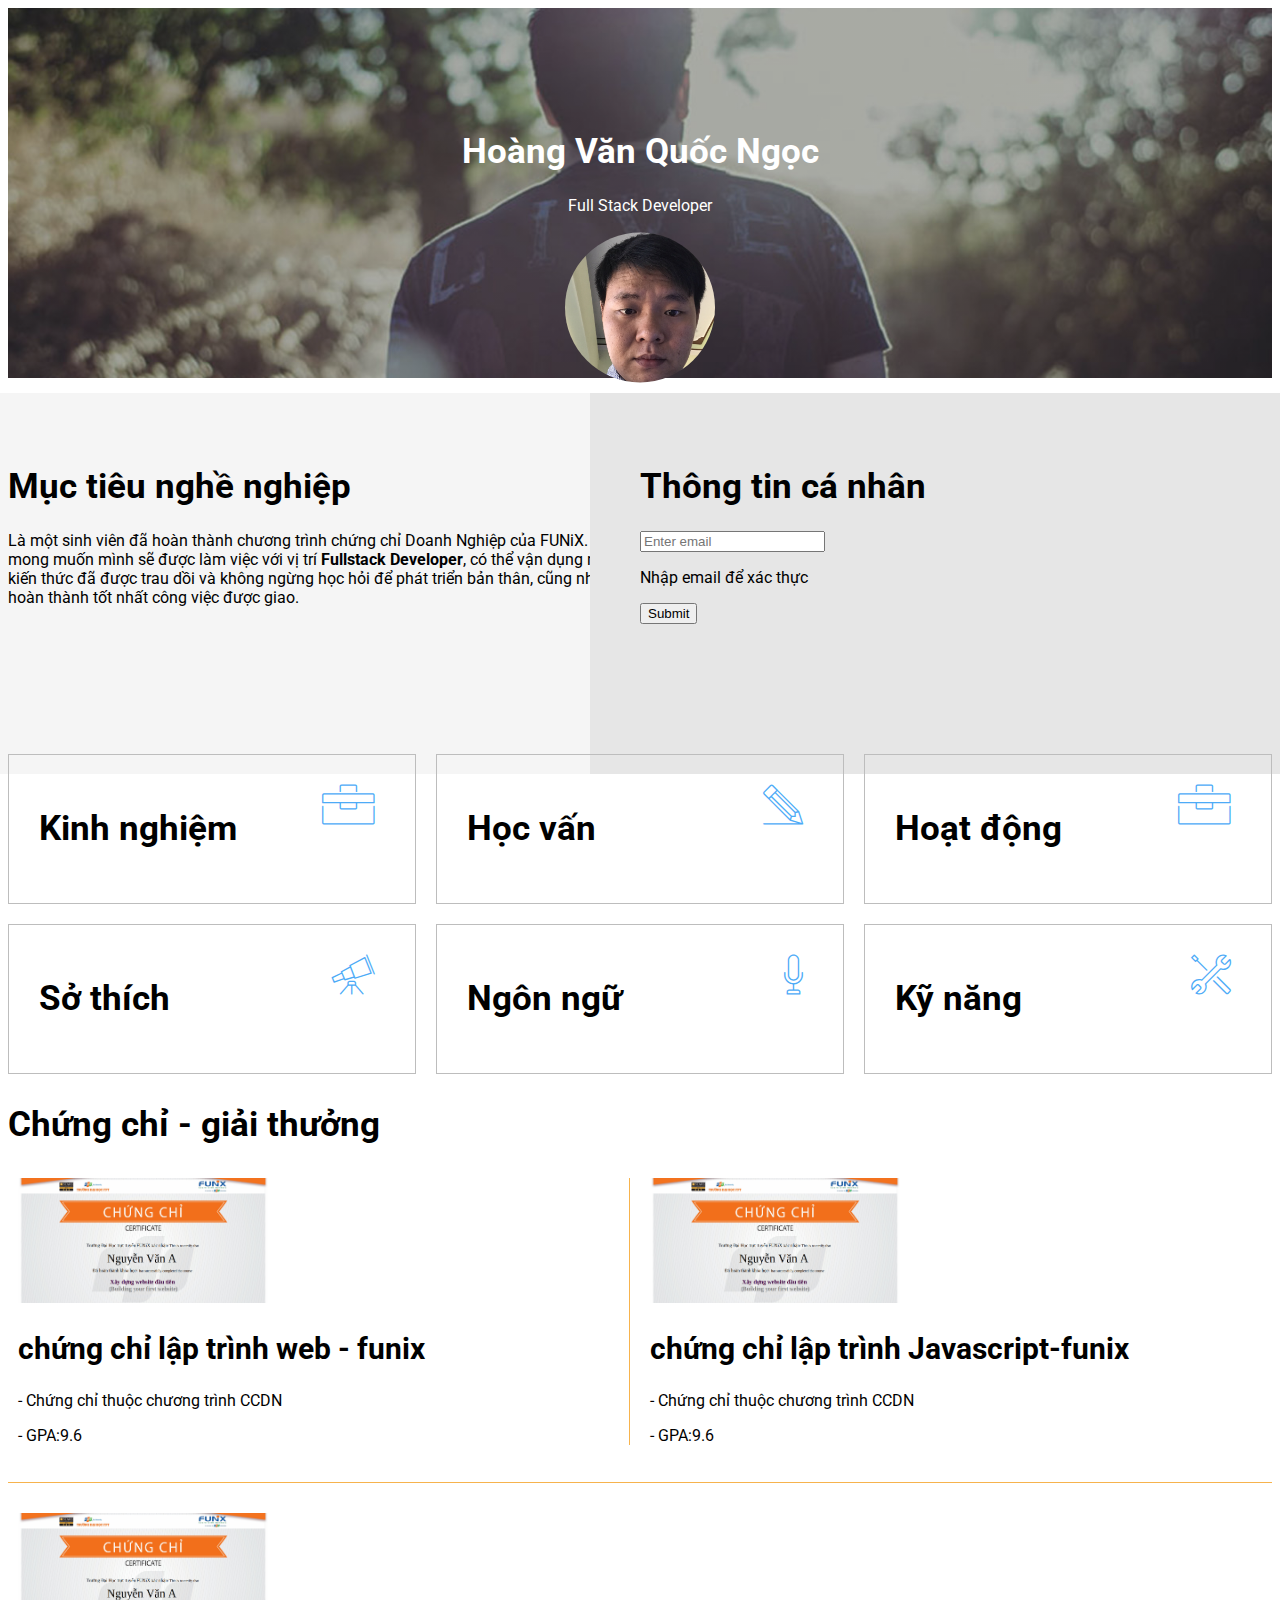
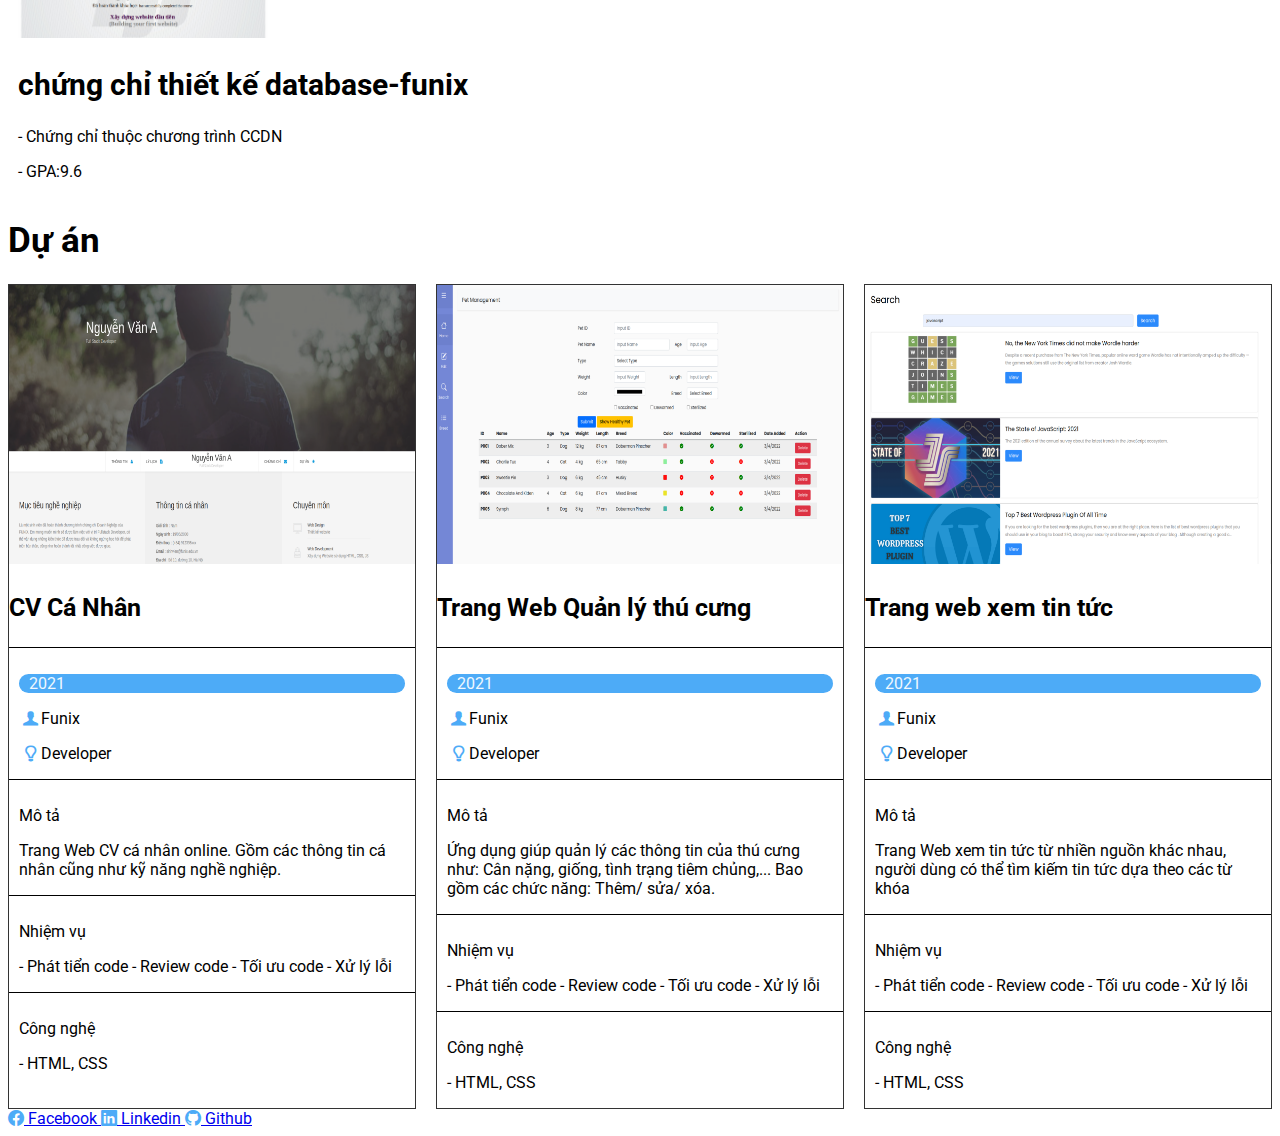
<file: index.html>
<!DOCTYPE html>
<html lang="en">
<head>
	<meta charset="UTF-8">
	<meta http-equiv="X-UA-Compatible" content="IE=edge">
	<meta name="viewport" content="width=device-width, initial-scale=1.0">
	<link href="https://cdn.jsdelivr.net/npm/bootstrap@5.0.2/dist/css/bootstrap.min.css" rel="stylesheet" integrity="sha384-EVSTQN3/azprG1Anm3QDgpJLIm9Nao0Yz1ztcQTwFspd3yD65VohhpuuCOmLASjC" crossorigin="anonymous">

	<link
      rel="stylesheet"
      href="https://cdn.jsdelivr.net/npm/bootstrap-icons@1.10.5/font/bootstrap-icons.css"
    />

	<link
      href="https://fonts.googleapis.com/css2?family=Inter:wght@200;400;700&family=Lato:wght@300;400;700;900&family=Roboto:wght@100;300;400;500;700;900&display=swap"
      rel="stylesheet"
    />
	<link rel="stylesheet" href="./css/style.css">
	<link rel="stylesheet" href="./css/laptop.css">
	<link rel="stylesheet" href="./css/tablet.css">
	<link rel="stylesheet" href="./css/mobile.css">
	<link rel="stylesheet" href="./css/font.css">
	<title>Assignment 03</title>
</head>
<body>
	<header>
		<!-- banner -->
		<div class="header-gb txt-center txt-light">
			<h1>Hoàng Văn Quốc Ngọc</h1>
			<p>Full Stack Developer</p>
		</div>
		<!-- navbar -->
		<nav class="mg-top-10">
			<div class="container nav-bar">
				<ul class="li-item flex flex-item-center nav-pd " >
					<div class="flex">
						<div class="nav-item"><a href="" class="txt-nav"><span><i class="bi bi-person-circle"></i></span>thông tin</a></div>
						<div class="nav-item"><a href="" class="txt-nav"><span><i class="bi bi-card-checklist"></i></span>lý lịch</a></div>
					</div>
					<div class="flex">
						<div class="nav-item"><a href="" class="txt-nav"><span><i class="bi bi-briefcase-fill"></i></span>chứng chỉ</a></div>
						<div class="nav-item"><a href="" class="txt-nav"><span><i class="bi bi-star-fill"></i></span>dự án</a></div>
					</div>
				</ul>
			</div>
		</nav>
	</header>
	<!-- Muc Tieu Nghe Nghiep -->
	<section>
		<div class="container mg-10">
			<div id="info" class="grid grid--1 grid-item-center">
				<div class="bg-milk col-md-6 grid-full grid-txt-center">
					<h1>Mục tiêu nghề nghiệp</h1>
					<p>
						Là một sinh viên đã hoàn thành chương trình chứng chỉ Doanh
						Nghiệp của FUNiX. Em mong muốn mình sẽ được làm việc với vị
						trí <b>Fullstack Developer</b>, có thể vận dụng những kiến
						thức đã được trau dồi và không ngừng học hỏi để phát triển
						bản thân, cũng như hoàn thành tốt nhất công việc được giao.
					</p>
				</div>
				<div class="bg-coffee col-md-6 grid-full grid-txt-center">
					<h1>Thông tin cá nhân</h1>
					<div class="hide infomation">
						<ul>
							<li><span>Giới tính</span> : Nam</li>
							<li><span>Ngày sinh</span> : 16/08/1994</li>
							<li><span>Điện thoại</span> : (+84) 889436879</li>
							<li><span>Email</span> : brianhoang350@gmail.com</li>
							<li><span>Địa chỉ</span> : Quảng Sơn, Ninh Sơn, NT</li>
							<li><span>Website</span> : https://abc.tech</li>
						</ul>
						<div>
							<a href="#" class="icon-twitter icon-color" style="margin: 0;"></a>
							<a href="#" class="icon-facebook icon-color" style="margin: 0;"></a>
							<a href="#" class="icon-gplus icon-color" style="margin: 0;"></a>
							<a href="#" class="icon-linkedin icon-color" style="margin: 0;"></a>
						</div>
					</div>
					<div id="submit-email">
						<input type="email" placeholder="Enter email" id="email" />
						<p id="error-email">Nhập email để xác thực</p>
						<button class="btn btn-primary" onclick="subMit()">
						  Submit
						</button>
					</div>
				</div>
			</div>
		</div>
	</section>
	<!-- Kinh nghiem -->
	<section>
		<div class="container grid grid--3 grid-gap" id="info">
			<div class="info position-relative">
				<div class="bg parent" 
				onmouseover="handleOnMouseOver(this)"
				onmouseout="handleOnMouseOut(this)">
					<div class="flex">
						<h1>Kinh nghiệm</h1>
						<i class="ic-toolbox size-font position-icon"></i>
					</div>
					<div class="hide">
						<h3 class="icon-circle spancolor">Java Developer Công ty X</h3>
						<span class="last" >05/2022 - </span>
						<div>
							<p>- Xây dựng, phát triển website dự trên các thiết kế và yêu cầu đã có</p>
							<p>- Phân tích và thiết kế Database,sử dụng các hệ quản trị CSDL (MySQL, SQLServer, NoSQL,...) và biết được các câu truy vấn.</p>
							<p>- Sử dụng ngôn ngữ Server-side(Java) dể xây dựng các Web Server</p>
						</div>
						<h3 class="icon-circle">Web Designer Công ty Y</h3>
						<span>06/2021 - 04/2022</span>
						<div>
							<p>- Xây dựng, phát triển website dự trên các thiết kế và yêu cầu đã có</p>
							<p>- Sử dụng ngôn ngữ Server-side(Java) dể xây dựng các Web Server</p>
						</div>
					</div>
				
					<div class="text-center ">
						<button
						type="button"
						class="view-more control-view btn btn-primary"
						data-toggle="button"
						aria-pressed="false"
						autocomplete="off"
						onclick="handleViewMore(this)"
						>
						View more
						</button>
				  	</div>
				</div>
			</div>
			<div class="info position-relative">
				<div class="bg parent" onmouseover="handleOnMouseOver(this)"
				onmouseout="handleOnMouseOut(this)">
					<div class="flex">
						<h1>Học vấn</h1>
					<i class="ic-pencil size-font position-icon"></i>
					</div>
					<div class="hide">
						<h3 class="icon-circle">FUNiX</h3>
						<span>03/2023 - 02/2024</span>
						<div>
							<p>Tốt nghiệp chứng chỉ Doanh Nghiệp nhánh Java.</p>
							<p>GPA: 7/10</p>
						</div>
						<h3 class="icon-circle">Computer Technique</h3>
						<span>06/2018 - 03/2023</span>
						<div>
							<p>Tốt nghiệp chứng chỉ Kỹ thuật Phần Cứng.</p>
							<p>GPA: 7/10</p>
						</div>
					</div>
					<div class="text-center ">
						<button
						type="button"
						class="view-more control-view btn btn-primary"
						data-toggle="button"
						aria-pressed="false"
						autocomplete="off"
						onclick="handleViewMore(this)"
						>
						View more
						</button>
				  	</div>
				</div>
			</div>
			<div class="info position-relative">
				<div class="bg parent" onmouseover="handleOnMouseOver(this)"
				onmouseout="handleOnMouseOut(this)">
					<div class="flex">
						<h1>Hoạt động</h1>
						<i class="ic-toolbox size-font position-icon"></i>
					</div>
					<div class="hide">
						<h3 class="icon-circle">FUNiX ****</h3>
						<span>03/2023 - 02/2024</span>
						<div>
							<p>Giải N bảng N.</p>
							<p>Đề tài: Trang Web phân loại xe hơi </p>
						</div>
						<h3 class="icon-circle">Câu Lạc Bộ XYZ</h3>
						<span>06/2018 - 03/2023</span>
						<div>
							<p>Phó Ban Xớ Rớ </p>
						</div>
					</div>
					<div class="text-center ">
						<button
						type="button"
						class="view-more control-view btn btn-primary"
						data-toggle="button"
						aria-pressed="false"
						autocomplete="off"
						onclick="handleViewMore(this)"
						>
						View more
						</button>
				  	</div>
				</div>
			</div>
			<div class="info position-relative">
				<div class="bg parent" onmouseover="handleOnMouseOver(this)"
				onmouseout="handleOnMouseOut(this)">
					<div class="flex">
						<h1>Sở thích</h1>
						<i class="ic-telescope size-font position-icon"></i>
					</div>
					<div class="hide">
						<div class="favorit flex">
							<div class="txt-center">
								<i class="ic-megaphone"></i>
								<p>Âm Nhạc</p>
							</div>
							<div class="txt-center">
								<i class="ic-strategy"></i>
								<p>Chơi Game</p>
							</div>
							<div class="txt-center">
								<i class="ic-hotairballoon"></i>
								<p>Du Lịch</p>
							</div>
							<div class="txt-center">
								<i class="ic-basket"></i>
								<p>Nấu Ăn</p>
							</div>
						</div>
					</div>
					<div class="text-center ">
						<button
						type="button"
						class="view-more control-view btn btn-primary"
						data-toggle="button"
						aria-pressed="false"
						autocomplete="off"
						onclick="handleViewMore(this)"
						>
						View more
						</button>
				  	</div>
				</div>
			</div>
			<div class="info position-relative">
				<div class="bg parent" onmouseover="handleOnMouseOver(this)"
				onmouseout="handleOnMouseOut(this)">
					<div class="flex">
						<h1>Ngôn ngữ</h1>
						<i class="ic-mic size-font position-icon"></i>
					</div>
					<div class="hide">
						<div class="text-start mb-4">
						<h2 class="lead">Tiếng Anh - IELTS 3.0</h2>
						<div class="level d-flex justify-content-start">
							<div class="level-on"></div>
							<div class="level-on"></div>
							<div class="level-off"></div>
						</div>
						</div>
						<div class="text-start mb-4">
						<h2 class="lead">Tiếng Việt - 10</h2>
						<div class="level d-flex justify-content-start">
							<div class="level-on"></div>
							<div class="level-on"></div>
							<div class="level-off"></div>
						</div>
						</div>
					</div>
					<div class="text-center ">
						<button
						type="button"
						class="view-more control-view btn btn-primary"
						data-toggle="button"
						aria-pressed="false"
						autocomplete="off"
						onclick="handleViewMore(this)"
						>
						View more
						</button>
				  	</div>
				</div>
			</div>
			<div class="info position-relative">
				<div class="bg parent" onmouseover="handleOnMouseOver(this)"
				onmouseout="handleOnMouseOut(this)">
					<div class="flex">
						<h1>Kỹ năng</h1>
						<i class="ic-tools-2 size-font position-icon"></i>
					</div>
					
					<div class="hide">
						<div class="text-start mb-4">
						<h2 class="lead">HTML/CSS: Fundamental</h2>
						<div class="level d-flex justify-content-start">
							<div class="level-on"></div>
							<div class="level-off"></div>
							<div class="level-off"></div>
						</div>
						</div>
						<div class="text-start mb-4">
						<h2 class="lead">Javascript: Intermediate</h2>
						<div class="level d-flex justify-content-start">
							<div class="level-on"></div>
							<div class="level-on"></div>
							<div class="level-off"></div>
						</div>
						</div>
						<div class="text-start mb-4">
						<h2 class="lead">NodeJS: Intermediate</h2>
						<div class="level d-flex justify-content-start">
							<div class="level-on"></div>
							<div class="level-on"></div>
							<div class="level-off"></div>
						</div>
						</div>
						<div class="text-start mb-4">
						<h2 class="lead">Bootstrap 5: Fundamental</h2>
						<div class="level d-flex justify-content-start">
							<div class="level-on"></div>
							<div class="level-off"></div>
							<div class="level-off"></div>
						</div>
						</div>
					</div>
					<div class="text-center ">
						<button
						type="button"
						class="view-more control-view btn btn-primary"
						data-toggle="button"
						aria-pressed="false"
						autocomplete="off"
						onclick="handleViewMore(this)"
						>
						View more
						</button>
				  	</div>
				</div>
			</div>
		</div>
	</section>
	<!-- Chung Chi -->
	<section>
		<div class="container mt-5" id="certificate">
			<h1 class="text-start mb-3">Chứng chỉ - giải thưởng</h1>
			<div class="grid grid--2 ">
			  <div class="grid-item ">
				<div class="border-right">
				  <div class="col-item item1 d-flex">
					<div class="grid-images">
					  <img src="./images/Cert_DBI.png" alt="dbi" />
					</div>
					<div class="">
					  <h2 class="lead text-uppercase fw-bold">
						chứng chỉ lập trình web - funix
					  </h2>
					  <p class="fw-light">- Chứng chỉ thuộc chương trình CCDN</p>
					  <p class="fw-light">- GPA:9.6</p>
					</div>
				  </div>
				</div>
			  </div>
			  <div class="grid-item">
				<div class="col-item item2 d-flex">
				  <div class="grid-images">
					<img src="./images/Cert_DBI.png" alt="dbi" />
				  </div>
				  <div class="">
					<h2 class="lead text-uppercase fw-bold">
					  chứng chỉ lập trình Javascript-funix
					</h2>
					<p class="fw-light">- Chứng chỉ thuộc chương trình CCDN</p>
					<p class="fw-light">- GPA:9.6</p>
				  </div>
				</div>
			  </div>
			  <div class="grid-last">
				<div class="grid-item ">
				  <div class="col-item item3 d-flex">
					<div class="grid-images">
					  <img src="./images/Cert_DBI.png" alt="dbi" />
					</div>
	
					<div class="">
					  <h2 class="lead text-uppercase fw-bold">
						chứng chỉ thiết kế database-funix
					  </h2>
					  <p class="fw-light">- Chứng chỉ thuộc chương trình CCDN</p>
					  <p class="fw-light">- GPA:9.6</p>
					</div>
				  </div>
				</div>
			  </div>
			</div>
		  </div>
	</section>
	<!-- Du An -->
	<section>
		<div class="container">
			<h1 class="section-title">
				Dự án
			</h1>
			<div class="project grid-gap lead">
				<div class="project-info cv">
					<img src="images/project_1.png">
					<h3>CV Cá Nhân</h3>
					<div class="d-flex border-topcv justify-content-between">
						<p class="yearcv">2021</p>
						<div class="d-flex">
							<p><i class="icon-user-1"></i>Funix</p>
							<p><i class="icon-lamp"></i>Developer</p>
						</div>
					</div>
					<div class="description">
						<div class="d-flex border-topcv justify-content-start align-items-start">
							<p>Mô tả</p>
							<p>Trang Web CV cá nhân online. Gồm các thông tin
								cá nhân cũng như kỹ năng nghề nghiệp.
							</p>
						</div>
						<div class="d-flex border-topcv justify-content-start align-items-start">
							<p>Nhiệm vụ</p>
							<p>- Phát tiển code - Review code - Tối ưu code - 
								Xử lý lỗi
							</p>
						</div>
						<div class="d-flex border-topcv justify-content-start align-items-start">
							<p>Công nghệ</p>
							<p>- HTML, CSS</p>
						</div>
					</div>
				</div>
				<div class="project-info cv">
					<img src="images/project_2.png">
					<h3>Trang Web Quản lý thú cưng</h3>
					<div class="d-flex border-topcv justify-content-between">
						<p class="yearcv">2021</p>
						<div class="d-flex">
							<p><i class="icon-user-1"></i>Funix</p>
							<p><i class="icon-lamp"></i>Developer</p>
						</div>
					</div>
					<div class="description">
						<div class="d-flex border-topcv justify-content-start align-items-start">
							<p>Mô tả</p>
							<p>Ứng dụng giúp quản lý các thông tin của thú cưng như: 
								Cân nặng, giống, tình trạng tiêm chủng,...
								Bao gồm các chức năng: Thêm/ sửa/ xóa.
							</p>
						</div>
						<div class="d-flex border-topcv justify-content-start align-items-start">
							<p>Nhiệm vụ</p>
							<p>- Phát tiển code - Review code - Tối ưu code - 
								Xử lý lỗi
							</p>
						</div>
						<div class="d-flex border-topcv justify-content-start align-items-start">
							<p>Công nghệ</p>
							<p>- HTML, CSS</p>
						</div>
					</div>
				</div>
				<div class="project-info cv">
					<img src="images/project_3.png">
					<h3>Trang web xem tin tức</h3>
					<div class="d-flex border-topcv justify-content-between">
						<p class="yearcv">2021</p>
						<div class="d-flex">
							<p><i class="icon-user-1"></i>Funix</p>
							<p><i class="icon-lamp"></i>Developer</p>
						</div>
					</div>
					<div class="description">
						<div class="d-flex border-topcv justify-content-start align-items-start">
							<p>Mô tả</p>
							<p>Trang Web xem tin tức từ nhiền nguồn khác nhau, người 
								dùng có thể tìm kiếm tin tức dựa theo các từ khóa
							</p>
						</div>
						<div class="d-flex border-topcv justify-content-start align-items-start">
							<p>Nhiệm vụ</p>
							<p>- Phát tiển code - Review code - Tối ưu code - 
								Xử lý lỗi
							</p>
						</div>
						<div class="d-flex border-topcv justify-content-start align-items-start">
							<p>Công nghệ</p>
							<p>- HTML, CSS</p>
						</div>
					</div>
				</div>
			</div>
		</div>
	</section>
	<!-- link Mang xa hoi -->
	<footer>
		<div
		  class="container bg-light d-flex justify-content-center align-items-center py-5 mt-5"
		>
		  <a
			href="https://www.facebook.com/profile.php?id=100094919422465"
			class="footer-link btn d-sm-flex align-items-center"
		  >
			<i class="bi bi-facebook h1 me-3 footer-icons"></i>
			<span class="text-center lead footer-text text">Facebook</span>
		  </a>
		  <a
			href="https://www.linkedin.com/"
			class="footer-link btn d-sm-flex align-items-center"
		  >
			<i class="bi bi-linkedin h1 me-3 footer-icons"></i>
			<span class="text-center lead footer-text">Linkedin</span>
		  </a>
		  <a href="#" class="footer-link btn d-sm-flex align-items-center">
			<i class="bi bi-github h1 me-3 footer-icons"></i>
			<span class="text-center lead footer-text">Github</span>
		  </a>
		</div>
	  </footer>
	  <script
      src="https://cdn.jsdelivr.net/npm/bootstrap@5.1.3/dist/js/bootstrap.bundle.min.js"
      integrity="sha384-ka7Sk0Gln4gmtz2MlQnikT1wXgYsOg+OMhuP+IlRH9sENBO0LRn5q+8nbTov4+1p"
      crossorigin="anonymous"
    ></script>
    <script src="javascript/myscript.js"></script>
</body>
</html>
</file>
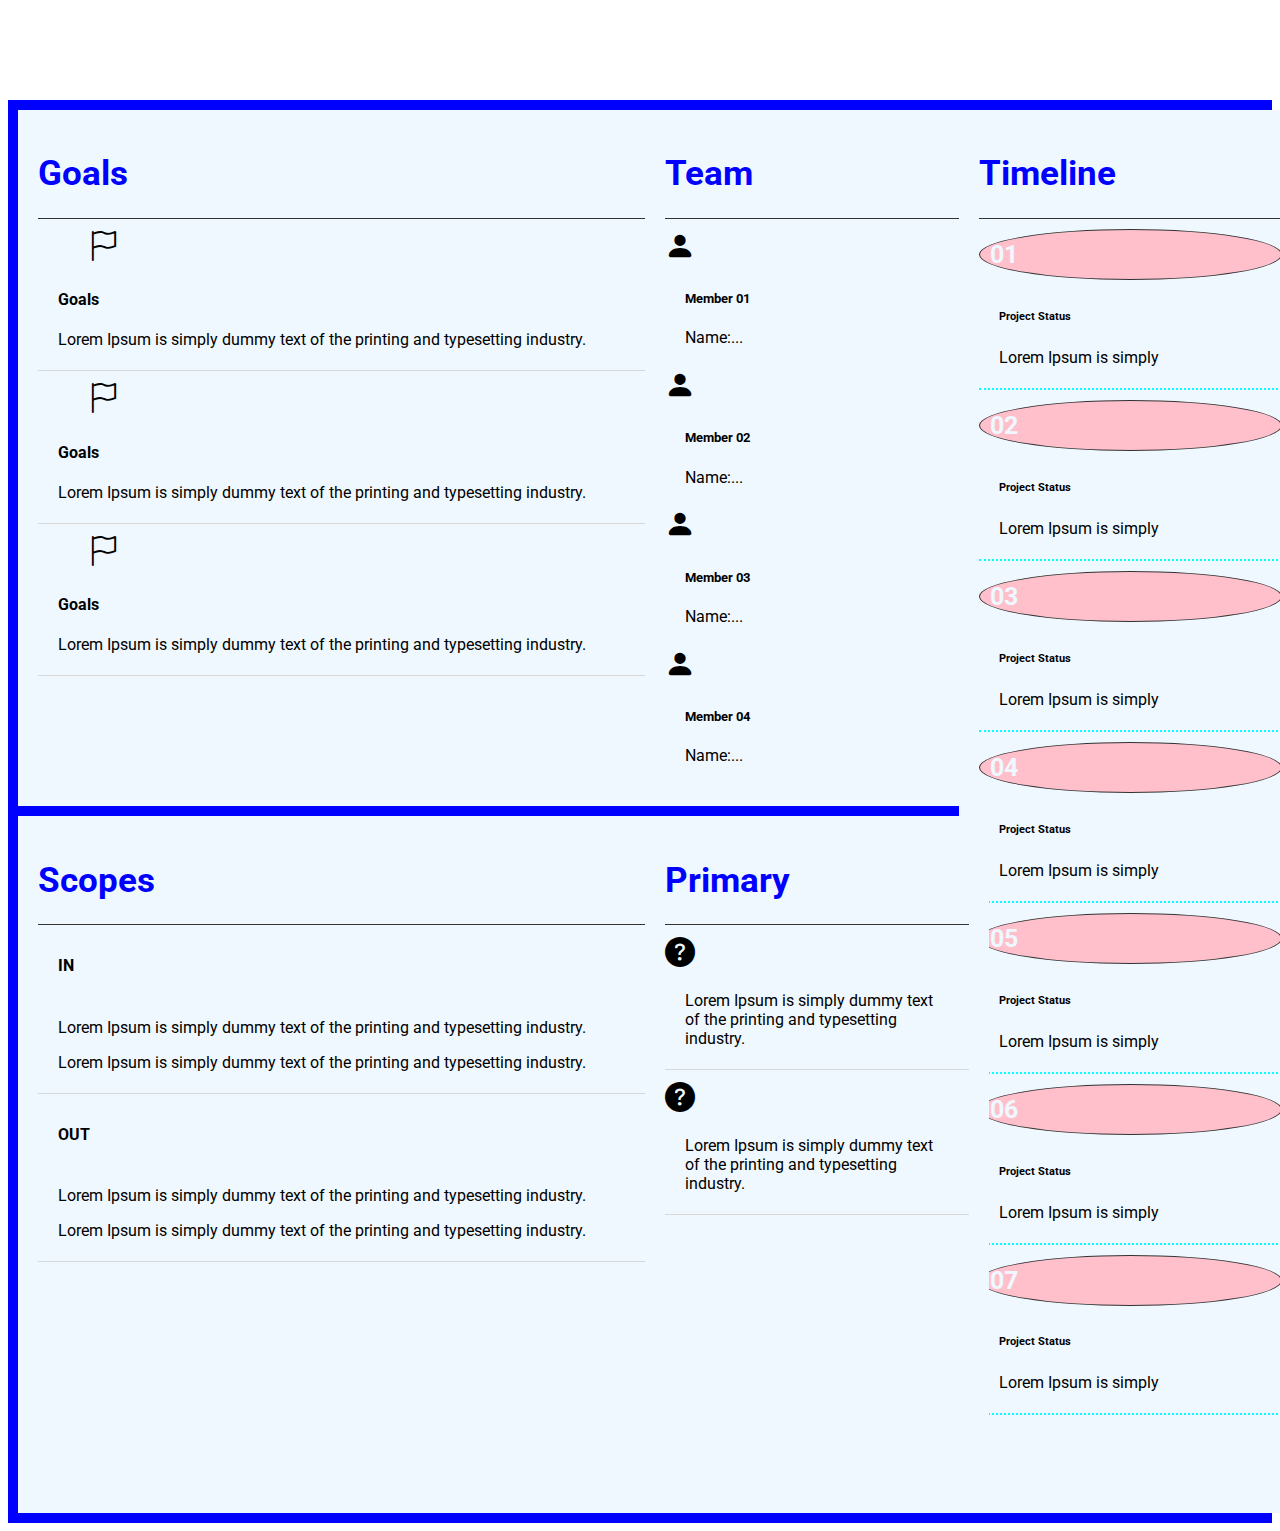
<file: digital-cv.html>
<!DOCTYPE html>
<html lang="en">
<head>
    <meta charset="UTF-8">
    <meta name="viewport" content="width=device-width, initial-scale=1.0">

    <link href="https://cdn.jsdelivr.net/npm/bootstrap@5.0.2/dist/css/bootstrap.min.css" rel="stylesheet" integrity="sha384-EVSTQN3/azprG1Anm3QDgpJLIm9Nao0Yz1ztcQTwFspd3yD65VohhpuuCOmLASjC" crossorigin="anonymous">

	<link
      rel="stylesheet"
      href="https://cdn.jsdelivr.net/npm/bootstrap-icons@1.10.5/font/bootstrap-icons.css"
    />

	<link
      href="https://fonts.googleapis.com/css2?family=Inter:wght@200;400;700&family=Lato:wght@300;400;700;900&family=Roboto:wght@100;300;400;500;700;900&display=swap"
      rel="stylesheet"
    />

    <link rel="stylesheet" href="./css/digital-cv.css">
    <title>Document</title>
</head>
<body>
    <section>
        <div class="container grid-container mg-top">
            <!-- Goals -->
            <div class="grid-item goals">
                <h1>Goals</h1>
                <div class="list-format">
                    <div class="item-format d-flex">
                        <i class="bi bi-flag"></i>
                        <div class="pd-x">
                            <h4>Goals</h4>
                            <p>Lorem Ipsum is simply dummy text of the printing and typesetting industry.</p>
                        </div>
                    </div>
                    <div class="item-format d-flex">
                        <i class="bi bi-flag"></i>
                        <div class="pd-x">
                            <h4>Goals</h4>
                            <p>Lorem Ipsum is simply dummy text of the printing and typesetting industry.</p>
                        </div>
                    </div>
                    <div class="item-format d-flex">
                        <i class="bi bi-flag"></i>
                        <div class="pd-x">
                            <h4>Goals</h4>
                            <p>Lorem Ipsum is simply dummy text of the printing and typesetting industry.</p>
                        </div>
                    </div>
                </div>

            </div>
            <!-- Team -->
            <div class="grid-item team">
                <h1>Team</h1>
                <div class="list-format">
                    <div class="item-format d-flex">
                        <i class="bi bi-person-fill"></i>
                        <div class="pd-x">
                            <h5>Member 01</h5>
                            <p>Name:...</p>
                        </div>
                    </div>
                    <div class="item-format d-flex">
                        <i class="bi bi-person-fill"></i>
                        <div class="pd-x">
                            <h5>Member 02</h5>
                            <p>Name:...</p>
                        </div>
                    </div>
                    <div class="item-format d-flex">
                        <i class="bi bi-person-fill"></i>
                        <div class="pd-x">
                            <h5>Member 03</h5>
                            <p>Name:...</p>
                        </div>
                    </div>
                    <div class="item-format d-flex">
                        <i class="bi bi-person-fill"></i>
                        <div class="pd-x">
                            <h5>Member 04</h5>
                            <p>Name:...</p>
                        </div>
                    </div>
                </div>
            </div>
            <!-- Timeline -->
            <div class="grid-item timeline">
                <h1>Timeline</h1>
                <div class="list-format">
                    <div class="item-format d-flex">
                        <h3 class="number-format">01</h3>
                        <div class="pd-x">
                            <h6><a href="index.html">Project Status</a></h6>
                            <p>Lorem Ipsum is simply </p>
                        </div>
                    </div>
                    <div class="item-format d-flex">
                        <h3 class="number-format">02</h3>
                        <div class="pd-x">
                            <h6><a href="index.html">Project Status</a></h6>
                            <p>Lorem Ipsum is simply </p>
                        </div>
                    </div>
                    <div class="item-format d-flex">
                        <h3 class="number-format">03</h3>
                        <div class="pd-x">
                            <h6><a href="index.html">Project Status</a></h6>
                            <p>Lorem Ipsum is simply </p>
                        </div>
                    </div>
                    <div class="item-format d-flex">
                        <h3 class="number-format">04</h3>
                        <div class="pd-x">
                            <h6><a href="index.html">Project Status</a></h6>
                            <p>Lorem Ipsum is simply </p>
                        </div>
                    </div>
                    <div class="item-format d-flex">
                        <h3 class="number-format">05</h3>
                        <div class="pd-x">
                            <h6><a href="index.html">Project Status</a></h6>
                            <p>Lorem Ipsum is simply </p>
                        </div>
                    </div>
                    <div class="item-format d-flex">
                        <h3 class="number-format">06</h3>
                        <div class="pd-x">
                            <h6><a href="index.html">Project Status</a></h6>
                            <p>Lorem Ipsum is simply </p>
                        </div>
                    </div>
                    <div class="item-format d-flex">
                        <h3 class="number-format">07</h3>
                        <div class="pd-x">
                            <h6><a href="index.html">Project Status</a></h6>
                            <p>Lorem Ipsum is simply </p>
                        </div>
                    </div>
                </div>
            </div>
            <!-- Scopes -->
            <div class="grid-item scopes">
                <h1>Scopes</h1>
                <div class="list-format d-flex">
                    <div class="item-format">
                        <h4 class="pd-left-2">IN</h4>
                        <div class="pd-x">
                            <p>Lorem Ipsum is simply dummy text of the printing and typesetting industry.</p>
                            <p>Lorem Ipsum is simply dummy text of the printing and typesetting industry.</p>
                        </div>
                    </div>
                    <div class="item-format">
                        <h4 class="pd-left-2">OUT</h4>
                        <div class="pd-x">
                            <p>Lorem Ipsum is simply dummy text of the printing and typesetting industry.</p>
                            <p>Lorem Ipsum is simply dummy text of the printing and typesetting industry.</p>
                        </div>
                    </div>
                </div>
            </div>
            <!-- Primary -->
            <div class="grid-item primary">
                <h1>Primary</h1>
                <div class="list-format">
                    <div class="item-format d-flex">
                        <i class="bi bi-question-circle-fill"></i>
                        <div class="pd-x">
                            <p>Lorem Ipsum is simply dummy text of the printing and typesetting industry.</p>
                        </div>
                    </div>
                    <div class="item-format d-flex">
                        <i class="bi bi-question-circle-fill"></i>
                        <div class="pd-x">
                            <p>Lorem Ipsum is simply dummy text of the printing and typesetting industry.</p>
                        </div>
                    </div>
                </div>
            </div>
        </div>
    </section>
</body>
</html>
</file>
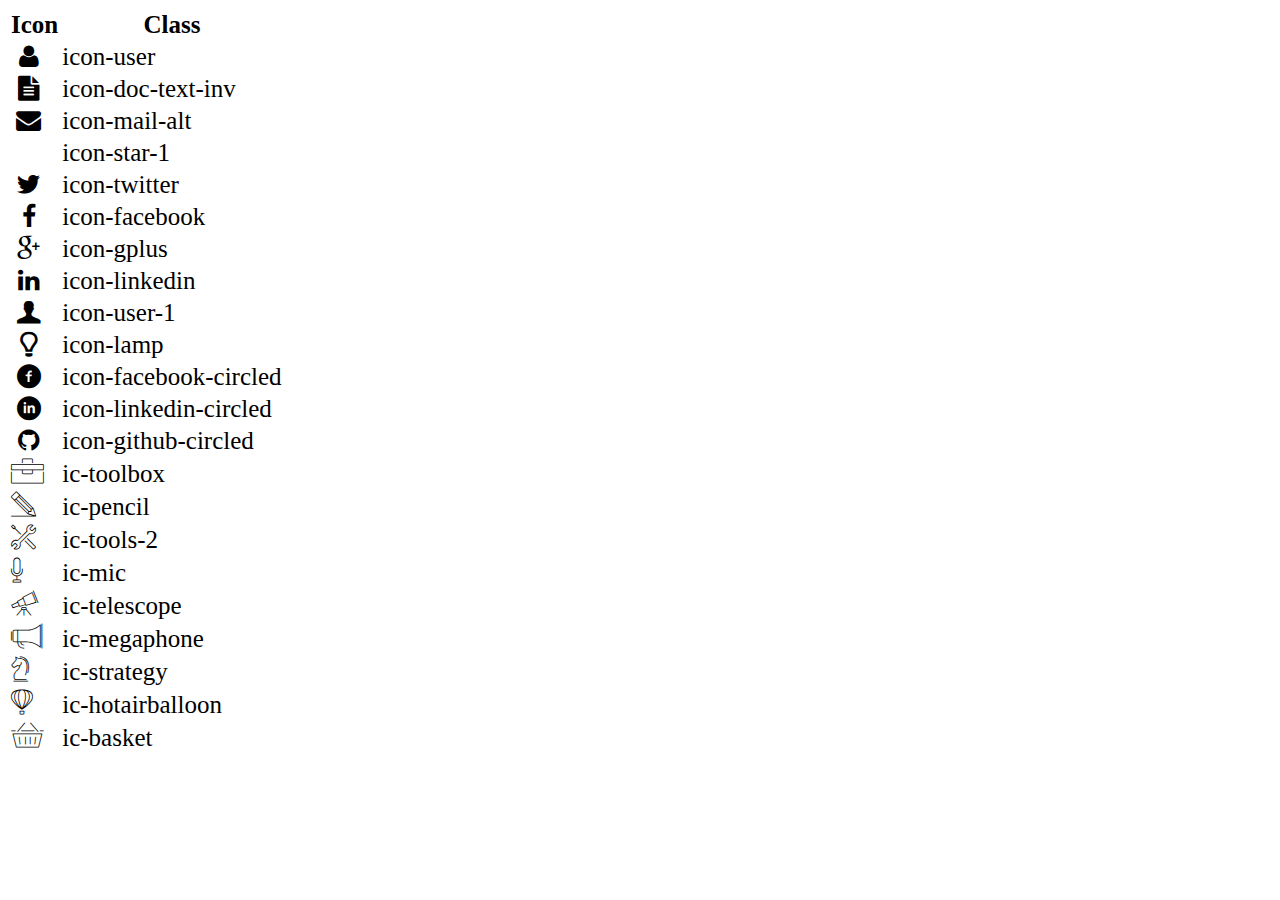
<file: icon-list.html>
<!DOCTYPE html>
<html lang="en">

<head>
    <meta charset="UTF-8">
    <meta http-equiv="X-UA-Compatible" content="IE=edge">
    <meta name="viewport" content="width=device-width, initial-scale=1.0">
    <link rel="stylesheet" href="css/font.css">
    <title>Icon List</title>
</head>

<body>
    <table style="font-size: 25px;">
        <thead>
            <tr>
                <th>Icon</th>
                <th>Class</th>
            </tr>
        </thead>
        <tbody>
            <tr>
                <td><i class="icon-user"></i></td>
                <td>icon-user</td>
            </tr>
            <tr>
                <td><i class="icon-doc-text-inv"></i></td>
                <td>icon-doc-text-inv</td>
            </tr>
            <tr>
                <td><i class="icon-mail-alt"></i></td>
                <td>icon-mail-alt</td>
            </tr>
            <tr>
                <td><i class="icon-star-1"></i></td>
                <td>icon-star-1</td>
            </tr>
            <tr>
                <td><i class="icon-twitter"></i></td>
                <td>icon-twitter</td>
            </tr>
            <tr>
                <td><i class="icon-facebook"></i></td>
                <td>icon-facebook</td>
            </tr>
            <tr>
                <td><i class="icon-gplus"></i></td>
                <td>icon-gplus</td>
            </tr>
            <tr>
                <td><i class="icon-linkedin"></i></td>
                <td>icon-linkedin</td>
            </tr>
            <tr>
                <td><i class="icon-user-1"></i></td>
                <td>icon-user-1</td>
            </tr>
            <tr>
                <td><i class="icon-lamp"></i></td>
                <td>icon-lamp</td>
            </tr>
            <tr>
                <td><i class="icon-facebook-circled"></i></td>
                <td>icon-facebook-circled</td>
            </tr>
            <tr>
                <td><i class="icon-linkedin-circled"></i></td>
                <td>icon-linkedin-circled</td>
            </tr>
            <tr>
                <td><i class="icon-github-circled"></i></td>
                <td>icon-github-circled</td>
            </tr>
            <tr>
                <td><i class="ic-toolbox"></i></td>
                <td>ic-toolbox</td>
            </tr>
            <tr>
                <td><i class="ic-pencil"></i></td>
                <td>ic-pencil</td>
            </tr>
            <tr>
                <td><i class="ic-tools-2"></i></td>
                <td>ic-tools-2</td>
            </tr>

            <tr>
                <td><i class="ic-mic"></i></td>
                <td>ic-mic</td>
            </tr>
            <tr>
                <td><i class="ic-telescope"></i></td>
                <td>ic-telescope</td>
            </tr>
            <tr>
                <td><i class="ic-megaphone"></i></td>
                <td>ic-megaphone</td>
            </tr>
            <tr>
                <td><i class="ic-strategy"></i></td>
                <td>ic-strategy</td>
            </tr>
            <tr>
                <td><i class="ic-hotairballoon"></i></td>
                <td>ic-hotairballoon</td>
            </tr>
            <tr>
                <td><i class="ic-basket"></i></td>
                <td>ic-basket</td>
            </tr>
        </tbody>
    </table>
</body>

</html>
</file>
<file: css/style.css>
:root {
    --primary-color: #4dabf7;
}

body{
    font-family: "Roboto", sans-serif;
    box-sizing: border-box;
}

h1 {
    font-size: 35px;
}

h2 {
    font-size: 30px;
}

h3 {
    font-size: 25px;
}

i {
    color: var(--primary-color);
}
.position-relative {
    position: relative;
}
.position-icon {
    position: absolute;
    right: 40px;
}
.size-font {
    font-size: 40px;
}
.icon-color {
    color: var(--primary-color);
}
.bg-coffee {
    background-color: #e6e6e6;
}
.bg-milk {
    background-color: #f5f5f5;
}
.header-gb {
    background-image: linear-gradient(rgba(0, 0, 0, 0.3), rgba(0, 0, 0, 0.3)),
    url(../images/banner.jpg);
    height: 30vh;
    background-size: cover;

    padding-top: 100px;
}
.mg-10 {
    margin: 20px auto ;
}
.mg-top-10 {
    margin-top: 10px;
}

.li-item{
    list-style-type: none;
}

.nav-bar .li-item {
    text-transform: uppercase;
}

.nav-bar .nav-item {
    border-right: 1px solid #333;
}

.nav-item:nth-child(1) {
    border-left: 1px solid #333 ;
    padding: 0 40px;
}
.nav-item:nth-child(2) {
    /* border-left: 1px solid #333 ; */
    padding: 0 40px;
}
.nav-pd {
    padding: 0;
    gap: 200px
}

.txt-center {
    text-align: center;
}
.txt-light {
    color: #fff;
}
.txt-nav {
    color: #333;
    text-decoration: unset;
}

.grid {
    display: grid;
}
.grid-gap {
    gap: 20px;
}
.grid--1 {
    grid-template-columns: 1fr 1fr;
    grid-template-rows: 1fr;
}

.grid--2{
    grid-template-columns: repeat(2, 1fr);
    grid-template-rows: repeat(2, 1fr);
    grid-row: 2/ span 2;
}
.grid--3{
    grid-template-columns: repeat(3, 1fr);
    
}

.grid-item-center {
    justify-items: center;
    align-items: center;
}
.grid-full {
    width: 100%;
    height: 100%;
}
.grid-txt-center {
    padding: 50px;
}

.flex {
    display: flex;
}

.flex-item-center {
    justify-content: center;
    align-items: center;
}

.border-topcv {
    border-top: black solid 1px;
    padding: 10px 10px 0 10px;
}
.border-topcv:first-child {
}
.border-right {
    border-right: 1px solid #f7b34d;
}
.description .border-topcv p:first-child {
    width: 120px;
}

table, th, td {
    border: 1px solid black;
    border-collapse: collapse;
    width: 426px;
    height: 400px;
}
#footer {
    margin: 0;
    padding: 0;
}
#footer ul {
    display: flex;
    width: 350px;
    height: 50px;
    align-items: center;
    justify-content: center;
    text-align: center;
    padding: 0;
}
#footer ul li {
    list-style: none;
    color: #7c7c7c;
    margin: 0 20px;
    font-size: 12px;
    width: 150px;
    position: relative;
}
#footer ul li::before {
    color: #199cdb;
    font-size: 24px;
    margin-right: 10px;
    position: absolute;
    left: -25px;
    bottom: -5px;
    
}
</file>
<file: css/laptop.css>
nav::after {
    content: "";
    position: absolute;
    top: 30%;
    left: 50%;
    z-index: 100;
    width: 150px;
    height: 150px;
    border-radius: 50%;
    background-image: url(../images/avatar.png);
    background-size: cover;
  
    /* Dieu chinh ve giua */
    transform: translate(-50%, -25%);
  }
.txt-nav i {
    padding-right: 10px;
}
#info {
    margin: 30px auto;
}
.info {
    border: 1px solid #bdbdbd;
    padding: 30px;
}
.favorit i {
    font-size: 30px;
    padding: 30px;
}
.level-on {
    border: 1px solid var(--primary-color);
    width: 50px;
    height: 3px;
    background-color: var(--primary-color);
    border-radius: 5px;
    margin-right: 20px;
}
  
.level-off {
    border: 1px solid #868e96;
    width: 50px;
    height: 3px;
    background-color: #868e96;
    border-radius: 5px;
    margin-right: 20px;
}
.grid-images img {
    width: 250px;
    padding-right: 10px;
}
.grid-last {
    grid-row: 2 / 3;
    grid-column: 1 / -1;
    padding-top: 20px;
    border-top: 1px solid #f7b34d;
}
  .grid-item {
    margin: 10px;
}
.cv {
    border: #333 solid 1px;
}
.cv img {
    width: 100%; 
}

.project {
    display: grid;
    grid-template-columns: 1fr 1fr 1fr;
}
.yearcv {
    background-color: var(--primary-color);
    padding: 0 10px;
    border-radius: 15px;
    color: aliceblue;
}
.hide {
    display: none;
}
.view-more {
    display: none;
}
</file>
<file: css/tablet.css>
@media screen and (max-width: 991px) {
    nav::after {
      content: "";
      display: none;
    }
    .nav-pd {
        gap:100px;
    }
    .nav-item:nth-child(1) {
        padding: 10px;
    }
    .nav-item:nth-child(2) {
        padding: 10px;
      }
    .grid--3 {
        grid-template-columns: repeat(2, 1fr);
        grid-template-rows: auto;
        grid-template-areas:
        "g-left g-right " 
        "g-fleft g-fright"
        "midle main";
    }
    .favorit {
        display: unset;
    }
    .favorit i {
        padding: unset;
    }

    #certificate .d-flex{
        display: unset !important ;
    }
    .lead {
        font-size: unset;
    }
    .yearcv {
        padding: unset;
    }
</file>
<file: css/mobile.css>
@media (max-width: 500px){
    /* #nav-bar img {
        display: none;
    } */
    .nav-bar .flex {
        display: unset;
    }
    .nav-item:nth-child(1) {
        border-left: unset;
        padding: unset;
    }
      .nav-item:nth-child(2) {
        padding: 0;
    }
    .grid--1 {
        display: unset;
    }
    .grid {
        display: unset;
    }
    .grid--3 {
        grid-template-columns: 1fr;
        grid-template-rows: auto;
        grid-area: 
        "g-left"  
        "g-right " 
        "g-fleft" 
        "g-fright" 
        "midle"   
        "main";
    }
    .grid-images img {
        width: 100%;
        padding-right: 10px;
    }
    .border-right {
        border: unset;
    }
    .project {
        display: unset;
    }
    .project-info {
        margin-bottom: 20px;
    }
    .grid-item:nth-child(2) {
        padding-top: 20px;
        border-top: 1px solid #f7b34d;
    }
}
</file>
<file: css/font.css>
@font-face {
	font-family: 'open_sanslight';
	src: url('../fonts/OpenSans-Light-webfont.eot');
	src: url('../fonts/OpenSans-Light-webfont.eot#iefix') format('embedded-opentype'),
		url('../fonts/OpenSans-Light-webfont.woff') format('woff'),
		url('../fonts/OpenSans-Light-webfont.ttf') format('truetype'),
		url('../fonts/OpenSans-Light-webfont.svg#open_sanslight') format('svg');
	font-weight: normal;
	font-style: normal;

}

@font-face {
	font-family: 'open_sansitalic';
	src: url('../fonts/OpenSans-Italic-webfont.eot');
	src: url('../fonts/OpenSans-Italic-webfont.eot#iefix') format('embedded-opentype'),
		url('../fonts/OpenSans-Italic-webfont.woff') format('woff'),
		url('../fonts/OpenSans-Italic-webfont.ttf') format('truetype'),
		url('../fonts/OpenSans-Italic-webfont.svg#open_sansitalic') format('svg');
	font-weight: normal;
	font-style: normal;

}

@font-face {
	font-family: 'open_sanssemibold';
	src: url('../fonts/OpenSans-Semibold-webfont.eot');
	src: url('../fonts/OpenSans-Semibold-webfont.eot#iefix') format('embedded-opentype'),
		url('../fonts/OpenSans-Semibold-webfont.woff') format('woff'),
		url('../fonts/OpenSans-Semibold-webfont.ttf') format('truetype'),
		url('../fonts/OpenSans-Semibold-webfont.svg#open_sanssemibold') format('svg');
	font-weight: normal;
	font-style: normal;

}


@font-face {
	font-family: 'open_sanslight_italic';
	src: url('../fonts/OpenSans-LightItalic-webfont.eot');
	src: url('../fonts/OpenSans-LightItalic-webfont.eot#iefix') format('embedded-opentype'),
		url('../fonts/OpenSans-LightItalic-webfont.woff') format('woff'),
		url('../fonts/OpenSans-LightItalic-webfont.ttf') format('truetype'),
		url('../fonts/OpenSans-LightItalic-webfont.svg#open_sanslight_italic') format('svg');
	font-weight: normal;
	font-style: normal;

}

@font-face {
	font-family: 'open_sansregular';
	src: url('../fonts/OpenSans-Regular-webfont.eot');
	src: url('../fonts/OpenSans-Regular-webfont.eot#iefix') format('embedded-opentype'),
		url('../fonts/OpenSans-Regular-webfont.woff') format('woff'),
		url('../fonts/OpenSans-Regular-webfont.ttf') format('truetype'),
		url('../fonts/OpenSans-Regular-webfont.svg#open_sansregular') format('svg');
	font-weight: normal;
	font-style: normal;

}


@font-face {
	font-family: 'fontello';
	src: url('../fonts/fontello.eot');
	src: url('../fonts/fontello.eot#iefix') format('embedded-opentype'),
		url('../fonts/fontello.woff') format('woff'),
		url('../fonts/fontello.ttf') format('truetype'),
		url('../fonts/fontello.svg#fontello') format('svg');
	font-weight: normal;
	font-style: normal;
}

[class^="icon-"]:before,
[class*=" icon-"]:before {
	font-family: "fontello";
	font-style: normal;
	font-weight: normal;
	speak: none;

	display: inline-block;
	text-decoration: inherit;
	width: 1em;
	margin-right: .2em;
	text-align: center;
	/* opacity: .8; */

	/* For safety - reset parent styles, that can break glyph codes*/
	font-variant: normal;
	text-transform: none;

	/* fix buttons height, for twitter bootstrap */
	line-height: 1em;

	/* Animation center compensation - margins should be symmetric */
	/* remove if not needed */
	margin-left: .2em;

	/* you can be more comfortable with increased icons size */
	/* font-size: 120%; */

	/* Font smoothing. That was taken from TWBS */
	-webkit-font-smoothing: antialiased;
	-moz-osx-font-smoothing: grayscale;

	/* Uncomment for 3D effect */
	/* text-shadow: 1px 1px 1px rgba(127, 127, 127, 0.3); */
}

.icon-emo-happy:before {
	content: '\e800';
}

/* '' */
.icon-emo-wink:before {
	content: '\e801';
}

/* '' */
.icon-emo-wink2:before {
	content: '\e802';
}

/* '' */
.icon-emo-unhappy:before {
	content: '\e803';
}

/* '' */
.icon-emo-sleep:before {
	content: '\e804';
}

/* '' */
.icon-emo-thumbsup:before {
	content: '\e805';
}

/* '' */
.icon-emo-devil:before {
	content: '\e806';
}

/* '' */
.icon-emo-surprised:before {
	content: '\e807';
}

/* '' */
.icon-emo-tongue:before {
	content: '\e808';
}

/* '' */
.icon-emo-coffee:before {
	content: '\e809';
}

/* '' */
.icon-emo-sunglasses:before {
	content: '\e80a';
}

/* '' */
.icon-emo-displeased:before {
	content: '\e80b';
}

/* '' */
.icon-emo-beer:before {
	content: '\e80c';
}

/* '' */
.icon-emo-grin:before {
	content: '\e80d';
}

/* '' */
.icon-emo-angry:before {
	content: '\e80e';
}

/* '' */
.icon-emo-saint:before {
	content: '\e80f';
}

/* '' */
.icon-emo-cry:before {
	content: '\e810';
}

/* '' */
.icon-emo-shoot:before {
	content: '\e811';
}

/* '' */
.icon-emo-squint:before {
	content: '\e812';
}

/* '' */
.icon-emo-laugh:before {
	content: '\e813';
}

/* '' */
.icon-spin1:before {
	content: '\e814';
}

/* '' */
.icon-spin2:before {
	content: '\e815';
}

/* '' */
.icon-spin3:before {
	content: '\e816';
}

/* '' */
.icon-spin4:before {
	content: '\e817';
}

/* '' */
.icon-spin5:before {
	content: '\e818';
}

/* '' */
.icon-spin6:before {
	content: '\e819';
}

/* '' */
.icon-firefox:before {
	content: '\e81a';
}

/* '' */
.icon-chrome:before {
	content: '\e81b';
}

/* '' */
.icon-opera:before {
	content: '\e81c';
}

/* '' */
.icon-ie:before {
	content: '\e81d';
}

/* '' */
.icon-crown:before {
	content: '\e81e';
}

/* '' */
.icon-crown-plus:before {
	content: '\e81f';
}

/* '' */
.icon-crown-minus:before {
	content: '\e820';
}

/* '' */
.icon-marquee:before {
	content: '\e821';
}

/* '' */
.icon-glass:before {
	content: '\e822';
}

/* '' */
.icon-music:before {
	content: '\e823';
}

/* '' */
.icon-search:before {
	content: '\e824';
}

/* '' */
.icon-mail:before {
	content: '\e825';
}

/* '' */
.icon-mail-alt:before {
	content: '\e826';
}

/* '' */
.icon-mail-squared:before {
	content: '\e827';
}

/* '' */
.icon-heart:before {
	content: '\e828';
}

/* '' */
.icon-heart-empty:before {
	content: '\e829';
}

/* '' */
.icon-star:before {
	content: '\e82a';
}

/* '' */
.icon-star-empty-1:before {
	content: '\e82b';
}

/* '' */
.icon-star-half:before {
	content: '\e82c';
}

/* '' */
.icon-star-half-alt:before {
	content: '\e82d';
}

/* '' */
.icon-user:before {
	content: '\e82e';
}

/* '' */
.icon-user-plus:before {
	content: '\e82f';
}

/* '' */
.icon-user-times:before {
	content: '\e830';
}

/* '' */
.icon-users:before {
	content: '\e831';
}

/* '' */
.icon-male:before {
	content: '\e832';
}

/* '' */
.icon-female:before {
	content: '\e833';
}

/* '' */
.icon-child:before {
	content: '\e834';
}

/* '' */
.icon-user-secret:before {
	content: '\e835';
}

/* '' */
.icon-video:before {
	content: '\e836';
}

/* '' */
.icon-videocam:before {
	content: '\e837';
}

/* '' */
.icon-picture:before {
	content: '\e838';
}

/* '' */
.icon-camera:before {
	content: '\e839';
}

/* '' */
.icon-camera-alt:before {
	content: '\e83a';
}

/* '' */
.icon-th-large:before {
	content: '\e83b';
}

/* '' */
.icon-th:before {
	content: '\e83c';
}

/* '' */
.icon-th-list:before {
	content: '\e83d';
}

/* '' */
.icon-ok:before {
	content: '\e83e';
}

/* '' */
.icon-ok-circled:before {
	content: '\e83f';
}

/* '' */
.icon-ok-circled2:before {
	content: '\e840';
}

/* '' */
.icon-ok-squared:before {
	content: '\e841';
}

/* '' */
.icon-cancel:before {
	content: '\e842';
}

/* '' */
.icon-cancel-circled:before {
	content: '\e843';
}

/* '' */
.icon-cancel-circled2:before {
	content: '\e844';
}

/* '' */
.icon-plus:before {
	content: '\e845';
}

/* '' */
.icon-plus-circled:before {
	content: '\e846';
}

/* '' */
.icon-plus-squared:before {
	content: '\e847';
}

/* '' */
.icon-plus-squared-alt:before {
	content: '\e848';
}

/* '' */
.icon-minus:before {
	content: '\e849';
}

/* '' */
.icon-minus-circled:before {
	content: '\e84a';
}

/* '' */
.icon-minus-squared:before {
	content: '\e84b';
}

/* '' */
.icon-minus-squared-alt:before {
	content: '\e84c';
}

/* '' */
.icon-help:before {
	content: '\e84d';
}

/* '' */
.icon-help-circled:before {
	content: '\e84e';
}

/* '' */
.icon-info-circled:before {
	content: '\e84f';
}

/* '' */
.icon-info:before {
	content: '\e850';
}

/* '' */
.icon-home:before {
	content: '\e851';
}

/* '' */
.icon-link:before {
	content: '\e852';
}

/* '' */
.icon-unlink:before {
	content: '\e853';
}

/* '' */
.icon-link-ext:before {
	content: '\e854';
}

/* '' */
.icon-link-ext-alt:before {
	content: '\e855';
}

/* '' */
.icon-attach:before {
	content: '\e856';
}

/* '' */
.icon-lock:before {
	content: '\e857';
}

/* '' */
.icon-lock-open:before {
	content: '\e858';
}

/* '' */
.icon-lock-open-alt:before {
	content: '\e859';
}

/* '' */
.icon-pin:before {
	content: '\e85a';
}

/* '' */
.icon-eye:before {
	content: '\e85b';
}

/* '' */
.icon-eye-off:before {
	content: '\e85c';
}

/* '' */
.icon-tag-1:before {
	content: '\e85d';
}

/* '' */
.icon-tags:before {
	content: '\e85e';
}

/* '' */
.icon-bookmark:before {
	content: '\e85f';
}

/* '' */
.icon-bookmark-empty:before {
	content: '\e860';
}

/* '' */
.icon-flag:before {
	content: '\e861';
}

/* '' */
.icon-flag-empty:before {
	content: '\e862';
}

/* '' */
.icon-flag-checkered:before {
	content: '\e863';
}

/* '' */
.icon-thumbs-up:before {
	content: '\e864';
}

/* '' */
.icon-thumbs-down:before {
	content: '\e865';
}

/* '' */
.icon-thumbs-up-alt:before {
	content: '\e866';
}

/* '' */
.icon-thumbs-down-alt:before {
	content: '\e867';
}

/* '' */
.icon-download:before {
	content: '\e868';
}

/* '' */
.icon-upload:before {
	content: '\e869';
}

/* '' */
.icon-download-cloud:before {
	content: '\e86a';
}

/* '' */
.icon-upload-cloud:before {
	content: '\e86b';
}

/* '' */
.icon-reply:before {
	content: '\e86c';
}

/* '' */
.icon-reply-all:before {
	content: '\e86d';
}

/* '' */
.icon-forward:before {
	content: '\e86e';
}

/* '' */
.icon-quote-left:before {
	content: '\e86f';
}

/* '' */
.icon-quote-right:before {
	content: '\e870';
}

/* '' */
.icon-code:before {
	content: '\e871';
}

/* '' */
.icon-export:before {
	content: '\e872';
}

/* '' */
.icon-export-alt:before {
	content: '\e873';
}

/* '' */
.icon-share:before {
	content: '\e874';
}

/* '' */
.icon-share-squared:before {
	content: '\e875';
}

/* '' */
.icon-pencil:before {
	content: '\e876';
}

/* '' */
.icon-pencil-squared:before {
	content: '\e877';
}

/* '' */
.icon-edit:before {
	content: '\e878';
}

/* '' */
.icon-print:before {
	content: '\e879';
}

/* '' */
.icon-retweet:before {
	content: '\e87a';
}

/* '' */
.icon-keyboard:before {
	content: '\e87b';
}

/* '' */
.icon-gamepad:before {
	content: '\e87c';
}

/* '' */
.icon-comment:before {
	content: '\e87d';
}

/* '' */
.icon-chat:before {
	content: '\e87e';
}

/* '' */
.icon-comment-empty:before {
	content: '\e87f';
}

/* '' */
.icon-chat-empty:before {
	content: '\e880';
}

/* '' */
.icon-bell:before {
	content: '\e881';
}

/* '' */
.icon-bell-alt:before {
	content: '\e882';
}

/* '' */
.icon-bell-off:before {
	content: '\e883';
}

/* '' */
.icon-bell-off-empty:before {
	content: '\e884';
}

/* '' */
.icon-attention-alt:before {
	content: '\e885';
}

/* '' */
.icon-attention:before {
	content: '\e886';
}

/* '' */
.icon-attention-circled:before {
	content: '\e887';
}

/* '' */
.icon-location:before {
	content: '\e888';
}

/* '' */
.icon-direction:before {
	content: '\e889';
}

/* '' */
.icon-compass:before {
	content: '\e88a';
}

/* '' */
.icon-trash:before {
	content: '\e88b';
}

/* '' */
.icon-trash-empty:before {
	content: '\e88c';
}

/* '' */
.icon-doc:before {
	content: '\e88d';
}

/* '' */
.icon-docs:before {
	content: '\e88e';
}

/* '' */
.icon-doc-text:before {
	content: '\e88f';
}

/* '' */
.icon-doc-inv:before {
	content: '\e890';
}

/* '' */
.icon-doc-text-inv:before {
	content: '\e891';
}

/* '' */
.icon-file-pdf:before {
	content: '\e892';
}

/* '' */
.icon-file-word:before {
	content: '\e893';
}

/* '' */
.icon-file-excel:before {
	content: '\e894';
}

/* '' */
.icon-file-powerpoint:before {
	content: '\e895';
}

/* '' */
.icon-file-image:before {
	content: '\e896';
}

/* '' */
.icon-file-archive:before {
	content: '\e897';
}

/* '' */
.icon-file-audio:before {
	content: '\e898';
}

/* '' */
.icon-file-video:before {
	content: '\e899';
}

/* '' */
.icon-file-code:before {
	content: '\e89a';
}

/* '' */
.icon-folder:before {
	content: '\e89b';
}

/* '' */
.icon-folder-open:before {
	content: '\e89c';
}

/* '' */
.icon-folder-empty:before {
	content: '\e89d';
}

/* '' */
.icon-folder-open-empty:before {
	content: '\e89e';
}

/* '' */
.icon-box:before {
	content: '\e89f';
}

/* '' */
.icon-rss:before {
	content: '\e8a0';
}

/* '' */
.icon-rss-squared:before {
	content: '\e8a1';
}

/* '' */
.icon-phone:before {
	content: '\e8a2';
}

/* '' */
.icon-phone-squared:before {
	content: '\e8a3';
}

/* '' */
.icon-fax:before {
	content: '\e8a4';
}

/* '' */
.icon-menu:before {
	content: '\e8a5';
}

/* '' */
.icon-cog:before {
	content: '\e8a6';
}

/* '' */
.icon-cog-alt:before {
	content: '\e8a7';
}

/* '' */
.icon-wrench:before {
	content: '\e8a8';
}

/* '' */
.icon-sliders:before {
	content: '\e8a9';
}

/* '' */
.icon-basket:before {
	content: '\e8aa';
}

/* '' */
.icon-cart-plus:before {
	content: '\e8ab';
}

/* '' */
.icon-cart-arrow-down:before {
	content: '\e8ac';
}

/* '' */
.icon-calendar:before {
	content: '\e8ad';
}

/* '' */
.icon-calendar-empty:before {
	content: '\e8ae';
}

/* '' */
.icon-login:before {
	content: '\e8af';
}

/* '' */
.icon-logout:before {
	content: '\e8b0';
}

/* '' */
.icon-mic:before {
	content: '\e8b1';
}

/* '' */
.icon-mute:before {
	content: '\e8b2';
}

/* '' */
.icon-volume-off:before {
	content: '\e8b3';
}

/* '' */
.icon-volume-down:before {
	content: '\e8b4';
}

/* '' */
.icon-volume-up:before {
	content: '\e8b5';
}

/* '' */
.icon-headphones:before {
	content: '\e8b6';
}

/* '' */
.icon-clock:before {
	content: '\e8b7';
}

/* '' */
.icon-lightbulb:before {
	content: '\e8b8';
}

/* '' */
.icon-block:before {
	content: '\e8b9';
}

/* '' */
.icon-resize-full:before {
	content: '\e8ba';
}

/* '' */
.icon-resize-full-alt:before {
	content: '\e8bb';
}

/* '' */
.icon-resize-small:before {
	content: '\e8bc';
}

/* '' */
.icon-resize-vertical:before {
	content: '\e8bd';
}

/* '' */
.icon-resize-horizontal:before {
	content: '\e8be';
}

/* '' */
.icon-move:before {
	content: '\e8bf';
}

/* '' */
.icon-zoom-in:before {
	content: '\e8c0';
}

/* '' */
.icon-zoom-out:before {
	content: '\e8c1';
}

/* '' */
.icon-down-circled2:before {
	content: '\e8c2';
}

/* '' */
.icon-up-circled2:before {
	content: '\e8c3';
}

/* '' */
.icon-left-circled2:before {
	content: '\e8c4';
}

/* '' */
.icon-right-circled2:before {
	content: '\e8c5';
}

/* '' */
.icon-down-dir:before {
	content: '\e8c6';
}

/* '' */
.icon-up-dir:before {
	content: '\e8c7';
}

/* '' */
.icon-left-dir:before {
	content: '\e8c8';
}

/* '' */
.icon-right-dir:before {
	content: '\e8c9';
}

/* '' */
.icon-down-open:before {
	content: '\e8ca';
}

/* '' */
.icon-left-open:before {
	content: '\e8cb';
}

/* '' */
.icon-right-open:before {
	content: '\e8cc';
}

/* '' */
.icon-up-open:before {
	content: '\e8cd';
}

/* '' */
.icon-angle-left:before {
	content: '\e8ce';
}

/* '' */
.icon-angle-right:before {
	content: '\e8cf';
}

/* '' */
.icon-angle-up:before {
	content: '\e8d0';
}

/* '' */
.icon-angle-down:before {
	content: '\e8d1';
}

/* '' */
.icon-angle-circled-left:before {
	content: '\e8d2';
}

/* '' */
.icon-angle-circled-right:before {
	content: '\e8d3';
}

/* '' */
.icon-angle-circled-up:before {
	content: '\e8d4';
}

/* '' */
.icon-angle-circled-down:before {
	content: '\e8d5';
}

/* '' */
.icon-angle-double-left:before {
	content: '\e8d6';
}

/* '' */
.icon-angle-double-right:before {
	content: '\e8d7';
}

/* '' */
.icon-angle-double-up:before {
	content: '\e8d8';
}

/* '' */
.icon-angle-double-down:before {
	content: '\e8d9';
}

/* '' */
.icon-down:before {
	content: '\e8da';
}

/* '' */
.icon-left:before {
	content: '\e8db';
}

/* '' */
.icon-right:before {
	content: '\e8dc';
}

/* '' */
.icon-up:before {
	content: '\e8dd';
}

/* '' */
.icon-down-big:before {
	content: '\e8de';
}

/* '' */
.icon-left-big:before {
	content: '\e8df';
}

/* '' */
.icon-right-big:before {
	content: '\e8e0';
}

/* '' */
.icon-up-big:before {
	content: '\e8e1';
}

/* '' */
.icon-right-hand:before {
	content: '\e8e2';
}

/* '' */
.icon-left-hand:before {
	content: '\e8e3';
}

/* '' */
.icon-up-hand:before {
	content: '\e8e4';
}

/* '' */
.icon-down-hand:before {
	content: '\e8e5';
}

/* '' */
.icon-left-circled:before {
	content: '\e8e6';
}

/* '' */
.icon-right-circled:before {
	content: '\e8e7';
}

/* '' */
.icon-up-circled:before {
	content: '\e8e8';
}

/* '' */
.icon-down-circled:before {
	content: '\e8e9';
}

/* '' */
.icon-cw:before {
	content: '\e8ea';
}

/* '' */
.icon-ccw:before {
	content: '\e8eb';
}

/* '' */
.icon-arrows-cw:before {
	content: '\e8ec';
}

/* '' */
.icon-level-up:before {
	content: '\e8ed';
}

/* '' */
.icon-level-down:before {
	content: '\e8ee';
}

/* '' */
.icon-shuffle:before {
	content: '\e8ef';
}

/* '' */
.icon-exchange:before {
	content: '\e8f0';
}

/* '' */
.icon-history:before {
	content: '\e8f1';
}

/* '' */
.icon-expand:before {
	content: '\e8f2';
}

/* '' */
.icon-collapse:before {
	content: '\e8f3';
}

/* '' */
.icon-expand-right:before {
	content: '\e8f4';
}

/* '' */
.icon-collapse-left:before {
	content: '\e8f5';
}

/* '' */
.icon-play:before {
	content: '\e8f6';
}

/* '' */
.icon-play-circled:before {
	content: '\e8f7';
}

/* '' */
.icon-play-circled2:before {
	content: '\e8f8';
}

/* '' */
.icon-stop:before {
	content: '\e8f9';
}

/* '' */
.icon-pause:before {
	content: '\e8fa';
}

/* '' */
.icon-to-end:before {
	content: '\e8fb';
}

/* '' */
.icon-to-end-alt:before {
	content: '\e8fc';
}

/* '' */
.icon-to-start:before {
	content: '\e8fd';
}

/* '' */
.icon-to-start-alt:before {
	content: '\e8fe';
}

/* '' */
.icon-fast-fw:before {
	content: '\e8ff';
}

/* '' */
.icon-fast-bw:before {
	content: '\e900';
}

/* '' */
.icon-eject:before {
	content: '\e901';
}

/* '' */
.icon-target:before {
	content: '\e902';
}

/* '' */
.icon-signal:before {
	content: '\e903';
}

/* '' */
.icon-wifi:before {
	content: '\e904';
}

/* '' */
.icon-award:before {
	content: '\e905';
}

/* '' */
.icon-desktop:before {
	content: '\e906';
}

/* '' */
.icon-laptop:before {
	content: '\e907';
}

/* '' */
.icon-tablet:before {
	content: '\e908';
}

/* '' */
.icon-mobile:before {
	content: '\e909';
}

/* '' */
.icon-inbox:before {
	content: '\e90a';
}

/* '' */
.icon-globe:before {
	content: '\e90b';
}

/* '' */
.icon-sun:before {
	content: '\e90c';
}

/* '' */
.icon-cloud:before {
	content: '\e90d';
}

/* '' */
.icon-flash:before {
	content: '\e90e';
}

/* '' */
.icon-moon:before {
	content: '\e90f';
}

/* '' */
.icon-umbrella-1:before {
	content: '\e910';
}

/* '' */
.icon-flight:before {
	content: '\e911';
}

/* '' */
.icon-fighter-jet:before {
	content: '\e912';
}

/* '' */
.icon-paper-plane:before {
	content: '\e913';
}

/* '' */
.icon-paper-plane-empty:before {
	content: '\e914';
}

/* '' */
.icon-space-shuttle:before {
	content: '\e915';
}

/* '' */
.icon-leaf:before {
	content: '\e916';
}

/* '' */
.icon-font:before {
	content: '\e917';
}

/* '' */
.icon-bold:before {
	content: '\e918';
}

/* '' */
.icon-medium:before {
	content: '\e919';
}

/* '' */
.icon-italic:before {
	content: '\e91a';
}

/* '' */
.icon-header:before {
	content: '\e91b';
}

/* '' */
.icon-paragraph:before {
	content: '\e91c';
}

/* '' */
.icon-text-height:before {
	content: '\e91d';
}

/* '' */
.icon-text-width:before {
	content: '\e91e';
}

/* '' */
.icon-align-left:before {
	content: '\e91f';
}

/* '' */
.icon-align-center:before {
	content: '\e920';
}

/* '' */
.icon-align-right:before {
	content: '\e921';
}

/* '' */
.icon-align-justify:before {
	content: '\e922';
}

/* '' */
.icon-list:before {
	content: '\e923';
}

/* '' */
.icon-indent-left:before {
	content: '\e924';
}

/* '' */
.icon-indent-right:before {
	content: '\e925';
}

/* '' */
.icon-list-bullet:before {
	content: '\e926';
}

/* '' */
.icon-list-numbered:before {
	content: '\e927';
}

/* '' */
.icon-strike:before {
	content: '\e928';
}

/* '' */
.icon-underline:before {
	content: '\e929';
}

/* '' */
.icon-superscript:before {
	content: '\e92a';
}

/* '' */
.icon-subscript:before {
	content: '\e92b';
}

/* '' */
.icon-table:before {
	content: '\e92c';
}

/* '' */
.icon-columns:before {
	content: '\e92d';
}

/* '' */
.icon-crop:before {
	content: '\e92e';
}

/* '' */
.icon-scissors:before {
	content: '\e92f';
}

/* '' */
.icon-paste:before {
	content: '\e930';
}

/* '' */
.icon-briefcase:before {
	content: '\e931';
}

/* '' */
.icon-suitcase:before {
	content: '\e932';
}

/* '' */
.icon-ellipsis:before {
	content: '\e933';
}

/* '' */
.icon-ellipsis-vert:before {
	content: '\e934';
}

/* '' */
.icon-off:before {
	content: '\e935';
}

/* '' */
.icon-road:before {
	content: '\e936';
}

/* '' */
.icon-list-alt:before {
	content: '\e937';
}

/* '' */
.icon-qrcode:before {
	content: '\e938';
}

/* '' */
.icon-barcode:before {
	content: '\e939';
}

/* '' */
.icon-book:before {
	content: '\e93a';
}

/* '' */
.icon-ajust:before {
	content: '\e93b';
}

/* '' */
.icon-tint:before {
	content: '\e93c';
}

/* '' */
.icon-toggle-off:before {
	content: '\e93d';
}

/* '' */
.icon-toggle-on:before {
	content: '\e93e';
}

/* '' */
.icon-check:before {
	content: '\e93f';
}

/* '' */
.icon-check-empty:before {
	content: '\e940';
}

/* '' */
.icon-circle:before {
	content: '\e941';
	margin-right: 20px;
	font-size: 10px;
	color: #199cdb;
}

/* '' */
.icon-circle-empty:before {
	content: '\e942';
}

/* '' */
.icon-circle-thin:before {
	content: '\e943';
}

/* '' */
.icon-circle-notch:before {
	content: '\e944';
}

/* '' */
.icon-dot-circled:before {
	content: '\e945';
}

/* '' */
.icon-asterisk:before {
	content: '\e946';
}

/* '' */
.icon-gift:before {
	content: '\e947';
}

/* '' */
.icon-fire:before {
	content: '\e948';
}

/* '' */
.icon-magnet:before {
	content: '\e949';
}

/* '' */
.icon-chart-bar:before {
	content: '\e94a';
}

/* '' */
.icon-chart-area:before {
	content: '\e94b';
}

/* '' */
.icon-chart-pie:before {
	content: '\e94c';
}

/* '' */
.icon-chart-line:before {
	content: '\e94d';
}

/* '' */
.icon-ticket:before {
	content: '\e94e';
}

/* '' */
.icon-credit-card:before {
	content: '\e94f';
}

/* '' */
.icon-floppy:before {
	content: '\e950';
}

/* '' */
.icon-megaphone:before {
	content: '\e951';
}

/* '' */
.icon-hdd:before {
	content: '\e952';
}

/* '' */
.icon-key:before {
	content: '\e953';
}

/* '' */
.icon-fork:before {
	content: '\e954';
}

/* '' */
.icon-rocket:before {
	content: '\e955';
}

/* '' */
.icon-bug:before {
	content: '\e956';
}

/* '' */
.icon-certificate:before {
	content: '\e957';
}

/* '' */
.icon-tasks:before {
	content: '\e958';
}

/* '' */
.icon-filter:before {
	content: '\e959';
}

/* '' */
.icon-beaker:before {
	content: '\e95a';
}

/* '' */
.icon-magic:before {
	content: '\e95b';
}

/* '' */
.icon-cab:before {
	content: '\e95c';
}

/* '' */
.icon-taxi:before {
	content: '\e95d';
}

/* '' */
.icon-truck:before {
	content: '\e95e';
}

/* '' */
.icon-bus:before {
	content: '\e95f';
}

/* '' */
.icon-bicycle:before {
	content: '\e960';
}

/* '' */
.icon-motorcycle:before {
	content: '\e961';
}

/* '' */
.icon-train:before {
	content: '\e962';
}

/* '' */
.icon-subway:before {
	content: '\e963';
}

/* '' */
.icon-ship:before {
	content: '\e964';
}

/* '' */
.icon-money:before {
	content: '\e965';
}

/* '' */
.icon-euro:before {
	content: '\e966';
}

/* '' */
.icon-pound:before {
	content: '\e967';
}

/* '' */
.icon-dollar:before {
	content: '\e968';
}

/* '' */
.icon-rupee:before {
	content: '\e969';
}

/* '' */
.icon-yen:before {
	content: '\e96a';
}

/* '' */
.icon-rouble:before {
	content: '\e96b';
}

/* '' */
.icon-shekel:before {
	content: '\e96c';
}

/* '' */
.icon-try:before {
	content: '\e96d';
}

/* '' */
.icon-won:before {
	content: '\e96e';
}

/* '' */
.icon-bitcoin:before {
	content: '\e96f';
}

/* '' */
.icon-viacoin:before {
	content: '\e970';
}

/* '' */
.icon-sort:before {
	content: '\e971';
}

/* '' */
.icon-sort-down:before {
	content: '\e972';
}

/* '' */
.icon-sort-up:before {
	content: '\e973';
}

/* '' */
.icon-sort-alt-up:before {
	content: '\e974';
}

/* '' */
.icon-sort-alt-down:before {
	content: '\e975';
}

/* '' */
.icon-sort-name-up:before {
	content: '\e976';
}

/* '' */
.icon-sort-name-down:before {
	content: '\e977';
}

/* '' */
.icon-sort-number-up:before {
	content: '\e978';
}

/* '' */
.icon-sort-number-down:before {
	content: '\e979';
}

/* '' */
.icon-hammer:before {
	content: '\e97a';
}

/* '' */
.icon-gauge:before {
	content: '\e97b';
}

/* '' */
.icon-sitemap:before {
	content: '\e97c';
}

/* '' */
.icon-spinner:before {
	content: '\e97d';
}

/* '' */
.icon-coffee:before {
	content: '\e97e';
}

/* '' */
.icon-food:before {
	content: '\e97f';
}

/* '' */
.icon-beer:before {
	content: '\e980';
}

/* '' */
.icon-user-md:before {
	content: '\e981';
}

/* '' */
.icon-stethoscope:before {
	content: '\e982';
}

/* '' */
.icon-heartbeat:before {
	content: '\e983';
}

/* '' */
.icon-ambulance:before {
	content: '\e984';
}

/* '' */
.icon-medkit:before {
	content: '\e985';
}

/* '' */
.icon-h-sigh:before {
	content: '\e986';
}

/* '' */
.icon-bed:before {
	content: '\e987';
}

/* '' */
.icon-hospital:before {
	content: '\e988';
}

/* '' */
.icon-building:before {
	content: '\e989';
}

/* '' */
.icon-building-filled:before {
	content: '\e98a';
}

/* '' */
.icon-bank:before {
	content: '\e98b';
}

/* '' */
.icon-smile:before {
	content: '\e98c';
}

/* '' */
.icon-frown:before {
	content: '\e98d';
}

/* '' */
.icon-meh:before {
	content: '\e98e';
}

/* '' */
.icon-anchor:before {
	content: '\e98f';
}

/* '' */
.icon-terminal:before {
	content: '\e990';
}

/* '' */
.icon-eraser:before {
	content: '\e991';
}

/* '' */
.icon-puzzle:before {
	content: '\e992';
}

/* '' */
.icon-shield:before {
	content: '\e993';
}

/* '' */
.icon-extinguisher:before {
	content: '\e994';
}

/* '' */
.icon-bullseye:before {
	content: '\e995';
}

/* '' */
.icon-wheelchair:before {
	content: '\e996';
}

/* '' */
.icon-language:before {
	content: '\e997';
}

/* '' */
.icon-graduation-cap:before {
	content: '\e998';
}

/* '' */
.icon-paw:before {
	content: '\e999';
}

/* '' */
.icon-spoon:before {
	content: '\e99a';
}

/* '' */
.icon-cube:before {
	content: '\e99b';
}

/* '' */
.icon-cubes:before {
	content: '\e99c';
}

/* '' */
.icon-recycle:before {
	content: '\e99d';
}

/* '' */
.icon-tree:before {
	content: '\e99e';
}

/* '' */
.icon-database:before {
	content: '\e99f';
}

/* '' */
.icon-server:before {
	content: '\e9a0';
}

/* '' */
.icon-lifebuoy:before {
	content: '\e9a1';
}

/* '' */
.icon-rebel:before {
	content: '\e9a2';
}

/* '' */
.icon-empire:before {
	content: '\e9a3';
}

/* '' */
.icon-bomb:before {
	content: '\e9a4';
}

/* '' */
.icon-soccer-ball:before {
	content: '\e9a5';
}

/* '' */
.icon-tty:before {
	content: '\e9a6';
}

/* '' */
.icon-binoculars:before {
	content: '\e9a7';
}

/* '' */
.icon-plug:before {
	content: '\e9a8';
}

/* '' */
.icon-newspaper:before {
	content: '\e9a9';
}

/* '' */
.icon-calc:before {
	content: '\e9aa';
}

/* '' */
.icon-copyright:before {
	content: '\e9ab';
}

/* '' */
.icon-at:before {
	content: '\e9ac';
}

/* '' */
.icon-eyedropper:before {
	content: '\e9ad';
}

/* '' */
.icon-brush:before {
	content: '\e9ae';
}

/* '' */
.icon-birthday:before {
	content: '\e9af';
}

/* '' */
.icon-diamond:before {
	content: '\e9b0';
}

/* '' */
.icon-street-view:before {
	content: '\e9b1';
}

/* '' */
.icon-venus:before {
	content: '\e9b2';
}

/* '' */
.icon-mars:before {
	content: '\e9b3';
}

/* '' */
.icon-mercury:before {
	content: '\e9b4';
}

/* '' */
.icon-transgender:before {
	content: '\e9b5';
}

/* '' */
.icon-transgender-alt:before {
	content: '\e9b6';
}

/* '' */
.icon-venus-double:before {
	content: '\e9b7';
}

/* '' */
.icon-mars-double:before {
	content: '\e9b8';
}

/* '' */
.icon-venus-mars:before {
	content: '\e9b9';
}

/* '' */
.icon-mars-stroke:before {
	content: '\e9ba';
}

/* '' */
.icon-mars-stroke-v:before {
	content: '\e9bb';
}

/* '' */
.icon-mars-stroke-h:before {
	content: '\e9bc';
}

/* '' */
.icon-neuter:before {
	content: '\e9bd';
}

/* '' */
.icon-cc-visa:before {
	content: '\e9be';
}

/* '' */
.icon-cc-mastercard:before {
	content: '\e9bf';
}

/* '' */
.icon-cc-discover:before {
	content: '\e9c0';
}

/* '' */
.icon-cc-amex:before {
	content: '\e9c1';
}

/* '' */
.icon-cc-paypal:before {
	content: '\e9c2';
}

/* '' */
.icon-cc-stripe:before {
	content: '\e9c3';
}

/* '' */
.icon-adn:before {
	content: '\e9c4';
}

/* '' */
.icon-android:before {
	content: '\e9c5';
}

/* '' */
.icon-angellist:before {
	content: '\e9c6';
}

/* '' */
.icon-apple:before {
	content: '\e9c7';
}

/* '' */
.icon-behance:before {
	content: '\e9c8';
}

/* '' */
.icon-behance-squared:before {
	content: '\e9c9';
}

/* '' */
.icon-bitbucket:before {
	content: '\e9ca';
}

/* '' */
.icon-bitbucket-squared:before {
	content: '\e9cb';
}

/* '' */
.icon-buysellads:before {
	content: '\e9cc';
}

/* '' */
.icon-cc:before {
	content: '\e9cd';
}

/* '' */
.icon-codeopen:before {
	content: '\e9ce';
}

/* '' */
.icon-connectdevelop:before {
	content: '\e9cf';
}

/* '' */
.icon-css3:before {
	content: '\e9d0';
}

/* '' */
.icon-dashcube:before {
	content: '\e9d1';
}

/* '' */
.icon-delicious:before {
	content: '\e9d2';
}

/* '' */
.icon-deviantart:before {
	content: '\e9d3';
}

/* '' */
.icon-digg:before {
	content: '\e9d4';
}

/* '' */
.icon-dribbble:before {
	content: '\e9d5';
}

/* '' */
.icon-dropbox:before {
	content: '\e9d6';
}

/* '' */
.icon-drupal:before {
	content: '\e9d7';
}

/* '' */
.icon-facebook:before {
	content: '\e9d8';
}

/* '' */
.icon-facebook-squared:before {
	content: '\e9d9';
}

/* '' */
.icon-facebook-official:before {
	content: '\e9da';
}

/* '' */
.icon-flickr:before {
	content: '\e9db';
}

/* '' */
.icon-forumbee:before {
	content: '\e9dc';
}

/* '' */
.icon-foursquare:before {
	content: '\e9dd';
}

/* '' */
.icon-git-squared:before {
	content: '\e9de';
}

/* '' */
.icon-git:before {
	content: '\e9df';
}

/* '' */
.icon-github:before {
	content: '\e9e0';
}

/* '' */
.icon-github-squared:before {
	content: '\e9e1';
}

/* '' */
.icon-github-circled:before {
	content: '\e9e2';
}

/* '' */
.icon-gittip:before {
	content: '\e9e3';
}

/* '' */
.icon-google:before {
	content: '\e9e4';
}

/* '' */
.icon-gplus:before {
	content: '\e9e5';
}

/* '' */
.icon-gplus-squared:before {
	content: '\e9e6';
}

/* '' */
.icon-gwallet:before {
	content: '\e9e7';
}

/* '' */
.icon-hacker-news:before {
	content: '\e9e8';
}

/* '' */
.icon-html5:before {
	content: '\e9e9';
}

/* '' */
.icon-instagram:before {
	content: '\e9ea';
}

/* '' */
.icon-ioxhost:before {
	content: '\e9eb';
}

/* '' */
.icon-joomla:before {
	content: '\e9ec';
}

/* '' */
.icon-jsfiddle:before {
	content: '\e9ed';
}

/* '' */
.icon-lastfm:before {
	content: '\e9ee';
}

/* '' */
.icon-lastfm-squared:before {
	content: '\e9ef';
}

/* '' */
.icon-leanpub:before {
	content: '\e9f0';
}

/* '' */
.icon-linkedin-squared:before {
	content: '\e9f1';
}

/* '' */
.icon-linux:before {
	content: '\e9f2';
}

/* '' */
.icon-linkedin:before {
	content: '\e9f3';
}

/* '' */
.icon-maxcdn:before {
	content: '\e9f4';
}

/* '' */
.icon-meanpath:before {
	content: '\e9f5';
}

/* '' */
.icon-openid:before {
	content: '\e9f6';
}

/* '' */
.icon-pagelines:before {
	content: '\e9f7';
}

/* '' */
.icon-paypal:before {
	content: '\e9f8';
}

/* '' */
.icon-pied-piper-squared:before {
	content: '\e9f9';
}

/* '' */
.icon-pied-piper-alt:before {
	content: '\e9fa';
}

/* '' */
.icon-pinterest:before {
	content: '\e9fb';
}

/* '' */
.icon-pinterest-circled:before {
	content: '\e9fc';
}

/* '' */
.icon-pinterest-squared:before {
	content: '\e9fd';
}

/* '' */
.icon-qq:before {
	content: '\e9fe';
}

/* '' */
.icon-reddit:before {
	content: '\e9ff';
}

/* '' */
.icon-reddit-squared:before {
	content: '\ea00';
}

/* '' */
.icon-renren:before {
	content: '\ea01';
}

/* '' */
.icon-sellsy:before {
	content: '\ea02';
}

/* '' */
.icon-shirtsinbulk:before {
	content: '\ea03';
}

/* '' */
.icon-simplybuilt:before {
	content: '\ea04';
}

/* '' */
.icon-skyatlas:before {
	content: '\ea05';
}

/* '' */
.icon-skype:before {
	content: '\ea06';
}

/* '' */
.icon-slack:before {
	content: '\ea07';
}

/* '' */
.icon-slideshare:before {
	content: '\ea08';
}

/* '' */
.icon-soundcloud:before {
	content: '\ea09';
}

/* '' */
.icon-spotify:before {
	content: '\ea0a';
}

/* '' */
.icon-stackexchange:before {
	content: '\ea0b';
}

/* '' */
.icon-stackoverflow:before {
	content: '\ea0c';
}

/* '' */
.icon-steam:before {
	content: '\ea0d';
}

/* '' */
.icon-steam-squared:before {
	content: '\ea0e';
}

/* '' */
.icon-stumbleupon:before {
	content: '\ea0f';
}

/* '' */
.icon-stumbleupon-circled:before {
	content: '\ea10';
}

/* '' */
.icon-tencent-weibo:before {
	content: '\ea11';
}

/* '' */
.icon-trello:before {
	content: '\ea12';
}

/* '' */
.icon-tumblr:before {
	content: '\ea13';
}

/* '' */
.icon-tumblr-squared:before {
	content: '\ea14';
}

/* '' */
.icon-twitch:before {
	content: '\ea15';
}

/* '' */
.icon-note:before {
	content: '\ea16';
}

/* '' */
.icon-note-beamed:before {
	content: '\ea17';
}

/* '' */
.icon-music-1:before {
	content: '\ea18';
}

/* '' */
.icon-search-1:before {
	content: '\ea19';
}

/* '' */
.icon-flashlight:before {
	content: '\ea1a';
}

/* '' */
.icon-mail-1:before {
	content: '\ea1b';
}

/* '' */
.icon-heart-1:before {
	content: '\ea1c';
}

/* '' */
.icon-heart-empty-1:before {
	content: '\ea1d';
}

/* '' */
.icon-star:before {
	content: '\ea1e';
}

/* '' */
.icon-star-empty:before {
	content: '\ea1f';
}

/* '' */
.icon-user-1:before {
	content: '\ea20';
}

/* '' */
.icon-users-1:before {
	content: '\ea21';
}

/* '' */
.icon-user-add:before {
	content: '\ea22';
}

/* '' */
.icon-video-1:before {
	content: '\ea23';
}

/* '' */
.icon-picture-1:before {
	content: '\ea24';
}

/* '' */
.icon-camera-1:before {
	content: '\ea25';
}

/* '' */
.icon-layout:before {
	content: '\ea26';
}

/* '' */
.icon-menu-1:before {
	content: '\ea27';
}

/* '' */
.icon-check-1:before {
	content: '\ea28';
}

/* '' */
.icon-cancel-1:before {
	content: '\ea29';
}

/* '' */
.icon-cancel-circled-1:before {
	content: '\ea2a';
}

/* '' */
.icon-cancel-squared:before {
	content: '\ea2b';
}

/* '' */
.icon-plus-1:before {
	content: '\ea2c';
}

/* '' */
.icon-plus-circled-1:before {
	content: '\ea2d';
}

/* '' */
.icon-plus-squared-1:before {
	content: '\ea2e';
}

/* '' */
.icon-minus-1:before {
	content: '\ea2f';
}

/* '' */
.icon-minus-circled-1:before {
	content: '\ea30';
}

/* '' */
.icon-minus-squared-1:before {
	content: '\ea31';
}

/* '' */
.icon-help-1:before {
	content: '\ea32';
}

/* '' */
.icon-help-circled-1:before {
	content: '\ea33';
}

/* '' */
.icon-info-1:before {
	content: '\ea34';
}

/* '' */
.icon-info-circled-1:before {
	content: '\ea35';
}

/* '' */
.icon-back:before {
	content: '\ea36';
}

/* '' */
.icon-home-1:before {
	content: '\ea37';
}

/* '' */
.icon-link-1:before {
	content: '\ea38';
}

/* '' */
.icon-attach-1:before {
	content: '\ea39';
}

/* '' */
.icon-lock-1:before {
	content: '\ea3a';
}

/* '' */
.icon-lock-open-1:before {
	content: '\ea3b';
}

/* '' */
.icon-eye-1:before {
	content: '\ea3c';
}

/* '' */
.icon-tag:before {
	content: '\ea3d';
}

/* '' */
.icon-bookmark-1:before {
	content: '\ea3e';
}

/* '' */
.icon-bookmarks:before {
	content: '\ea3f';
}

/* '' */
.icon-flag-1:before {
	content: '\ea40';
}

/* '' */
.icon-thumbs-up-1:before {
	content: '\ea41';
}

/* '' */
.icon-thumbs-down-1:before {
	content: '\ea42';
}

/* '' */
.icon-download-1:before {
	content: '\ea43';
}

/* '' */
.icon-upload-1:before {
	content: '\ea44';
}

/* '' */
.icon-upload-cloud-1:before {
	content: '\ea45';
}

/* '' */
.icon-reply-1:before {
	content: '\ea46';
}

/* '' */
.icon-reply-all-1:before {
	content: '\ea47';
}

/* '' */
.icon-forward-1:before {
	content: '\ea48';
}

/* '' */
.icon-quote:before {
	content: '\ea49';
}

/* '' */
.icon-code-1:before {
	content: '\ea4a';
}

/* '' */
.icon-export-1:before {
	content: '\ea4b';
}

/* '' */
.icon-pencil-1:before {
	content: '\ea4c';
}

/* '' */
.icon-feather:before {
	content: '\ea4d';
}

/* '' */
.icon-print-1:before {
	content: '\ea4e';
}

/* '' */
.icon-retweet-1:before {
	content: '\ea4f';
}

/* '' */
.icon-keyboard-1:before {
	content: '\ea50';
}

/* '' */
.icon-comment-1:before {
	content: '\ea51';
}

/* '' */
.icon-chat-1:before {
	content: '\ea52';
}

/* '' */
.icon-bell-1:before {
	content: '\ea53';
}

/* '' */
.icon-attention-1:before {
	content: '\ea54';
}

/* '' */
.icon-alert:before {
	content: '\ea55';
}

/* '' */
.icon-vcard:before {
	content: '\ea56';
}

/* '' */
.icon-address:before {
	content: '\ea57';
}

/* '' */
.icon-location-1:before {
	content: '\ea58';
}

/* '' */
.icon-map:before {
	content: '\ea59';
}

/* '' */
.icon-direction-1:before {
	content: '\ea5a';
}

/* '' */
.icon-compass-1:before {
	content: '\ea5b';
}

/* '' */
.icon-cup:before {
	content: '\ea5c';
}

/* '' */
.icon-trash-1:before {
	content: '\ea5d';
}

/* '' */
.icon-doc-1:before {
	content: '\ea5e';
}

/* '' */
.icon-docs-1:before {
	content: '\ea5f';
}

/* '' */
.icon-doc-landscape:before {
	content: '\ea60';
}

/* '' */
.icon-doc-text-1:before {
	content: '\ea61';
}

/* '' */
.icon-doc-text-inv-1:before {
	content: '\ea62';
}

/* '' */
.icon-newspaper-1:before {
	content: '\ea63';
}

/* '' */
.icon-book-open:before {
	content: '\ea64';
}

/* '' */
.icon-book-1:before {
	content: '\ea65';
}

/* '' */
.icon-folder-1:before {
	content: '\ea66';
}

/* '' */
.icon-archive:before {
	content: '\ea67';
}

/* '' */
.icon-box-1:before {
	content: '\ea68';
}

/* '' */
.icon-rss-1:before {
	content: '\ea69';
}

/* '' */
.icon-phone-1:before {
	content: '\ea6a';
}

/* '' */
.icon-cog-1:before {
	content: '\ea6b';
}

/* '' */
.icon-tools:before {
	content: '\ea6c';
}

/* '' */
.icon-share-1:before {
	content: '\ea6d';
}

/* '' */
.icon-shareable:before {
	content: '\ea6e';
}

/* '' */
.icon-basket-1:before {
	content: '\ea6f';
}

/* '' */
.icon-bag:before {
	content: '\ea70';
}

/* '' */
.icon-calendar-1:before {
	content: '\ea71';
}

/* '' */
.icon-login-1:before {
	content: '\ea72';
}

/* '' */
.icon-logout-1:before {
	content: '\ea73';
}

/* '' */
.icon-mic-1:before {
	content: '\ea74';
}

/* '' */
.icon-mute-1:before {
	content: '\ea75';
}

/* '' */
.icon-sound:before {
	content: '\ea76';
}

/* '' */
.icon-volume:before {
	content: '\ea77';
}

/* '' */
.icon-clock-1:before {
	content: '\ea78';
}

/* '' */
.icon-hourglass:before {
	content: '\ea79';
}

/* '' */
.icon-lamp:before {
	content: '\ea7a';
}

/* '' */
.icon-light-down:before {
	content: '\ea7b';
}

/* '' */
.icon-light-up:before {
	content: '\ea7c';
}

/* '' */
.icon-adjust:before {
	content: '\ea7d';
}

/* '' */
.icon-block-1:before {
	content: '\ea7e';
}

/* '' */
.icon-resize-full-1:before {
	content: '\ea7f';
}

/* '' */
.icon-resize-small-1:before {
	content: '\ea80';
}

/* '' */
.icon-popup:before {
	content: '\ea81';
}

/* '' */
.icon-publish:before {
	content: '\ea82';
}

/* '' */
.icon-window:before {
	content: '\ea83';
}

/* '' */
.icon-arrow-combo:before {
	content: '\ea84';
}

/* '' */
.icon-down-circled-1:before {
	content: '\ea85';
}

/* '' */
.icon-left-circled-1:before {
	content: '\ea86';
}

/* '' */
.icon-right-circled-1:before {
	content: '\ea87';
}

/* '' */
.icon-up-circled-1:before {
	content: '\ea88';
}

/* '' */
.icon-down-open-1:before {
	content: '\ea89';
}

/* '' */
.icon-left-open-1:before {
	content: '\ea8a';
}

/* '' */
.icon-right-open-1:before {
	content: '\ea8b';
}

/* '' */
.icon-up-open-1:before {
	content: '\ea8c';
}

/* '' */
.icon-down-open-mini:before {
	content: '\ea8d';
}

/* '' */
.icon-left-open-mini:before {
	content: '\ea8e';
}

/* '' */
.icon-right-open-mini:before {
	content: '\ea8f';
}

/* '' */
.icon-up-open-mini:before {
	content: '\ea90';
}

/* '' */
.icon-down-open-big:before {
	content: '\ea91';
}

/* '' */
.icon-left-open-big:before {
	content: '\ea92';
}

/* '' */
.icon-right-open-big:before {
	content: '\ea93';
}

/* '' */
.icon-up-open-big:before {
	content: '\ea94';
}

/* '' */
.icon-down-1:before {
	content: '\ea95';
}

/* '' */
.icon-left-1:before {
	content: '\ea96';
}

/* '' */
.icon-right-1:before {
	content: '\ea97';
}

/* '' */
.icon-up-1:before {
	content: '\ea98';
}

/* '' */
.icon-down-dir-1:before {
	content: '\ea99';
}

/* '' */
.icon-left-dir-1:before {
	content: '\ea9a';
}

/* '' */
.icon-right-dir-1:before {
	content: '\ea9b';
}

/* '' */
.icon-up-dir-1:before {
	content: '\ea9c';
}

/* '' */
.icon-down-bold:before {
	content: '\ea9d';
}

/* '' */
.icon-left-bold:before {
	content: '\ea9e';
}

/* '' */
.icon-right-bold:before {
	content: '\ea9f';
}

/* '' */
.icon-up-bold:before {
	content: '\eaa0';
}

/* '' */
.icon-down-thin:before {
	content: '\eaa1';
}

/* '' */
.icon-left-thin:before {
	content: '\eaa2';
}

/* '' */
.icon-right-thin:before {
	content: '\eaa3';
}

/* '' */
.icon-up-thin:before {
	content: '\eaa4';
}

/* '' */
.icon-ccw-1:before {
	content: '\eaa5';
}

/* '' */
.icon-cw-1:before {
	content: '\eaa6';
}

/* '' */
.icon-arrows-ccw:before {
	content: '\eaa7';
}

/* '' */
.icon-level-down-1:before {
	content: '\eaa8';
}

/* '' */
.icon-level-up-1:before {
	content: '\eaa9';
}

/* '' */
.icon-shuffle-1:before {
	content: '\eaaa';
}

/* '' */
.icon-loop:before {
	content: '\eaab';
}

/* '' */
.icon-switch:before {
	content: '\eaac';
}

/* '' */
.icon-play-1:before {
	content: '\eaad';
}

/* '' */
.icon-stop-1:before {
	content: '\eaae';
}

/* '' */
.icon-pause-1:before {
	content: '\eaaf';
}

/* '' */
.icon-record:before {
	content: '\eab0';
}

/* '' */
.icon-to-end-1:before {
	content: '\eab1';
}

/* '' */
.icon-to-start-1:before {
	content: '\eab2';
}

/* '' */
.icon-fast-forward:before {
	content: '\eab3';
}

/* '' */
.icon-fast-backward:before {
	content: '\eab4';
}

/* '' */
.icon-progress-0:before {
	content: '\eab5';
}

/* '' */
.icon-progress-1:before {
	content: '\eab6';
}

/* '' */
.icon-progress-2:before {
	content: '\eab7';
}

/* '' */
.icon-progress-3:before {
	content: '\eab8';
}

/* '' */
.icon-target-1:before {
	content: '\eab9';
}

/* '' */
.icon-palette:before {
	content: '\eaba';
}

/* '' */
.icon-list-1:before {
	content: '\eabb';
}

/* '' */
.icon-list-add:before {
	content: '\eabc';
}

/* '' */
.icon-signal-1:before {
	content: '\eabd';
}

/* '' */
.icon-trophy:before {
	content: '\eabe';
}

/* '' */
.icon-battery:before {
	content: '\eabf';
}

/* '' */
.icon-back-in-time:before {
	content: '\eac0';
}

/* '' */
.icon-monitor:before {
	content: '\eac1';
}

/* '' */
.icon-mobile-1:before {
	content: '\eac2';
}

/* '' */
.icon-network:before {
	content: '\eac3';
}

/* '' */
.icon-cd:before {
	content: '\eac4';
}

/* '' */
.icon-inbox-1:before {
	content: '\eac5';
}

/* '' */
.icon-install:before {
	content: '\eac6';
}

/* '' */
.icon-globe-1:before {
	content: '\eac7';
}

/* '' */
.icon-cloud-1:before {
	content: '\eac8';
}

/* '' */
.icon-cloud-thunder:before {
	content: '\eac9';
}

/* '' */
.icon-flash-1:before {
	content: '\eaca';
}

/* '' */
.icon-moon-1:before {
	content: '\eacb';
}

/* '' */
.icon-flight-1:before {
	content: '\eacc';
}

/* '' */
.icon-paper-plane-1:before {
	content: '\eacd';
}

/* '' */
.icon-leaf-1:before {
	content: '\eace';
}

/* '' */
.icon-lifebuoy-1:before {
	content: '\eacf';
}

/* '' */
.icon-mouse:before {
	content: '\ead0';
}

/* '' */
.icon-briefcase-1:before {
	content: '\ead1';
}

/* '' */
.icon-suitcase-1:before {
	content: '\ead2';
}

/* '' */
.icon-dot:before {
	content: '\ead3';
}

/* '' */
.icon-dot-2:before {
	content: '\ead4';
}

/* '' */
.icon-dot-3:before {
	content: '\ead5';
}

/* '' */
.icon-brush-1:before {
	content: '\ead6';
}

/* '' */
.icon-magnet-1:before {
	content: '\ead7';
}

/* '' */
.icon-infinity:before {
	content: '\ead8';
}

/* '' */
.icon-erase:before {
	content: '\ead9';
}

/* '' */
.icon-chart-pie-1:before {
	content: '\eada';
}

/* '' */
.icon-chart-line-1:before {
	content: '\eadb';
}

/* '' */
.icon-chart-bar-1:before {
	content: '\eadc';
}

/* '' */
.icon-chart-area-1:before {
	content: '\eadd';
}

/* '' */
.icon-tape:before {
	content: '\eade';
}

/* '' */
.icon-graduation-cap-1:before {
	content: '\eadf';
}

/* '' */
.icon-language-1:before {
	content: '\eae0';
}

/* '' */
.icon-ticket-1:before {
	content: '\eae1';
}

/* '' */
.icon-water:before {
	content: '\eae2';
}

/* '' */
.icon-droplet:before {
	content: '\eae3';
}

/* '' */
.icon-air:before {
	content: '\eae4';
}

/* '' */
.icon-credit-card-1:before {
	content: '\eae5';
}

/* '' */
.icon-floppy-1:before {
	content: '\eae6';
}

/* '' */
.icon-clipboard:before {
	content: '\eae7';
}

/* '' */
.icon-megaphone-1:before {
	content: '\eae8';
}

/* '' */
.icon-database-1:before {
	content: '\eae9';
}

/* '' */
.icon-drive:before {
	content: '\eaea';
}

/* '' */
.icon-bucket:before {
	content: '\eaeb';
}

/* '' */
.icon-thermometer:before {
	content: '\eaec';
}

/* '' */
.icon-key-1:before {
	content: '\eaed';
}

/* '' */
.icon-flow-cascade:before {
	content: '\eaee';
}

/* '' */
.icon-flow-branch:before {
	content: '\eaef';
}

/* '' */
.icon-flow-tree:before {
	content: '\eaf0';
}

/* '' */
.icon-flow-line:before {
	content: '\eaf1';
}

/* '' */
.icon-flow-parallel:before {
	content: '\eaf2';
}

/* '' */
.icon-rocket-1:before {
	content: '\eaf3';
}

/* '' */
.icon-gauge-1:before {
	content: '\eaf4';
}

/* '' */
.icon-traffic-cone:before {
	content: '\eaf5';
}

/* '' */
.icon-cc-1:before {
	content: '\eaf6';
}

/* '' */
.icon-cc-by:before {
	content: '\eaf7';
}

/* '' */
.icon-cc-nc:before {
	content: '\eaf8';
}

/* '' */
.icon-cc-nc-eu:before {
	content: '\eaf9';
}

/* '' */
.icon-cc-nc-jp:before {
	content: '\eafa';
}

/* '' */
.icon-cc-sa:before {
	content: '\eafb';
}

/* '' */
.icon-cc-nd:before {
	content: '\eafc';
}

/* '' */
.icon-cc-pd:before {
	content: '\eafd';
}

/* '' */
.icon-cc-zero:before {
	content: '\eafe';
}

/* '' */
.icon-cc-share:before {
	content: '\eaff';
}

/* '' */
.icon-cc-remix:before {
	content: '\eb00';
}

/* '' */
.icon-github-1:before {
	content: '\eb01';
}

/* '' */
.icon-github-circled-1:before {
	content: '\eb02';
}

/* '' */
.icon-flickr-1:before {
	content: '\eb03';
}

/* '' */
.icon-flickr-circled:before {
	content: '\eb04';
}

/* '' */
.icon-vimeo:before {
	content: '\eb05';
}

/* '' */
.icon-vimeo-circled:before {
	content: '\eb06';
}

/* '' */
.icon-twitter:before {
	content: '\eb07';
}

/* '' */
.icon-twitter-circled:before {
	content: '\eb08';
}

/* '' */
.icon-facebook-1:before {
	content: '\eb09';
}

/* '' */
.icon-facebook-circled:before {
	content: '\eb0a';
}

/* '' */
.icon-facebook-squared-1:before {
	content: '\eb0b';
}

/* '' */
.icon-gplus-1:before {
	content: '\eb0c';
}

/* '' */
.icon-gplus-circled:before {
	content: '\eb0d';
}

/* '' */
.icon-pinterest-1:before {
	content: '\eb0e';
}

/* '' */
.icon-pinterest-circled-1:before {
	content: '\eb0f';
}

/* '' */
.icon-tumblr-1:before {
	content: '\eb10';
}

/* '' */
.icon-tumblr-circled:before {
	content: '\eb11';
}

/* '' */
.icon-linkedin-1:before {
	content: '\eb12';
}

/* '' */
.icon-linkedin-circled:before {
	content: '\eb13';
}

/* '' */
.icon-dribbble-1:before {
	content: '\eb14';
}

/* '' */
.icon-dribbble-circled:before {
	content: '\eb15';
}

/* '' */
.icon-stumbleupon-1:before {
	content: '\eb16';
}

/* '' */
.icon-stumbleupon-circled-1:before {
	content: '\eb17';
}

/* '' */
.icon-lastfm-1:before {
	content: '\eb18';
}

/* '' */
.icon-lastfm-circled:before {
	content: '\eb19';
}

/* '' */
.icon-rdio:before {
	content: '\eb1a';
}

/* '' */
.icon-rdio-circled:before {
	content: '\eb1b';
}

/* '' */
.icon-spotify-1:before {
	content: '\eb1c';
}

/* '' */
.icon-spotify-circled:before {
	content: '\eb1d';
}

/* '' */
.icon-qq-1:before {
	content: '\eb1e';
}

/* '' */
.icon-instagram-1:before {
	content: '\eb1f';
}

/* '' */
.icon-dropbox-1:before {
	content: '\eb20';
}

/* '' */
.icon-evernote:before {
	content: '\eb21';
}

/* '' */
.icon-flattr:before {
	content: '\eb22';
}

/* '' */
.icon-skype-1:before {
	content: '\eb23';
}

/* '' */
.icon-skype-circled:before {
	content: '\eb24';
}

/* '' */
.icon-renren-1:before {
	content: '\eb25';
}

/* '' */
.icon-sina-weibo:before {
	content: '\eb26';
}

/* '' */
.icon-paypal-1:before {
	content: '\eb27';
}

/* '' */
.icon-picasa:before {
	content: '\eb28';
}

/* '' */
.icon-soundcloud-1:before {
	content: '\eb29';
}

/* '' */
.icon-mixi:before {
	content: '\eb2a';
}

/* '' */
.icon-behance-1:before {
	content: '\eb2b';
}

/* '' */
.icon-google-circles:before {
	content: '\eb2c';
}

/* '' */
.icon-vkontakte:before {
	content: '\eb2d';
}

/* '' */
.icon-music-outline:before {
	content: '\eb2e';
}

/* '' */
.icon-music-2:before {
	content: '\eb2f';
}

/* '' */
.icon-search-outline:before {
	content: '\eb30';
}

/* '' */
.icon-search-2:before {
	content: '\eb31';
}

/* '' */
.icon-mail-2:before {
	content: '\eb32';
}

/* '' */
.icon-heart-2:before {
	content: '\eb33';
}

/* '' */
.icon-heart-filled:before {
	content: '\eb34';
}

/* '' */
.icon-star-2:before {
	content: '\eb35';
}

/* '' */
.icon-star-filled:before {
	content: '\eb36';
}

/* '' */
.icon-user-outline:before {
	content: '\eb37';
}

/* '' */
.icon-user-2:before {
	content: '\eb38';
}

/* '' */
.icon-users-outline:before {
	content: '\eb39';
}

/* '' */
.icon-users-2:before {
	content: '\eb3a';
}

/* '' */
.icon-user-add-outline:before {
	content: '\eb3b';
}

/* '' */
.icon-user-add-1:before {
	content: '\eb3c';
}

/* '' */
.icon-user-delete-outline:before {
	content: '\eb3d';
}

/* '' */
.icon-user-delete:before {
	content: '\eb3e';
}

/* '' */
.icon-video-2:before {
	content: '\eb3f';
}

/* '' */
.icon-videocam-outline:before {
	content: '\eb40';
}

/* '' */
.icon-videocam-1:before {
	content: '\eb41';
}

/* '' */
.icon-picture-outline:before {
	content: '\eb42';
}

/* '' */
.icon-picture-2:before {
	content: '\eb43';
}

/* '' */
.icon-camera-outline:before {
	content: '\eb44';
}

/* '' */
.icon-camera-2:before {
	content: '\eb45';
}

/* '' */
.icon-th-outline:before {
	content: '\eb46';
}

/* '' */
.icon-th-1:before {
	content: '\eb47';
}

/* '' */
.icon-th-large-outline:before {
	content: '\eb48';
}

/* '' */
.icon-th-large-1:before {
	content: '\eb49';
}

/* '' */
.icon-th-list-outline:before {
	content: '\eb4a';
}

/* '' */
.icon-th-list-1:before {
	content: '\eb4b';
}

/* '' */
.icon-ok-outline:before {
	content: '\eb4c';
}

/* '' */
.icon-ok-1:before {
	content: '\eb4d';
}

/* '' */
.icon-cancel-outline:before {
	content: '\eb4e';
}

/* '' */
.icon-cancel-2:before {
	content: '\eb4f';
}

/* '' */
.icon-cancel-alt:before {
	content: '\eb50';
}

/* '' */
.icon-cancel-alt-filled:before {
	content: '\eb51';
}

/* '' */
.icon-cancel-circled-outline:before {
	content: '\eb52';
}

/* '' */
.icon-cancel-circled-2:before {
	content: '\eb53';
}

/* '' */
.icon-plus-outline:before {
	content: '\eb54';
}

/* '' */
.icon-plus-2:before {
	content: '\eb55';
}

/* '' */
.icon-minus-outline:before {
	content: '\eb56';
}

/* '' */
.icon-minus-2:before {
	content: '\eb57';
}

/* '' */
.icon-divide-outline:before {
	content: '\eb58';
}

/* '' */
.icon-divide:before {
	content: '\eb59';
}

/* '' */
.icon-eq-outline:before {
	content: '\eb5a';
}

/* '' */
.icon-eq:before {
	content: '\eb5b';
}

/* '' */
.icon-info-outline:before {
	content: '\eb5c';
}

/* '' */
.icon-info-2:before {
	content: '\eb5d';
}

/* '' */
.icon-home-outline:before {
	content: '\eb5e';
}

/* '' */
.icon-home-2:before {
	content: '\eb5f';
}

/* '' */
.icon-link-outline:before {
	content: '\eb60';
}

/* '' */
.icon-link-2:before {
	content: '\eb61';
}

/* '' */
.icon-attach-outline:before {
	content: '\eb62';
}

/* '' */
.icon-attach-2:before {
	content: '\eb63';
}

/* '' */
.icon-lock-2:before {
	content: '\eb64';
}

/* '' */
.icon-lock-filled:before {
	content: '\eb65';
}

/* '' */
.icon-lock-open-2:before {
	content: '\eb66';
}

/* '' */
.icon-lock-open-filled:before {
	content: '\eb67';
}

/* '' */
.icon-pin-outline:before {
	content: '\eb68';
}

/* '' */
.icon-pin-1:before {
	content: '\eb69';
}

/* '' */
.icon-eye-outline:before {
	content: '\eb6a';
}

/* '' */
.icon-eye-2:before {
	content: '\eb6b';
}

/* '' */
.icon-tag-2:before {
	content: '\eb6c';
}

/* '' */
.icon-tags-1:before {
	content: '\eb6d';
}

/* '' */
.icon-bookmark-2:before {
	content: '\eb6e';
}

/* '' */
.icon-flag-2:before {
	content: '\eb6f';
}

/* '' */
.icon-flag-filled:before {
	content: '\eb70';
}

/* '' */
.icon-thumbs-up-2:before {
	content: '\eb71';
}

/* '' */
.icon-thumbs-down-2:before {
	content: '\eb72';
}

/* '' */
.icon-download-outline:before {
	content: '\eb73';
}

/* '' */
.icon-download-2:before {
	content: '\eb74';
}

/* '' */
.icon-upload-outline:before {
	content: '\eb75';
}

/* '' */
.icon-upload-2:before {
	content: '\eb76';
}

/* '' */
.icon-upload-cloud-outline:before {
	content: '\eb77';
}

/* '' */
.icon-upload-cloud-2:before {
	content: '\eb78';
}

/* '' */
.icon-reply-outline:before {
	content: '\eb79';
}

/* '' */
.icon-reply-2:before {
	content: '\eb7a';
}

/* '' */
.icon-forward-outline:before {
	content: '\eb7b';
}

/* '' */
.icon-forward-2:before {
	content: '\eb7c';
}

/* '' */
.icon-code-outline:before {
	content: '\eb7d';
}

/* '' */
.icon-code-2:before {
	content: '\eb7e';
}

/* '' */
.icon-export-outline:before {
	content: '\eb7f';
}

/* '' */
.icon-export-2:before {
	content: '\eb80';
}

/* '' */
.icon-pencil-2:before {
	content: '\eb81';
}

/* '' */
.icon-pen:before {
	content: '\eb82';
}

/* '' */
.icon-feather-1:before {
	content: '\eb83';
}

/* '' */
.icon-edit-1:before {
	content: '\eb84';
}

/* '' */
.icon-print-2:before {
	content: '\eb85';
}

/* '' */
.icon-comment-2:before {
	content: '\eb86';
}

/* '' */
.icon-chat-2:before {
	content: '\eb87';
}

/* '' */
.icon-chat-alt:before {
	content: '\eb88';
}

/* '' */
.icon-bell-2:before {
	content: '\eb89';
}

/* '' */
.icon-attention-2:before {
	content: '\eb8a';
}

/* '' */
.icon-attention-filled:before {
	content: '\eb8b';
}

/* '' */
.icon-warning-empty:before {
	content: '\eb8c';
}

/* '' */
.icon-warning:before {
	content: '\eb8d';
}

/* '' */
.icon-contacts:before {
	content: '\eb8e';
}

/* '' */
.icon-vcard-1:before {
	content: '\eb8f';
}

/* '' */
.icon-address-1:before {
	content: '\eb90';
}

/* '' */
.icon-location-outline:before {
	content: '\eb91';
}

/* '' */
.icon-location-2:before {
	content: '\eb92';
}

/* '' */
.icon-map-1:before {
	content: '\eb93';
}

/* '' */
.icon-direction-outline:before {
	content: '\eb94';
}

/* '' */
.icon-direction-2:before {
	content: '\eb95';
}

/* '' */
.icon-compass-2:before {
	content: '\eb96';
}

/* '' */
.icon-trash-2:before {
	content: '\eb97';
}

/* '' */
.icon-doc-2:before {
	content: '\eb98';
}

/* '' */
.icon-doc-text-2:before {
	content: '\eb99';
}

/* '' */
.icon-doc-add:before {
	content: '\eb9a';
}

/* '' */
.icon-doc-remove:before {
	content: '\eb9b';
}

/* '' */
.icon-news:before {
	content: '\eb9c';
}

/* '' */
.icon-folder-2:before {
	content: '\eb9d';
}

/* '' */
.icon-folder-add:before {
	content: '\eb9e';
}

/* '' */
.icon-folder-delete:before {
	content: '\eb9f';
}

/* '' */
.icon-archive-1:before {
	content: '\eba0';
}

/* '' */
.icon-box-2:before {
	content: '\eba1';
}

/* '' */
.icon-rss-outline:before {
	content: '\eba2';
}

/* '' */
.icon-rss-2:before {
	content: '\eba3';
}

/* '' */
.icon-phone-outline:before {
	content: '\eba4';
}

/* '' */
.icon-phone-2:before {
	content: '\eba5';
}

/* '' */
.icon-menu-outline:before {
	content: '\eba6';
}

/* '' */
.icon-menu-2:before {
	content: '\eba7';
}

/* '' */
.icon-cog-outline:before {
	content: '\eba8';
}

/* '' */
.icon-cog-2:before {
	content: '\eba9';
}

/* '' */
.icon-wrench-outline:before {
	content: '\ebaa';
}

/* '' */
.icon-wrench-1:before {
	content: '\ebab';
}

/* '' */
.icon-basket-2:before {
	content: '\ebac';
}

/* '' */
.icon-calendar-outlilne:before {
	content: '\ebad';
}

/* '' */
.icon-calendar-2:before {
	content: '\ebae';
}

/* '' */
.icon-mic-outline:before {
	content: '\ebaf';
}

/* '' */
.icon-mic-2:before {
	content: '\ebb0';
}

/* '' */
.icon-volume-off-1:before {
	content: '\ebb1';
}

/* '' */
.icon-volume-low:before {
	content: '\ebb2';
}

/* '' */
.icon-volume-middle:before {
	content: '\ebb3';
}

/* '' */
.icon-volume-high:before {
	content: '\ebb4';
}

/* '' */
.icon-headphones-1:before {
	content: '\ebb5';
}

/* '' */
.icon-clock-2:before {
	content: '\ebb6';
}

/* '' */
.icon-wristwatch:before {
	content: '\ebb7';
}

/* '' */
.icon-stopwatch:before {
	content: '\ebb8';
}

/* '' */
.icon-lightbulb-1:before {
	content: '\ebb9';
}

/* '' */
.icon-block-outline:before {
	content: '\ebba';
}

/* '' */
.icon-block-2:before {
	content: '\ebbb';
}

/* '' */
.icon-resize-full-outline:before {
	content: '\ebbc';
}

/* '' */
.icon-resize-full-2:before {
	content: '\ebbd';
}

/* '' */
.icon-resize-normal-outline:before {
	content: '\ebbe';
}

/* '' */
.icon-resize-normal:before {
	content: '\ebbf';
}

/* '' */
.icon-move-outline:before {
	content: '\ebc0';
}

/* '' */
.icon-move-1:before {
	content: '\ebc1';
}

/* '' */
.icon-popup-1:before {
	content: '\ebc2';
}

/* '' */
.icon-zoom-in-outline:before {
	content: '\ebc3';
}

/* '' */
.icon-zoom-in-1:before {
	content: '\ebc4';
}

/* '' */
.icon-zoom-out-outline:before {
	content: '\ebc5';
}

/* '' */
.icon-zoom-out-1:before {
	content: '\ebc6';
}

/* '' */
.icon-popup-2:before {
	content: '\ebc7';
}

/* '' */
.icon-left-open-outline:before {
	content: '\ebc8';
}

/* '' */
.icon-left-open-2:before {
	content: '\ebc9';
}

/* '' */
.icon-right-open-outline:before {
	content: '\ebca';
}

/* '' */
.icon-right-open-2:before {
	content: '\ebcb';
}

/* '' */
.icon-down-2:before {
	content: '\ebcc';
}

/* '' */
.icon-left-2:before {
	content: '\ebcd';
}

/* '' */
.icon-right-2:before {
	content: '\ebce';
}

/* '' */
.icon-up-2:before {
	content: '\ebcf';
}

/* '' */
.icon-down-outline:before {
	content: '\ebd0';
}

/* '' */
.icon-left-outline:before {
	content: '\ebd1';
}

/* '' */
.icon-right-outline:before {
	content: '\ebd2';
}

/* '' */
.icon-up-outline:before {
	content: '\ebd3';
}

/* '' */
.icon-down-small:before {
	content: '\ebd4';
}

/* '' */
.icon-left-small:before {
	content: '\ebd5';
}

/* '' */
.icon-right-small:before {
	content: '\ebd6';
}

/* '' */
.icon-up-small:before {
	content: '\ebd7';
}

/* '' */
.icon-cw-outline:before {
	content: '\ebd8';
}

/* '' */
.icon-cw-2:before {
	content: '\ebd9';
}

/* '' */
.icon-arrows-cw-outline:before {
	content: '\ebda';
}

/* '' */
.icon-arrows-cw-1:before {
	content: '\ebdb';
}

/* '' */
.icon-loop-outline:before {
	content: '\ebdc';
}

/* '' */
.icon-loop-1:before {
	content: '\ebdd';
}

/* '' */
.icon-loop-alt-outline:before {
	content: '\ebde';
}

/* '' */
.icon-loop-alt:before {
	content: '\ebdf';
}

/* '' */
.icon-shuffle-2:before {
	content: '\ebe0';
}

/* '' */
.icon-play-outline:before {
	content: '\ebe1';
}

/* '' */
.icon-play-2:before {
	content: '\ebe2';
}

/* '' */
.icon-stop-outline:before {
	content: '\ebe3';
}

/* '' */
.icon-stop-2:before {
	content: '\ebe4';
}

/* '' */
.icon-pause-outline:before {
	content: '\ebe5';
}

/* '' */
.icon-pause-2:before {
	content: '\ebe6';
}

/* '' */
.icon-fast-fw-outline:before {
	content: '\ebe7';
}

/* '' */
.icon-fast-fw-1:before {
	content: '\ebe8';
}

/* '' */
.icon-rewind-outline:before {
	content: '\ebe9';
}

/* '' */
.icon-rewind:before {
	content: '\ebea';
}

/* '' */
.icon-record-outline:before {
	content: '\ebeb';
}

/* '' */
.icon-record-1:before {
	content: '\ebec';
}

/* '' */
.icon-eject-outline:before {
	content: '\ebed';
}

/* '' */
.icon-eject-1:before {
	content: '\ebee';
}

/* '' */
.icon-eject-alt-outline:before {
	content: '\ebef';
}

/* '' */
.icon-eject-alt:before {
	content: '\ebf0';
}

/* '' */
.icon-bat1:before {
	content: '\ebf1';
}

/* '' */
.icon-bat2:before {
	content: '\ebf2';
}

/* '' */
.icon-bat3:before {
	content: '\ebf3';
}

/* '' */
.icon-bat4:before {
	content: '\ebf4';
}

/* '' */
.icon-bat-charge:before {
	content: '\ebf5';
}

/* '' */
.icon-plug-1:before {
	content: '\ebf6';
}

/* '' */
.icon-target-outline:before {
	content: '\ebf7';
}

/* '' */
.icon-target-2:before {
	content: '\ebf8';
}

/* '' */
.icon-wifi-outline:before {
	content: '\ebf9';
}

/* '' */
.icon-wifi-1:before {
	content: '\ebfa';
}

/* '' */
.icon-desktop-1:before {
	content: '\ebfb';
}

/* '' */
.icon-laptop-1:before {
	content: '\ebfc';
}

/* '' */
.icon-tablet-1:before {
	content: '\ebfd';
}

/* '' */
.icon-mobile-2:before {
	content: '\ebfe';
}

/* '' */
.icon-contrast:before {
	content: '\ebff';
}

/* '' */
.icon-globe-outline:before {
	content: '\ec00';
}

/* '' */
.icon-globe-2:before {
	content: '\ec01';
}

/* '' */
.icon-globe-alt-outline:before {
	content: '\ec02';
}

/* '' */
.icon-globe-alt:before {
	content: '\ec03';
}

/* '' */
.icon-sun-1:before {
	content: '\ec04';
}

/* '' */
.icon-sun-filled:before {
	content: '\ec05';
}

/* '' */
.icon-cloud-2:before {
	content: '\ec06';
}

/* '' */
.icon-flash-outline:before {
	content: '\ec07';
}

/* '' */
.icon-flash-2:before {
	content: '\ec08';
}

/* '' */
.icon-moon-2:before {
	content: '\ec09';
}

/* '' */
.icon-waves-outline:before {
	content: '\ec0a';
}

/* '' */
.icon-waves:before {
	content: '\ec0b';
}

/* '' */
.icon-rain:before {
	content: '\ec0c';
}

/* '' */
.icon-cloud-sun:before {
	content: '\ec0d';
}

/* '' */
.icon-drizzle:before {
	content: '\ec0e';
}

/* '' */
.icon-snow:before {
	content: '\ec0f';
}

/* '' */
.icon-cloud-flash:before {
	content: '\ec10';
}

/* '' */
.icon-cloud-wind:before {
	content: '\ec11';
}

/* '' */
.icon-wind:before {
	content: '\ec12';
}

/* '' */
.icon-plane-outline:before {
	content: '\ec13';
}

/* '' */
.icon-plane:before {
	content: '\ec14';
}

/* '' */
.icon-leaf-2:before {
	content: '\ec15';
}

/* '' */
.icon-lifebuoy-2:before {
	content: '\ec16';
}

/* '' */
.icon-briefcase-2:before {
	content: '\ec17';
}

/* '' */
.icon-brush-2:before {
	content: '\ec18';
}

/* '' */
.icon-pipette:before {
	content: '\ec19';
}

/* '' */
.icon-power-outline:before {
	content: '\ec1a';
}

/* '' */
.icon-power:before {
	content: '\ec1b';
}

/* '' */
.icon-check-outline:before {
	content: '\ec1c';
}

/* '' */
.icon-check-2:before {
	content: '\ec1d';
}

/* '' */
.icon-gift-1:before {
	content: '\ec1e';
}

/* '' */
.icon-temperatire:before {
	content: '\ec1f';
}

/* '' */
.icon-chart-outline:before {
	content: '\ec20';
}

/* '' */
.icon-chart:before {
	content: '\ec21';
}

/* '' */
.icon-chart-alt-outline:before {
	content: '\ec22';
}

/* '' */
.icon-chart-alt:before {
	content: '\ec23';
}

/* '' */
.icon-chart-bar-outline:before {
	content: '\ec24';
}

/* '' */
.icon-chart-bar-2:before {
	content: '\ec25';
}

/* '' */
.icon-chart-pie-outline:before {
	content: '\ec26';
}

/* '' */
.icon-chart-pie-2:before {
	content: '\ec27';
}

/* '' */
.icon-ticket-2:before {
	content: '\ec28';
}

/* '' */
.icon-credit-card-2:before {
	content: '\ec29';
}

/* '' */
.icon-clipboard-1:before {
	content: '\ec2a';
}

/* '' */
.icon-database-2:before {
	content: '\ec2b';
}

/* '' */
.icon-key-outline:before {
	content: '\ec2c';
}

/* '' */
.icon-key-2:before {
	content: '\ec2d';
}

/* '' */
.icon-flow-split:before {
	content: '\ec2e';
}

/* '' */
.icon-flow-merge:before {
	content: '\ec2f';
}

/* '' */
.icon-flow-parallel-1:before {
	content: '\ec30';
}

/* '' */
.icon-flow-cross:before {
	content: '\ec31';
}

/* '' */
.icon-certificate-outline:before {
	content: '\ec32';
}

/* '' */
.icon-certificate-1:before {
	content: '\ec33';
}

/* '' */
.icon-scissors-outline:before {
	content: '\ec34';
}

/* '' */
.icon-scissors-1:before {
	content: '\ec35';
}

/* '' */
.icon-flask:before {
	content: '\ec36';
}

/* '' */
.icon-wine:before {
	content: '\ec37';
}

/* '' */
.icon-coffee-1:before {
	content: '\ec38';
}

/* '' */
.icon-beer-1:before {
	content: '\ec39';
}

/* '' */
.icon-anchor-outline:before {
	content: '\ec3a';
}

/* '' */
.icon-anchor-1:before {
	content: '\ec3b';
}

/* '' */
.icon-puzzle-outline:before {
	content: '\ec3c';
}

/* '' */
.icon-puzzle-1:before {
	content: '\ec3d';
}

/* '' */
.icon-tree-1:before {
	content: '\ec3e';
}

/* '' */
.icon-calculator:before {
	content: '\ec3f';
}

/* '' */
.icon-infinity-outline:before {
	content: '\ec40';
}

/* '' */
.icon-infinity-1:before {
	content: '\ec41';
}

/* '' */
.icon-pi-outline:before {
	content: '\ec42';
}

/* '' */
.icon-pi:before {
	content: '\ec43';
}

/* '' */
.icon-at-1:before {
	content: '\ec44';
}

/* '' */
.icon-at-circled:before {
	content: '\ec45';
}

/* '' */
.icon-looped-square-outline:before {
	content: '\ec46';
}

/* '' */
.icon-looped-square-interest:before {
	content: '\ec47';
}

/* '' */
.icon-sort-alphabet-outline:before {
	content: '\ec48';
}

/* '' */
.icon-sort-alphabet:before {
	content: '\ec49';
}

/* '' */
.icon-sort-numeric-outline:before {
	content: '\ec4a';
}

/* '' */
.icon-sort-numeric:before {
	content: '\ec4b';
}

/* '' */
.icon-dribbble-circled-1:before {
	content: '\ec4c';
}

/* '' */
.icon-dribbble-2:before {
	content: '\ec4d';
}

/* '' */
.icon-facebook-circled-1:before {
	content: '\ec4e';
}

/* '' */
.icon-facebook-2:before {
	content: '\ec4f';
}

/* '' */
.icon-flickr-circled-1:before {
	content: '\ec50';
}

/* '' */
.icon-flickr-2:before {
	content: '\ec51';
}

/* '' */
.icon-github-circled-2:before {
	content: '\ec52';
}

/* '' */
.icon-github-2:before {
	content: '\ec53';
}

/* '' */
.icon-lastfm-circled-1:before {
	content: '\ec54';
}

/* '' */
.icon-lastfm-2:before {
	content: '\ec55';
}

/* '' */
.icon-linkedin-circled-1:before {
	content: '\ec56';
}

/* '' */
.icon-linkedin-2:before {
	content: '\ec57';
}

/* '' */
.icon-pinterest-circled-2:before {
	content: '\ec58';
}

/* '' */
.icon-pinterest-2:before {
	content: '\ec59';
}

/* '' */
.icon-skype-outline:before {
	content: '\ec5a';
}

/* '' */
.icon-skype-2:before {
	content: '\ec5b';
}

/* '' */
.icon-tumbler-circled:before {
	content: '\ec5c';
}

/* '' */
.icon-tumbler:before {
	content: '\ec5d';
}

/* '' */
.icon-twitter-circled-1:before {
	content: '\ec5e';
}

/* '' */
.icon-twitter-1:before {
	content: '\ec5f';
}

/* '' */
.icon-vimeo-circled-1:before {
	content: '\ec60';
}

/* '' */
.icon-vimeo-1:before {
	content: '\ec61';
}

/* '' */
.icon-search-3:before {
	content: '\ec62';
}

/* '' */
.icon-mail-3:before {
	content: '\ec63';
}

/* '' */
.icon-heart-3:before {
	content: '\ec64';
}

/* '' */
.icon-heart-empty-2:before {
	content: '\ec65';
}

/* '' */
.icon-star-3:before {
	content: '\ec66';
}

/* '' */
.icon-user-3:before {
	content: '\ec67';
}

/* '' */
.icon-video-3:before {
	content: '\ec68';
}

/* '' */
.icon-picture-3:before {
	content: '\ec69';
}

/* '' */
.icon-camera-3:before {
	content: '\ec6a';
}

/* '' */
.icon-ok-2:before {
	content: '\ec6b';
}

/* '' */
.icon-ok-circle:before {
	content: '\ec6c';
}

/* '' */
.icon-cancel-3:before {
	content: '\ec6d';
}

/* '' */
.icon-cancel-circle:before {
	content: '\ec6e';
}

/* '' */
.icon-plus-3:before {
	content: '\ec6f';
}

/* '' */
.icon-plus-circle:before {
	content: '\ec70';
}

/* '' */
.icon-minus-3:before {
	content: '\ec71';
}

/* '' */
.icon-minus-circle:before {
	content: '\ec72';
}

/* '' */
.icon-help-2:before {
	content: '\ec73';
}

/* '' */
.icon-info-3:before {
	content: '\ec74';
}

/* '' */
.icon-home-3:before {
	content: '\ec75';
}

/* '' */
.icon-link-3:before {
	content: '\ec76';
}

/* '' */
.icon-attach-3:before {
	content: '\ec77';
}

/* '' */
.icon-lock-3:before {
	content: '\ec78';
}

/* '' */
.icon-lock-empty:before {
	content: '\ec79';
}

/* '' */
.icon-lock-open-3:before {
	content: '\ec7a';
}

/* '' */
.icon-lock-open-empty:before {
	content: '\ec7b';
}

/* '' */
.icon-pin-2:before {
	content: '\ec7c';
}

/* '' */
.icon-eye-3:before {
	content: '\ec7d';
}

/* '' */
.icon-tag-3:before {
	content: '\ec7e';
}

/* '' */
.icon-tag-empty:before {
	content: '\ec7f';
}

/* '' */
.icon-download-3:before {
	content: '\ec80';
}

/* '' */
.icon-upload-3:before {
	content: '\ec81';
}

/* '' */
.icon-download-cloud-1:before {
	content: '\ec82';
}

/* '' */
.icon-upload-cloud-3:before {
	content: '\ec83';
}

/* '' */
.icon-quote-left-1:before {
	content: '\ec84';
}

/* '' */
.icon-quote-right-1:before {
	content: '\ec85';
}

/* '' */
.icon-quote-left-alt:before {
	content: '\ec86';
}

/* '' */
.icon-quote-right-alt:before {
	content: '\ec87';
}

/* '' */
.icon-pencil-3:before {
	content: '\ec88';
}

/* '' */
.icon-pencil-neg:before {
	content: '\ec89';
}

/* '' */
.icon-pencil-alt:before {
	content: '\ec8a';
}

/* '' */
.icon-undo:before {
	content: '\ec8b';
}

/* '' */
.icon-comment-3:before {
	content: '\ec8c';
}

/* '' */
.icon-comment-inv:before {
	content: '\ec8d';
}

/* '' */
.icon-comment-alt:before {
	content: '\ec8e';
}

/* '' */
.icon-comment-inv-alt:before {
	content: '\ec8f';
}

/* '' */
.icon-comment-alt2:before {
	content: '\ec90';
}

/* '' */
.icon-comment-inv-alt2:before {
	content: '\ec91';
}

/* '' */
.icon-chat-3:before {
	content: '\ec92';
}

/* '' */
.icon-chat-inv:before {
	content: '\ec93';
}

/* '' */
.icon-location-3:before {
	content: '\ec94';
}

/* '' */
.icon-location-inv:before {
	content: '\ec95';
}

/* '' */
.icon-location-alt:before {
	content: '\ec96';
}

/* '' */
.icon-compass-3:before {
	content: '\ec97';
}

/* '' */
.icon-trash-3:before {
	content: '\ec98';
}

/* '' */
.icon-trash-empty-1:before {
	content: '\ec99';
}

/* '' */
.icon-doc-3:before {
	content: '\ec9a';
}

/* '' */
.icon-doc-inv-1:before {
	content: '\ec9b';
}

/* '' */
.icon-doc-alt:before {
	content: '\ec9c';
}

/* '' */
.icon-doc-inv-alt:before {
	content: '\ec9d';
}

/* '' */
.icon-article:before {
	content: '\ec9e';
}

/* '' */
.icon-article-alt:before {
	content: '\ec9f';
}

/* '' */
.icon-book-open-1:before {
	content: '\eca0';
}

/* '' */
.icon-folder-3:before {
	content: '\eca1';
}

/* '' */
.icon-folder-empty-1:before {
	content: '\eca2';
}

/* '' */
.icon-box-3:before {
	content: '\eca3';
}

/* '' */
.icon-rss-3:before {
	content: '\eca4';
}

/* '' */
.icon-rss-alt:before {
	content: '\eca5';
}

/* '' */
.icon-cog-3:before {
	content: '\eca6';
}

/* '' */
.icon-wrench-2:before {
	content: '\eca7';
}

/* '' */
.icon-share-2:before {
	content: '\eca8';
}

/* '' */
.icon-calendar-3:before {
	content: '\eca9';
}

/* '' */
.icon-calendar-inv:before {
	content: '\ecaa';
}

/* '' */
.icon-calendar-alt:before {
	content: '\ecab';
}

/* '' */
.icon-mic-3:before {
	content: '\ecac';
}

/* '' */
.icon-volume-off-2:before {
	content: '\ecad';
}

/* '' */
.icon-volume-up-1:before {
	content: '\ecae';
}

/* '' */
.icon-headphones-2:before {
	content: '\ecaf';
}

/* '' */
.icon-clock-3:before {
	content: '\ecb0';
}

/* '' */
.icon-lamp-1:before {
	content: '\ecb1';
}

/* '' */
.icon-block-3:before {
	content: '\ecb2';
}

/* '' */
.icon-resize-full-3:before {
	content: '\ecb3';
}

/* '' */
.icon-resize-full-alt-1:before {
	content: '\ecb4';
}

/* '' */
.icon-resize-small-2:before {
	content: '\ecb5';
}

/* '' */
.icon-resize-small-alt:before {
	content: '\ecb6';
}

/* '' */
.icon-resize-vertical-1:before {
	content: '\ecb7';
}

/* '' */
.icon-resize-horizontal-1:before {
	content: '\ecb8';
}

/* '' */
.icon-move-2:before {
	content: '\ecb9';
}

/* '' */
.icon-popup-3:before {
	content: '\ecba';
}

/* '' */
.icon-down-3:before {
	content: '\ecbb';
}

/* '' */
.icon-left-3:before {
	content: '\ecbc';
}

/* '' */
.icon-right-3:before {
	content: '\ecbd';
}

/* '' */
.icon-up-3:before {
	content: '\ecbe';
}

/* '' */
.icon-down-circle:before {
	content: '\ecbf';
}

/* '' */
.icon-left-circle:before {
	content: '\ecc0';
}

/* '' */
.icon-right-circle:before {
	content: '\ecc1';
}

/* '' */
.icon-up-circle:before {
	content: '\ecc2';
}

/* '' */
.icon-cw-3:before {
	content: '\ecc3';
}

/* '' */
.icon-loop-2:before {
	content: '\ecc4';
}

/* '' */
.icon-loop-alt-1:before {
	content: '\ecc5';
}

/* '' */
.icon-exchange-1:before {
	content: '\ecc6';
}

/* '' */
.icon-split:before {
	content: '\ecc7';
}

/* '' */
.icon-arrow-curved:before {
	content: '\ecc8';
}

/* '' */
.icon-play-3:before {
	content: '\ecc9';
}

/* '' */
.icon-play-circle2:before {
	content: '\ecca';
}

/* '' */
.icon-stop-3:before {
	content: '\eccb';
}

/* '' */
.icon-pause-3:before {
	content: '\eccc';
}

/* '' */
.icon-to-start-2:before {
	content: '\eccd';
}

/* '' */
.icon-to-end-2:before {
	content: '\ecce';
}

/* '' */
.icon-eject-2:before {
	content: '\eccf';
}

/* '' */
.icon-target-3:before {
	content: '\ecd0';
}

/* '' */
.icon-signal-2:before {
	content: '\ecd1';
}

/* '' */
.icon-award-1:before {
	content: '\ecd2';
}

/* '' */
.icon-award-empty:before {
	content: '\ecd3';
}

/* '' */
.icon-list-2:before {
	content: '\ecd4';
}

/* '' */
.icon-list-nested:before {
	content: '\ecd5';
}

/* '' */
.icon-bat-empty:before {
	content: '\ecd6';
}

/* '' */
.icon-bat-half:before {
	content: '\ecd7';
}

/* '' */
.icon-bat-full:before {
	content: '\ecd8';
}

/* '' */
.icon-bat-charge-1:before {
	content: '\ecd9';
}

/* '' */
.icon-mobile-3:before {
	content: '\ecda';
}

/* '' */
.icon-cd-1:before {
	content: '\ecdb';
}

/* '' */
.icon-equalizer:before {
	content: '\ecdc';
}

/* '' */
.icon-cursor:before {
	content: '\ecdd';
}

/* '' */
.icon-aperture:before {
	content: '\ecde';
}

/* '' */
.icon-aperture-alt:before {
	content: '\ecdf';
}

/* '' */
.icon-steering-wheel:before {
	content: '\ece0';
}

/* '' */
.icon-book-2:before {
	content: '\ece1';
}

/* '' */
.icon-book-alt:before {
	content: '\ece2';
}

/* '' */
.icon-brush-3:before {
	content: '\ece3';
}

/* '' */
.icon-brush-alt:before {
	content: '\ece4';
}

/* '' */
.icon-eyedropper-1:before {
	content: '\ece5';
}

/* '' */
.icon-layers:before {
	content: '\ece6';
}

/* '' */
.icon-layers-alt:before {
	content: '\ece7';
}

/* '' */
.icon-sun-2:before {
	content: '\ece8';
}

/* '' */
.icon-sun-inv:before {
	content: '\ece9';
}

/* '' */
.icon-cloud-3:before {
	content: '\ecea';
}

/* '' */
.icon-rain-1:before {
	content: '\eceb';
}

/* '' */
.icon-flash-3:before {
	content: '\ecec';
}

/* '' */
.icon-moon-3:before {
	content: '\eced';
}

/* '' */
.icon-moon-inv:before {
	content: '\ecee';
}

/* '' */
.icon-umbrella:before {
	content: '\ecef';
}

/* '' */
.icon-chart-bar-3:before {
	content: '\ecf0';
}

/* '' */
.icon-chart-pie-3:before {
	content: '\ecf1';
}

/* '' */
.icon-chart-pie-alt:before {
	content: '\ecf2';
}

/* '' */
.icon-key-3:before {
	content: '\ecf3';
}

/* '' */
.icon-key-inv:before {
	content: '\ecf4';
}

/* '' */
.icon-hash:before {
	content: '\ecf5';
}

/* '' */
.icon-at-2:before {
	content: '\ecf6';
}

/* '' */
.icon-pilcrow:before {
	content: '\ecf7';
}

/* '' */
.icon-dial:before {
	content: '\ecf8';
}

/* '' */
.icon-search-4:before {
	content: '\ecf9';
}

/* '' */
.icon-mail-4:before {
	content: '\ecfa';
}

/* '' */
.icon-heart-4:before {
	content: '\ecfb';
}

/* '' */
.icon-star-4:before {
	content: '\ecfc';
}

/* '' */
.icon-user-4:before {
	content: '\ecfd';
}

/* '' */
.icon-user-woman:before {
	content: '\ecfe';
}

/* '' */
.icon-user-pair:before {
	content: '\ecff';
}

/* '' */
.icon-video-alt:before {
	content: '\ed00';
}

/* '' */
.icon-videocam-2:before {
	content: '\ed01';
}

/* '' */
.icon-videocam-alt:before {
	content: '\ed02';
}

/* '' */
.icon-camera-4:before {
	content: '\ed03';
}

/* '' */
.icon-th-2:before {
	content: '\ed04';
}

/* '' */
.icon-th-list-2:before {
	content: '\ed05';
}

/* '' */
.icon-ok-3:before {
	content: '\ed06';
}

/* '' */
.icon-cancel-4:before {
	content: '\ed07';
}

/* '' */
.icon-cancel-circle-1:before {
	content: '\ed08';
}

/* '' */
.icon-plus-4:before {
	content: '\ed09';
}

/* '' */
.icon-home-4:before {
	content: '\ed0a';
}

/* '' */
.icon-lock-4:before {
	content: '\ed0b';
}

/* '' */
.icon-lock-open-4:before {
	content: '\ed0c';
}

/* '' */
.icon-eye-4:before {
	content: '\ed0d';
}

/* '' */
.icon-tag-4:before {
	content: '\ed0e';
}

/* '' */
.icon-thumbs-up-3:before {
	content: '\ed0f';
}

/* '' */
.icon-thumbs-down-3:before {
	content: '\ed10';
}

/* '' */
.icon-download-4:before {
	content: '\ed11';
}

/* '' */
.icon-export-3:before {
	content: '\ed12';
}

/* '' */
.icon-pencil-4:before {
	content: '\ed13';
}

/* '' */
.icon-pencil-alt-1:before {
	content: '\ed14';
}

/* '' */
.icon-edit-2:before {
	content: '\ed15';
}

/* '' */
.icon-chat-4:before {
	content: '\ed16';
}

/* '' */
.icon-print-3:before {
	content: '\ed17';
}

/* '' */
.icon-bell-3:before {
	content: '\ed18';
}

/* '' */
.icon-attention-3:before {
	content: '\ed19';
}

/* '' */
.icon-info-4:before {
	content: '\ed1a';
}

/* '' */
.icon-question:before {
	content: '\ed1b';
}

/* '' */
.icon-location-4:before {
	content: '\ed1c';
}

/* '' */
.icon-trash-4:before {
	content: '\ed1d';
}

/* '' */
.icon-doc-4:before {
	content: '\ed1e';
}

/* '' */
.icon-article-1:before {
	content: '\ed1f';
}

/* '' */
.icon-article-alt-1:before {
	content: '\ed20';
}

/* '' */
.icon-rss-4:before {
	content: '\ed21';
}

/* '' */
.icon-wrench-3:before {
	content: '\ed22';
}

/* '' */
.icon-basket-3:before {
	content: '\ed23';
}

/* '' */
.icon-basket-alt:before {
	content: '\ed24';
}

/* '' */
.icon-calendar-4:before {
	content: '\ed25';
}

/* '' */
.icon-calendar-alt-1:before {
	content: '\ed26';
}

/* '' */
.icon-volume-off-3:before {
	content: '\ed27';
}

/* '' */
.icon-volume-down-1:before {
	content: '\ed28';
}

/* '' */
.icon-volume-up-2:before {
	content: '\ed29';
}

/* '' */
.icon-bullhorn:before {
	content: '\ed2a';
}

/* '' */
.icon-clock-4:before {
	content: '\ed2b';
}

/* '' */
.icon-clock-alt:before {
	content: '\ed2c';
}

/* '' */
.icon-stop-4:before {
	content: '\ed2d';
}

/* '' */
.icon-resize-full-4:before {
	content: '\ed2e';
}

/* '' */
.icon-resize-small-3:before {
	content: '\ed2f';
}

/* '' */
.icon-zoom-in-2:before {
	content: '\ed30';
}

/* '' */
.icon-zoom-out-2:before {
	content: '\ed31';
}

/* '' */
.icon-popup-4:before {
	content: '\ed32';
}

/* '' */
.icon-down-dir-2:before {
	content: '\ed33';
}

/* '' */
.icon-left-dir-2:before {
	content: '\ed34';
}

/* '' */
.icon-right-dir-2:before {
	content: '\ed35';
}

/* '' */
.icon-up-dir-2:before {
	content: '\ed36';
}

/* '' */
.icon-down-4:before {
	content: '\ed37';
}

/* '' */
.icon-up-4:before {
	content: '\ed38';
}

/* '' */
.icon-cw-4:before {
	content: '\ed39';
}

/* '' */
.icon-signal-3:before {
	content: '\ed3a';
}

/* '' */
.icon-award-2:before {
	content: '\ed3b';
}

/* '' */
.icon-mobile-4:before {
	content: '\ed3c';
}

/* '' */
.icon-mobile-alt:before {
	content: '\ed3d';
}

/* '' */
.icon-tablet-2:before {
	content: '\ed3e';
}

/* '' */
.icon-ipod:before {
	content: '\ed3f';
}

/* '' */
.icon-cd-2:before {
	content: '\ed40';
}

/* '' */
.icon-grid:before {
	content: '\ed41';
}

/* '' */
.icon-book-3:before {
	content: '\ed42';
}

/* '' */
.icon-easel:before {
	content: '\ed43';
}

/* '' */
.icon-globe-3:before {
	content: '\ed44';
}

/* '' */
.icon-chart-1:before {
	content: '\ed45';
}

/* '' */
.icon-chart-bar-4:before {
	content: '\ed46';
}

/* '' */
.icon-chart-pie-4:before {
	content: '\ed47';
}

/* '' */
.icon-dollar-1:before {
	content: '\ed48';
}

/* '' */
.icon-at-3:before {
	content: '\ed49';
}

/* '' */
.icon-colon:before {
	content: '\ed4a';
}

/* '' */
.icon-semicolon:before {
	content: '\ed4b';
}

/* '' */
.icon-squares:before {
	content: '\ed4c';
}

/* '' */
.icon-money-1:before {
	content: '\ed4d';
}

/* '' */
.icon-facebook-3:before {
	content: '\ed4e';
}

/* '' */
.icon-facebook-rect:before {
	content: '\ed4f';
}

/* '' */
.icon-twitter-2:before {
	content: '\ed50';
}

/* '' */
.icon-twitter-bird:before {
	content: '\ed51';
}

/* '' */
.icon-twitter-rect:before {
	content: '\ed52';
}

/* '' */
.icon-youtube:before {
	content: '\ed53';
}

/* '' */
.icon-windy-rain-inv:before {
	content: '\ed54';
}

/* '' */
.icon-snow-inv:before {
	content: '\ed55';
}

/* '' */
.icon-snow-heavy-inv:before {
	content: '\ed56';
}

/* '' */
.icon-hail-inv:before {
	content: '\ed57';
}

/* '' */
.icon-clouds-inv:before {
	content: '\ed58';
}

/* '' */
.icon-clouds-flash-inv:before {
	content: '\ed59';
}

/* '' */
.icon-temperature:before {
	content: '\ed5a';
}

/* '' */
.icon-compass-4:before {
	content: '\ed5b';
}

/* '' */
.icon-na:before {
	content: '\ed5c';
}

/* '' */
.icon-celcius:before {
	content: '\ed5d';
}

/* '' */
.icon-fahrenheit:before {
	content: '\ed5e';
}

/* '' */
.icon-clouds-flash-alt:before {
	content: '\ed5f';
}

/* '' */
.icon-sun-inv-1:before {
	content: '\ed60';
}

/* '' */
.icon-moon-inv-1:before {
	content: '\ed61';
}

/* '' */
.icon-cloud-sun-inv:before {
	content: '\ed62';
}

/* '' */
.icon-cloud-moon-inv:before {
	content: '\ed63';
}

/* '' */
.icon-cloud-inv:before {
	content: '\ed64';
}

/* '' */
.icon-cloud-flash-inv:before {
	content: '\ed65';
}

/* '' */
.icon-drizzle-inv:before {
	content: '\ed66';
}

/* '' */
.icon-rain-inv:before {
	content: '\ed67';
}

/* '' */
.icon-windy-inv:before {
	content: '\ed68';
}

/* '' */
.icon-sunrise:before {
	content: '\ed69';
}

/* '' */
.icon-sun-3:before {
	content: '\ed6a';
}

/* '' */
.icon-moon-4:before {
	content: '\ed6b';
}

/* '' */
.icon-eclipse:before {
	content: '\ed6c';
}

/* '' */
.icon-mist:before {
	content: '\ed6d';
}

/* '' */
.icon-wind-1:before {
	content: '\ed6e';
}

/* '' */
.icon-snowflake:before {
	content: '\ed6f';
}

/* '' */
.icon-cloud-sun-1:before {
	content: '\ed70';
}

/* '' */
.icon-cloud-moon:before {
	content: '\ed71';
}

/* '' */
.icon-fog-sun:before {
	content: '\ed72';
}

/* '' */
.icon-fog-moon:before {
	content: '\ed73';
}

/* '' */
.icon-fog-cloud:before {
	content: '\ed74';
}

/* '' */
.icon-fog:before {
	content: '\ed75';
}

/* '' */
.icon-cloud-4:before {
	content: '\ed76';
}

/* '' */
.icon-cloud-flash-1:before {
	content: '\ed77';
}

/* '' */
.icon-cloud-flash-alt:before {
	content: '\ed78';
}

/* '' */
.icon-drizzle-1:before {
	content: '\ed79';
}

/* '' */
.icon-rain-2:before {
	content: '\ed7a';
}

/* '' */
.icon-windy:before {
	content: '\ed7b';
}

/* '' */
.icon-windy-rain:before {
	content: '\ed7c';
}

/* '' */
.icon-snow-1:before {
	content: '\ed7d';
}

/* '' */
.icon-snow-alt:before {
	content: '\ed7e';
}

/* '' */
.icon-snow-heavy:before {
	content: '\ed7f';
}

/* '' */
.icon-hail:before {
	content: '\ed80';
}

/* '' */
.icon-clouds:before {
	content: '\ed81';
}

/* '' */
.icon-clouds-flash:before {
	content: '\ed82';
}

/* '' */
.icon-search-5:before {
	content: '\ed83';
}

/* '' */
.icon-mail-5:before {
	content: '\ed84';
}

/* '' */
.icon-heart-5:before {
	content: '\ed85';
}

/* '' */
.icon-heart-broken:before {
	content: '\ed86';
}

/* '' */
.icon-star-5:before {
	content: '\ed87';
}

/* '' */
.icon-star-empty-2:before {
	content: '\ed88';
}

/* '' */
.icon-star-half-1:before {
	content: '\ed89';
}

/* '' */
.icon-star-half_empty:before {
	content: '\ed8a';
}

/* '' */
.icon-user-5:before {
	content: '\ed8b';
}

/* '' */
.icon-user-male:before {
	content: '\ed8c';
}

/* '' */
.icon-user-female:before {
	content: '\ed8d';
}

/* '' */
.icon-users-3:before {
	content: '\ed8e';
}

/* '' */
.icon-movie:before {
	content: '\ed8f';
}

/* '' */
.icon-videocam-3:before {
	content: '\ed90';
}

/* '' */
.icon-isight:before {
	content: '\ed91';
}

/* '' */
.icon-camera-5:before {
	content: '\ed92';
}

/* '' */
.icon-menu-3:before {
	content: '\ed93';
}

/* '' */
.icon-th-thumb:before {
	content: '\ed94';
}

/* '' */
.icon-th-thumb-empty:before {
	content: '\ed95';
}

/* '' */
.icon-th-list-3:before {
	content: '\ed96';
}

/* '' */
.icon-ok-4:before {
	content: '\ed97';
}

/* '' */
.icon-ok-circled-1:before {
	content: '\ed98';
}

/* '' */
.icon-cancel-5:before {
	content: '\ed99';
}

/* '' */
.icon-cancel-circled-3:before {
	content: '\ed9a';
}

/* '' */
.icon-plus-5:before {
	content: '\ed9b';
}

/* '' */
.icon-help-circled-2:before {
	content: '\ed9c';
}

/* '' */
.icon-help-circled-alt:before {
	content: '\ed9d';
}

/* '' */
.icon-info-circled-2:before {
	content: '\ed9e';
}

/* '' */
.icon-info-circled-alt:before {
	content: '\ed9f';
}

/* '' */
.icon-home-5:before {
	content: '\eda0';
}

/* '' */
.icon-link-4:before {
	content: '\eda1';
}

/* '' */
.icon-attach-4:before {
	content: '\eda2';
}

/* '' */
.icon-lock-5:before {
	content: '\eda3';
}

/* '' */
.icon-lock-alt:before {
	content: '\eda4';
}

/* '' */
.icon-lock-open-5:before {
	content: '\eda5';
}

/* '' */
.icon-lock-open-alt-1:before {
	content: '\eda6';
}

/* '' */
.icon-eye-5:before {
	content: '\eda7';
}

/* '' */
.icon-download-5:before {
	content: '\eda8';
}

/* '' */
.icon-upload-4:before {
	content: '\eda9';
}

/* '' */
.icon-download-cloud-2:before {
	content: '\edaa';
}

/* '' */
.icon-upload-cloud-4:before {
	content: '\edab';
}

/* '' */
.icon-reply-3:before {
	content: '\edac';
}

/* '' */
.icon-pencil-5:before {
	content: '\edad';
}

/* '' */
.icon-export-4:before {
	content: '\edae';
}

/* '' */
.icon-print-4:before {
	content: '\edaf';
}

/* '' */
.icon-retweet-2:before {
	content: '\edb0';
}

/* '' */
.icon-comment-4:before {
	content: '\edb1';
}

/* '' */
.icon-chat-5:before {
	content: '\edb2';
}

/* '' */
.icon-bell-4:before {
	content: '\edb3';
}

/* '' */
.icon-attention-4:before {
	content: '\edb4';
}

/* '' */
.icon-attention-alt-1:before {
	content: '\edb5';
}

/* '' */
.icon-location-5:before {
	content: '\edb6';
}

/* '' */
.icon-trash-5:before {
	content: '\edb7';
}

/* '' */
.icon-doc-5:before {
	content: '\edb8';
}

/* '' */
.icon-newspaper-2:before {
	content: '\edb9';
}

/* '' */
.icon-folder-4:before {
	content: '\edba';
}

/* '' */
.icon-folder-open-1:before {
	content: '\edbb';
}

/* '' */
.icon-folder-empty-2:before {
	content: '\edbc';
}

/* '' */
.icon-folder-open-empty-1:before {
	content: '\edbd';
}

/* '' */
.icon-cog-4:before {
	content: '\edbe';
}

/* '' */
.icon-calendar-5:before {
	content: '\edbf';
}

/* '' */
.icon-login-2:before {
	content: '\edc0';
}

/* '' */
.icon-logout-2:before {
	content: '\edc1';
}

/* '' */
.icon-mic-4:before {
	content: '\edc2';
}

/* '' */
.icon-mic-off:before {
	content: '\edc3';
}

/* '' */
.icon-clock-5:before {
	content: '\edc4';
}

/* '' */
.icon-stopwatch-1:before {
	content: '\edc5';
}

/* '' */
.icon-hourglass-1:before {
	content: '\edc6';
}

/* '' */
.icon-zoom-in-3:before {
	content: '\edc7';
}

/* '' */
.icon-zoom-out-3:before {
	content: '\edc8';
}

/* '' */
.icon-down-open-2:before {
	content: '\edc9';
}

/* '' */
.icon-left-open-3:before {
	content: '\edca';
}

/* '' */
.icon-right-open-3:before {
	content: '\edcb';
}

/* '' */
.icon-up-open-2:before {
	content: '\edcc';
}

/* '' */
.icon-down-5:before {
	content: '\edcd';
}

/* '' */
.icon-left-4:before {
	content: '\edce';
}

/* '' */
.icon-right-4:before {
	content: '\edcf';
}

/* '' */
.icon-up-5:before {
	content: '\edd0';
}

/* '' */
.icon-down-bold-1:before {
	content: '\edd1';
}

/* '' */
.icon-left-bold-1:before {
	content: '\edd2';
}

/* '' */
.icon-right-bold-1:before {
	content: '\edd3';
}

/* '' */
.icon-up-bold-1:before {
	content: '\edd4';
}

/* '' */
.icon-down-fat:before {
	content: '\edd5';
}

/* '' */
.icon-left-fat:before {
	content: '\edd6';
}

/* '' */
.icon-right-fat:before {
	content: '\edd7';
}

/* '' */
.icon-up-fat:before {
	content: '\edd8';
}

/* '' */
.icon-ccw-2:before {
	content: '\edd9';
}

/* '' */
.icon-shuffle-3:before {
	content: '\edda';
}

/* '' */
.icon-play-4:before {
	content: '\eddb';
}

/* '' */
.icon-pause-4:before {
	content: '\eddc';
}

/* '' */
.icon-stop-5:before {
	content: '\eddd';
}

/* '' */
.icon-to-end-3:before {
	content: '\edde';
}

/* '' */
.icon-to-start-3:before {
	content: '\eddf';
}

/* '' */
.icon-fast-forward-1:before {
	content: '\ede0';
}

/* '' */
.icon-fast-backward-1:before {
	content: '\ede1';
}

/* '' */
.icon-trophy-1:before {
	content: '\ede2';
}

/* '' */
.icon-monitor-1:before {
	content: '\ede3';
}

/* '' */
.icon-tablet-3:before {
	content: '\ede4';
}

/* '' */
.icon-mobile-5:before {
	content: '\ede5';
}

/* '' */
.icon-data-science:before {
	content: '\ede6';
}

/* '' */
.icon-data-science-inv:before {
	content: '\ede7';
}

/* '' */
.icon-inbox-2:before {
	content: '\ede8';
}

/* '' */
.icon-globe-4:before {
	content: '\ede9';
}

/* '' */
.icon-globe-inv:before {
	content: '\edea';
}

/* '' */
.icon-flash-4:before {
	content: '\edeb';
}

/* '' */
.icon-cloud-5:before {
	content: '\edec';
}

/* '' */
.icon-coverflow:before {
	content: '\eded';
}

/* '' */
.icon-coverflow-empty:before {
	content: '\edee';
}

/* '' */
.icon-math:before {
	content: '\edef';
}

/* '' */
.icon-math-circled:before {
	content: '\edf0';
}

/* '' */
.icon-math-circled-empty:before {
	content: '\edf1';
}

/* '' */
.icon-paper-plane-2:before {
	content: '\edf2';
}

/* '' */
.icon-paper-plane-alt:before {
	content: '\edf3';
}

/* '' */
.icon-paper-plane-alt2:before {
	content: '\edf4';
}

/* '' */
.icon-fontsize:before {
	content: '\edf5';
}

/* '' */
.icon-color-adjust:before {
	content: '\edf6';
}

/* '' */
.icon-fire-1:before {
	content: '\edf7';
}

/* '' */
.icon-chart-bar-5:before {
	content: '\edf8';
}

/* '' */
.icon-hdd-1:before {
	content: '\edf9';
}

/* '' */
.icon-connected-object:before {
	content: '\edfa';
}

/* '' */
.icon-ruler:before {
	content: '\edfb';
}

/* '' */
.icon-vector:before {
	content: '\edfc';
}

/* '' */
.icon-vector-pencil:before {
	content: '\edfd';
}

/* '' */
.icon-at-4:before {
	content: '\edfe';
}

/* '' */
.icon-hash-1:before {
	content: '\edff';
}

/* '' */
.icon-female-1:before {
	content: '\ee00';
}

/* '' */
.icon-male-1:before {
	content: '\ee01';
}

/* '' */
.icon-spread:before {
	content: '\ee02';
}

/* '' */
.icon-king:before {
	content: '\ee03';
}

/* '' */
.icon-anchor-2:before {
	content: '\ee04';
}

/* '' */
.icon-joystick:before {
	content: '\ee05';
}

/* '' */
.icon-spinner1:before {
	content: '\ee06';
}

/* '' */
.icon-spinner2:before {
	content: '\ee07';
}

/* '' */
.icon-github-3:before {
	content: '\ee08';
}

/* '' */
.icon-github-circled-3:before {
	content: '\ee09';
}

/* '' */
.icon-github-circled-alt:before {
	content: '\ee0a';
}

/* '' */
.icon-github-circled-alt2:before {
	content: '\ee0b';
}

/* '' */
.icon-twitter-3:before {
	content: '\ee0c';
}

/* '' */
.icon-twitter-circled-2:before {
	content: '\ee0d';
}

/* '' */
.icon-facebook-4:before {
	content: '\ee0e';
}

/* '' */
.icon-facebook-circled-2:before {
	content: '\ee0f';
}

/* '' */
.icon-gplus-2:before {
	content: '\ee10';
}

/* '' */
.icon-gplus-circled-1:before {
	content: '\ee11';
}

/* '' */
.icon-linkedin-3:before {
	content: '\ee12';
}

/* '' */
.icon-linkedin-circled-2:before {
	content: '\ee13';
}

/* '' */
.icon-dribbble-3:before {
	content: '\ee14';
}

/* '' */
.icon-dribbble-circled-2:before {
	content: '\ee15';
}

/* '' */
.icon-instagram-2:before {
	content: '\ee16';
}

/* '' */
.icon-instagram-circled:before {
	content: '\ee17';
}

/* '' */
.icon-soundcloud-2:before {
	content: '\ee18';
}

/* '' */
.icon-soundcloud-circled:before {
	content: '\ee19';
}

/* '' */
.icon-mfg-logo:before {
	content: '\ee1a';
}

/* '' */
.icon-mfg-logo-circled:before {
	content: '\ee1b';
}

/* '' */
.icon-aboveground-rail:before {
	content: '\ee1c';
}

/* '' */
.icon-airfield:before {
	content: '\ee1d';
}

/* '' */
.icon-airport:before {
	content: '\ee1e';
}

/* '' */
.icon-art-gallery:before {
	content: '\ee1f';
}

/* '' */
.icon-bar:before {
	content: '\ee20';
}

/* '' */
.icon-baseball:before {
	content: '\ee21';
}

/* '' */
.icon-basketball:before {
	content: '\ee22';
}

/* '' */
.icon-beer-2:before {
	content: '\ee23';
}

/* '' */
.icon-belowground-rail:before {
	content: '\ee24';
}

/* '' */
.icon-bicycle-1:before {
	content: '\ee25';
}

/* '' */
.icon-bus-1:before {
	content: '\ee26';
}

/* '' */
.icon-cafe:before {
	content: '\ee27';
}

/* '' */
.icon-campsite:before {
	content: '\ee28';
}

/* '' */
.icon-cemetery:before {
	content: '\ee29';
}

/* '' */
.icon-cinema:before {
	content: '\ee2a';
}

/* '' */
.icon-college:before {
	content: '\ee2b';
}

/* '' */
.icon-commerical-building:before {
	content: '\ee2c';
}

/* '' */
.icon-credit-card-3:before {
	content: '\ee2d';
}

/* '' */
.icon-cricket:before {
	content: '\ee2e';
}

/* '' */
.icon-embassy:before {
	content: '\ee2f';
}

/* '' */
.icon-fast-food:before {
	content: '\ee30';
}

/* '' */
.icon-ferry:before {
	content: '\ee31';
}

/* '' */
.icon-fire-station:before {
	content: '\ee32';
}

/* '' */
.icon-football:before {
	content: '\ee33';
}

/* '' */
.icon-fuel:before {
	content: '\ee34';
}

/* '' */
.icon-garden:before {
	content: '\ee35';
}

/* '' */
.icon-giraffe:before {
	content: '\ee36';
}

/* '' */
.icon-golf:before {
	content: '\ee37';
}

/* '' */
.icon-grocery-store:before {
	content: '\ee38';
}

/* '' */
.icon-harbor:before {
	content: '\ee39';
}

/* '' */
.icon-heliport:before {
	content: '\ee3a';
}

/* '' */
.icon-hospital-1:before {
	content: '\ee3b';
}

/* '' */
.icon-industrial-building:before {
	content: '\ee3c';
}

/* '' */
.icon-library:before {
	content: '\ee3d';
}

/* '' */
.icon-lodging:before {
	content: '\ee3e';
}

/* '' */
.icon-london-underground:before {
	content: '\ee3f';
}

/* '' */
.icon-minefield:before {
	content: '\ee40';
}

/* '' */
.icon-monument:before {
	content: '\ee41';
}

/* '' */
.icon-museum:before {
	content: '\ee42';
}

/* '' */
.icon-pharmacy:before {
	content: '\ee43';
}

/* '' */
.icon-pitch:before {
	content: '\ee44';
}

/* '' */
.icon-police:before {
	content: '\ee45';
}

/* '' */
.icon-post:before {
	content: '\ee46';
}

/* '' */
.icon-prison:before {
	content: '\ee47';
}

/* '' */
.icon-rail:before {
	content: '\ee48';
}

/* '' */
.icon-religious-christian:before {
	content: '\ee49';
}

/* '' */
.icon-religious-islam:before {
	content: '\ee4a';
}

/* '' */
.icon-religious-jewish:before {
	content: '\ee4b';
}

/* '' */
.icon-restaurant:before {
	content: '\ee4c';
}

/* '' */
.icon-roadblock:before {
	content: '\ee4d';
}

/* '' */
.icon-school:before {
	content: '\ee4e';
}

/* '' */
.icon-shop:before {
	content: '\ee4f';
}

/* '' */
.icon-skiing:before {
	content: '\ee50';
}

/* '' */
.icon-soccer:before {
	content: '\ee51';
}

/* '' */
.icon-swimming:before {
	content: '\ee52';
}

/* '' */
.icon-tennis:before {
	content: '\ee53';
}

/* '' */
.icon-theatre:before {
	content: '\ee54';
}

/* '' */
.icon-toilet:before {
	content: '\ee55';
}

/* '' */
.icon-town-hall:before {
	content: '\ee56';
}

/* '' */
.icon-trash-6:before {
	content: '\ee57';
}

/* '' */
.icon-tree-2:before {
	content: '\ee58';
}

/* '' */
.icon-tree-3:before {
	content: '\ee59';
}

/* '' */
.icon-warehouse:before {
	content: '\ee5a';
}

/* '' */
.icon-duckduckgo:before {
	content: '\ee5b';
}

/* '' */
.icon-aim:before {
	content: '\ee5c';
}

/* '' */
.icon-delicious-1:before {
	content: '\ee5d';
}

/* '' */
.icon-paypal-2:before {
	content: '\ee5e';
}

/* '' */
.icon-flattr-1:before {
	content: '\ee5f';
}

/* '' */
.icon-android-1:before {
	content: '\ee60';
}

/* '' */
.icon-eventful:before {
	content: '\ee61';
}

/* '' */
.icon-smashmag:before {
	content: '\ee62';
}

/* '' */
.icon-gplus-3:before {
	content: '\ee63';
}

/* '' */
.icon-wikipedia:before {
	content: '\ee64';
}

/* '' */
.icon-lanyrd:before {
	content: '\ee65';
}

/* '' */
.icon-calendar-6:before {
	content: '\ee66';
}

/* '' */
.icon-stumbleupon-2:before {
	content: '\ee67';
}

/* '' */
.icon-fivehundredpx:before {
	content: '\ee68';
}

/* '' */
.icon-pinterest-3:before {
	content: '\ee69';
}

/* '' */
.icon-bitcoin-1:before {
	content: '\ee6a';
}

/* '' */
.icon-w3c:before {
	content: '\ee6b';
}

/* '' */
.icon-foursquare-1:before {
	content: '\ee6c';
}

/* '' */
.icon-html5-1:before {
	content: '\ee6d';
}

/* '' */
.icon-ie-1:before {
	content: '\ee6e';
}

/* '' */
.icon-call:before {
	content: '\ee6f';
}

/* '' */
.icon-grooveshark:before {
	content: '\ee70';
}

/* '' */
.icon-ninetyninedesigns:before {
	content: '\ee71';
}

/* '' */
.icon-forrst:before {
	content: '\ee72';
}

/* '' */
.icon-digg-1:before {
	content: '\ee73';
}

/* '' */
.icon-spotify-2:before {
	content: '\ee74';
}

/* '' */
.icon-reddit-1:before {
	content: '\ee75';
}

/* '' */
.icon-guest:before {
	content: '\ee76';
}

/* '' */
.icon-gowalla:before {
	content: '\ee77';
}

/* '' */
.icon-appstore:before {
	content: '\ee78';
}

/* '' */
.icon-blogger:before {
	content: '\ee79';
}

/* '' */
.icon-cc-2:before {
	content: '\ee7a';
}

/* '' */
.icon-dribbble-4:before {
	content: '\ee7b';
}

/* '' */
.icon-evernote-1:before {
	content: '\ee7c';
}

/* '' */
.icon-flickr-3:before {
	content: '\ee7d';
}

/* '' */
.icon-google-1:before {
	content: '\ee7e';
}

/* '' */
.icon-viadeo:before {
	content: '\ee7f';
}

/* '' */
.icon-instapaper:before {
	content: '\ee80';
}

/* '' */
.icon-weibo:before {
	content: '\ee81';
}

/* '' */
.icon-klout:before {
	content: '\ee82';
}

/* '' */
.icon-linkedin-4:before {
	content: '\ee83';
}

/* '' */
.icon-meetup:before {
	content: '\ee84';
}

/* '' */
.icon-vk:before {
	content: '\ee85';
}

/* '' */
.icon-plancast:before {
	content: '\ee86';
}

/* '' */
.icon-disqus:before {
	content: '\ee87';
}

/* '' */
.icon-rss-5:before {
	content: '\ee88';
}

/* '' */
.icon-skype-3:before {
	content: '\ee89';
}

/* '' */
.icon-twitter-4:before {
	content: '\ee8a';
}

/* '' */
.icon-youtube-1:before {
	content: '\ee8b';
}

/* '' */
.icon-vimeo-2:before {
	content: '\ee8c';
}

/* '' */
.icon-windows:before {
	content: '\ee8d';
}

/* '' */
.icon-xing:before {
	content: '\ee8e';
}

/* '' */
.icon-yahoo:before {
	content: '\ee8f';
}

/* '' */
.icon-chrome-1:before {
	content: '\ee90';
}

/* '' */
.icon-email:before {
	content: '\ee91';
}

/* '' */
.icon-macstore:before {
	content: '\ee92';
}

/* '' */
.icon-myspace:before {
	content: '\ee93';
}

/* '' */
.icon-podcast:before {
	content: '\ee94';
}

/* '' */
.icon-amazon:before {
	content: '\ee95';
}

/* '' */
.icon-steam-1:before {
	content: '\ee96';
}

/* '' */
.icon-cloudapp:before {
	content: '\ee97';
}

/* '' */
.icon-dropbox-2:before {
	content: '\ee98';
}

/* '' */
.icon-ebay:before {
	content: '\ee99';
}

/* '' */
.icon-facebook-5:before {
	content: '\ee9a';
}

/* '' */
.icon-github-4:before {
	content: '\ee9b';
}

/* '' */
.icon-github-circled-4:before {
	content: '\ee9c';
}

/* '' */
.icon-googleplay:before {
	content: '\ee9d';
}

/* '' */
.icon-itunes:before {
	content: '\ee9e';
}

/* '' */
.icon-plurk:before {
	content: '\ee9f';
}

/* '' */
.icon-songkick:before {
	content: '\eea0';
}

/* '' */
.icon-lastfm-3:before {
	content: '\eea1';
}

/* '' */
.icon-gmail:before {
	content: '\eea2';
}

/* '' */
.icon-pinboard:before {
	content: '\eea3';
}

/* '' */
.icon-openid-1:before {
	content: '\eea4';
}

/* '' */
.icon-quora:before {
	content: '\eea5';
}

/* '' */
.icon-soundcloud-3:before {
	content: '\eea6';
}

/* '' */
.icon-tumblr-2:before {
	content: '\eea7';
}

/* '' */
.icon-eventasaurus:before {
	content: '\eea8';
}

/* '' */
.icon-wordpress:before {
	content: '\eea9';
}

/* '' */
.icon-yelp:before {
	content: '\eeaa';
}

/* '' */
.icon-intensedebate:before {
	content: '\eeab';
}

/* '' */
.icon-eventbrite:before {
	content: '\eeac';
}

/* '' */
.icon-scribd:before {
	content: '\eead';
}

/* '' */
.icon-posterous:before {
	content: '\eeae';
}

/* '' */
.icon-stripe:before {
	content: '\eeaf';
}

/* '' */
.icon-opentable:before {
	content: '\eeb0';
}

/* '' */
.icon-cart:before {
	content: '\eeb1';
}

/* '' */
.icon-print-5:before {
	content: '\eeb2';
}

/* '' */
.icon-angellist-1:before {
	content: '\eeb3';
}

/* '' */
.icon-instagram-3:before {
	content: '\eeb4';
}

/* '' */
.icon-dwolla:before {
	content: '\eeb5';
}

/* '' */
.icon-appnet:before {
	content: '\eeb6';
}

/* '' */
.icon-statusnet:before {
	content: '\eeb7';
}

/* '' */
.icon-acrobat:before {
	content: '\eeb8';
}

/* '' */
.icon-drupal-1:before {
	content: '\eeb9';
}

/* '' */
.icon-buffer:before {
	content: '\eeba';
}

/* '' */
.icon-pocket:before {
	content: '\eebb';
}

/* '' */
.icon-bitbucket-1:before {
	content: '\eebc';
}

/* '' */
.icon-lego:before {
	content: '\eebd';
}

/* '' */
.icon-login-3:before {
	content: '\eebe';
}

/* '' */
.icon-stackoverflow-1:before {
	content: '\eebf';
}

/* '' */
.icon-hackernews:before {
	content: '\eec0';
}

/* '' */
.icon-lkdto:before {
	content: '\eec1';
}

/* '' */
.icon-glass-1:before {
	content: '\eec2';
}

/* '' */
.icon-music-3:before {
	content: '\eec3';
}

/* '' */
.icon-search-6:before {
	content: '\eec4';
}

/* '' */
.icon-search-circled:before {
	content: '\eec5';
}

/* '' */
.icon-mail-6:before {
	content: '\eec6';
}

/* '' */
.icon-mail-circled:before {
	content: '\eec7';
}

/* '' */
.icon-heart-6:before {
	content: '\eec8';
}

/* '' */
.icon-heart-circled:before {
	content: '\eec9';
}

/* '' */
.icon-heart-empty-3:before {
	content: '\eeca';
}

/* '' */
.icon-star-6:before {
	content: '\eecb';
}

/* '' */
.icon-star-circled:before {
	content: '\eecc';
}

/* '' */
.icon-star-empty-3:before {
	content: '\eecd';
}

/* '' */
.icon-user-6:before {
	content: '\eece';
}

/* '' */
.icon-group:before {
	content: '\eecf';
}

/* '' */
.icon-group-circled:before {
	content: '\eed0';
}

/* '' */
.icon-torso:before {
	content: '\eed1';
}

/* '' */
.icon-video-4:before {
	content: '\eed2';
}

/* '' */
.icon-video-circled:before {
	content: '\eed3';
}

/* '' */
.icon-video-alt-1:before {
	content: '\eed4';
}

/* '' */
.icon-videocam-4:before {
	content: '\eed5';
}

/* '' */
.icon-video-chat:before {
	content: '\eed6';
}

/* '' */
.icon-picture-4:before {
	content: '\eed7';
}

/* '' */
.icon-camera-6:before {
	content: '\eed8';
}

/* '' */
.icon-photo:before {
	content: '\eed9';
}

/* '' */
.icon-photo-circled:before {
	content: '\eeda';
}

/* '' */
.icon-th-large-2:before {
	content: '\eedb';
}

/* '' */
.icon-th-3:before {
	content: '\eedc';
}

/* '' */
.icon-th-list-4:before {
	content: '\eedd';
}

/* '' */
.icon-view-mode:before {
	content: '\eede';
}

/* '' */
.icon-ok-5:before {
	content: '\eedf';
}

/* '' */
.icon-ok-circled-2:before {
	content: '\eee0';
}

/* '' */
.icon-ok-circled2-1:before {
	content: '\eee1';
}

/* '' */
.icon-cancel-6:before {
	content: '\eee2';
}

/* '' */
.icon-cancel-circled-4:before {
	content: '\eee3';
}

/* '' */
.icon-cancel-circled2-1:before {
	content: '\eee4';
}

/* '' */
.icon-plus-6:before {
	content: '\eee5';
}

/* '' */
.icon-plus-circled-2:before {
	content: '\eee6';
}

/* '' */
.icon-minus-4:before {
	content: '\eee7';
}

/* '' */
.icon-minus-circled-2:before {
	content: '\eee8';
}

/* '' */
.icon-help-3:before {
	content: '\eee9';
}

/* '' */
.icon-help-circled-3:before {
	content: '\eeea';
}

/* '' */
.icon-info-circled-3:before {
	content: '\eeeb';
}

/* '' */
.icon-home-6:before {
	content: '\eeec';
}

/* '' */
.icon-home-circled:before {
	content: '\eeed';
}

/* '' */
.icon-website:before {
	content: '\eeee';
}

/* '' */
.icon-website-circled:before {
	content: '\eeef';
}

/* '' */
.icon-attach-5:before {
	content: '\eef0';
}

/* '' */
.icon-attach-circled:before {
	content: '\eef1';
}

/* '' */
.icon-lock-6:before {
	content: '\eef2';
}

/* '' */
.icon-lock-circled:before {
	content: '\eef3';
}

/* '' */
.icon-lock-open-6:before {
	content: '\eef4';
}

/* '' */
.icon-lock-open-alt-2:before {
	content: '\eef5';
}

/* '' */
.icon-eye-6:before {
	content: '\eef6';
}

/* '' */
.icon-eye-off-1:before {
	content: '\eef7';
}

/* '' */
.icon-tag-5:before {
	content: '\eef8';
}

/* '' */
.icon-tags-2:before {
	content: '\eef9';
}

/* '' */
.icon-bookmark-3:before {
	content: '\eefa';
}

/* '' */
.icon-bookmark-empty-1:before {
	content: '\eefb';
}

/* '' */
.icon-flag-3:before {
	content: '\eefc';
}

/* '' */
.icon-flag-circled:before {
	content: '\eefd';
}

/* '' */
.icon-thumbs-up-4:before {
	content: '\eefe';
}

/* '' */
.icon-thumbs-down-4:before {
	content: '\eeff';
}

/* '' */
.icon-download-6:before {
	content: '\ef00';
}

/* '' */
.icon-download-alt:before {
	content: '\ef01';
}

/* '' */
.icon-upload-5:before {
	content: '\ef02';
}

/* '' */
.icon-share-3:before {
	content: '\ef03';
}

/* '' */
.icon-quote-1:before {
	content: '\ef04';
}

/* '' */
.icon-quote-circled:before {
	content: '\ef05';
}

/* '' */
.icon-export-5:before {
	content: '\ef06';
}

/* '' */
.icon-pencil-6:before {
	content: '\ef07';
}

/* '' */
.icon-pencil-circled:before {
	content: '\ef08';
}

/* '' */
.icon-edit-3:before {
	content: '\ef09';
}

/* '' */
.icon-edit-circled:before {
	content: '\ef0a';
}

/* '' */
.icon-edit-alt:before {
	content: '\ef0b';
}

/* '' */
.icon-print-6:before {
	content: '\ef0c';
}

/* '' */
.icon-retweet-3:before {
	content: '\ef0d';
}

/* '' */
.icon-comment-5:before {
	content: '\ef0e';
}

/* '' */
.icon-comment-alt-1:before {
	content: '\ef0f';
}

/* '' */
.icon-bell-5:before {
	content: '\ef10';
}

/* '' */
.icon-warning-1:before {
	content: '\ef11';
}

/* '' */
.icon-exclamation:before {
	content: '\ef12';
}

/* '' */
.icon-error:before {
	content: '\ef13';
}

/* '' */
.icon-error-alt:before {
	content: '\ef14';
}

/* '' */
.icon-location-6:before {
	content: '\ef15';
}

/* '' */
.icon-location-circled:before {
	content: '\ef16';
}

/* '' */
.icon-compass-5:before {
	content: '\ef17';
}

/* '' */
.icon-compass-circled:before {
	content: '\ef18';
}

/* '' */
.icon-trash-7:before {
	content: '\ef19';
}

/* '' */
.icon-trash-circled:before {
	content: '\ef1a';
}

/* '' */
.icon-doc-6:before {
	content: '\ef1b';
}

/* '' */
.icon-doc-circled:before {
	content: '\ef1c';
}

/* '' */
.icon-doc-new:before {
	content: '\ef1d';
}

/* '' */
.icon-doc-new-circled:before {
	content: '\ef1e';
}

/* '' */
.icon-folder-5:before {
	content: '\ef1f';
}

/* '' */
.icon-folder-circled:before {
	content: '\ef20';
}

/* '' */
.icon-folder-close:before {
	content: '\ef21';
}

/* '' */
.icon-folder-open-2:before {
	content: '\ef22';
}

/* '' */
.icon-rss-6:before {
	content: '\ef23';
}

/* '' */
.icon-phone-3:before {
	content: '\ef24';
}

/* '' */
.icon-phone-circled:before {
	content: '\ef25';
}

/* '' */
.icon-cog-5:before {
	content: '\ef26';
}

/* '' */
.icon-cog-circled:before {
	content: '\ef27';
}

/* '' */
.icon-cogs:before {
	content: '\ef28';
}

/* '' */
.icon-wrench-4:before {
	content: '\ef29';
}

/* '' */
.icon-wrench-circled:before {
	content: '\ef2a';
}

/* '' */
.icon-basket-4:before {
	content: '\ef2b';
}

/* '' */
.icon-basket-circled:before {
	content: '\ef2c';
}

/* '' */
.icon-calendar-7:before {
	content: '\ef2d';
}

/* '' */
.icon-calendar-circled:before {
	content: '\ef2e';
}

/* '' */
.icon-mic-5:before {
	content: '\ef2f';
}

/* '' */
.icon-mic-circled:before {
	content: '\ef30';
}

/* '' */
.icon-volume-off-4:before {
	content: '\ef31';
}

/* '' */
.icon-volume-down-2:before {
	content: '\ef32';
}

/* '' */
.icon-volume-1:before {
	content: '\ef33';
}

/* '' */
.icon-volume-up-3:before {
	content: '\ef34';
}

/* '' */
.icon-headphones-3:before {
	content: '\ef35';
}

/* '' */
.icon-clock-6:before {
	content: '\ef36';
}

/* '' */
.icon-clock-circled:before {
	content: '\ef37';
}

/* '' */
.icon-lightbulb-2:before {
	content: '\ef38';
}

/* '' */
.icon-lightbulb-alt:before {
	content: '\ef39';
}

/* '' */
.icon-block-4:before {
	content: '\ef3a';
}

/* '' */
.icon-resize-full-5:before {
	content: '\ef3b';
}

/* '' */
.icon-resize-full-alt-2:before {
	content: '\ef3c';
}

/* '' */
.icon-resize-small-4:before {
	content: '\ef3d';
}

/* '' */
.icon-resize-vertical-2:before {
	content: '\ef3e';
}

/* '' */
.icon-resize-horizontal-2:before {
	content: '\ef3f';
}

/* '' */
.icon-move-3:before {
	content: '\ef40';
}

/* '' */
.icon-zoom-in-4:before {
	content: '\ef41';
}

/* '' */
.icon-zoom-out-4:before {
	content: '\ef42';
}

/* '' */
.icon-down-open-3:before {
	content: '\ef43';
}

/* '' */
.icon-left-open-4:before {
	content: '\ef44';
}

/* '' */
.icon-right-open-4:before {
	content: '\ef45';
}

/* '' */
.icon-up-open-3:before {
	content: '\ef46';
}

/* '' */
.icon-down-6:before {
	content: '\ef47';
}

/* '' */
.icon-left-5:before {
	content: '\ef48';
}

/* '' */
.icon-right-5:before {
	content: '\ef49';
}

/* '' */
.icon-up-6:before {
	content: '\ef4a';
}

/* '' */
.icon-down-circled-2:before {
	content: '\ef4b';
}

/* '' */
.icon-left-circled-2:before {
	content: '\ef4c';
}

/* '' */
.icon-right-circled-2:before {
	content: '\ef4d';
}

/* '' */
.icon-up-circled-2:before {
	content: '\ef4e';
}

/* '' */
.icon-down-hand-1:before {
	content: '\ef4f';
}

/* '' */
.icon-left-hand-1:before {
	content: '\ef50';
}

/* '' */
.icon-right-hand-1:before {
	content: '\ef51';
}

/* '' */
.icon-up-hand-1:before {
	content: '\ef52';
}

/* '' */
.icon-cw-5:before {
	content: '\ef53';
}

/* '' */
.icon-cw-circled:before {
	content: '\ef54';
}

/* '' */
.icon-arrows-cw-2:before {
	content: '\ef55';
}

/* '' */
.icon-shuffle-4:before {
	content: '\ef56';
}

/* '' */
.icon-play-5:before {
	content: '\ef57';
}

/* '' */
.icon-play-circled-1:before {
	content: '\ef58';
}

/* '' */
.icon-play-circled2-1:before {
	content: '\ef59';
}

/* '' */
.icon-stop-6:before {
	content: '\ef5a';
}

/* '' */
.icon-stop-circled:before {
	content: '\ef5b';
}

/* '' */
.icon-pause-5:before {
	content: '\ef5c';
}

/* '' */
.icon-pause-circled:before {
	content: '\ef5d';
}

/* '' */
.icon-record-2:before {
	content: '\ef5e';
}

/* '' */
.icon-eject-3:before {
	content: '\ef5f';
}

/* '' */
.icon-backward:before {
	content: '\ef60';
}

/* '' */
.icon-backward-circled:before {
	content: '\ef61';
}

/* '' */
.icon-fast-backward-2:before {
	content: '\ef62';
}

/* '' */
.icon-fast-forward-2:before {
	content: '\ef63';
}

/* '' */
.icon-forward-3:before {
	content: '\ef64';
}

/* '' */
.icon-forward-circled:before {
	content: '\ef65';
}

/* '' */
.icon-step-backward:before {
	content: '\ef66';
}

/* '' */
.icon-step-forward:before {
	content: '\ef67';
}

/* '' */
.icon-target-4:before {
	content: '\ef68';
}

/* '' */
.icon-signal-4:before {
	content: '\ef69';
}

/* '' */
.icon-desktop-2:before {
	content: '\ef6a';
}

/* '' */
.icon-desktop-circled:before {
	content: '\ef6b';
}

/* '' */
.icon-laptop-2:before {
	content: '\ef6c';
}

/* '' */
.icon-laptop-circled:before {
	content: '\ef6d';
}

/* '' */
.icon-network-1:before {
	content: '\ef6e';
}

/* '' */
.icon-inbox-3:before {
	content: '\ef6f';
}

/* '' */
.icon-inbox-circled:before {
	content: '\ef70';
}

/* '' */
.icon-inbox-alt:before {
	content: '\ef71';
}

/* '' */
.icon-globe-5:before {
	content: '\ef72';
}

/* '' */
.icon-globe-alt-1:before {
	content: '\ef73';
}

/* '' */
.icon-cloud-6:before {
	content: '\ef74';
}

/* '' */
.icon-cloud-circled:before {
	content: '\ef75';
}

/* '' */
.icon-flight-2:before {
	content: '\ef76';
}

/* '' */
.icon-leaf-3:before {
	content: '\ef77';
}

/* '' */
.icon-font-1:before {
	content: '\ef78';
}

/* '' */
.icon-fontsize-1:before {
	content: '\ef79';
}

/* '' */
.icon-bold-1:before {
	content: '\ef7a';
}

/* '' */
.icon-italic-1:before {
	content: '\ef7b';
}

/* '' */
.icon-text-height-1:before {
	content: '\ef7c';
}

/* '' */
.icon-text-width-1:before {
	content: '\ef7d';
}

/* '' */
.icon-align-left-1:before {
	content: '\ef7e';
}

/* '' */
.icon-align-center-1:before {
	content: '\ef7f';
}

/* '' */
.icon-align-right-1:before {
	content: '\ef80';
}

/* '' */
.icon-align-justify-1:before {
	content: '\ef81';
}

/* '' */
.icon-list-3:before {
	content: '\ef82';
}

/* '' */
.icon-indent-left-1:before {
	content: '\ef83';
}

/* '' */
.icon-indent-right-1:before {
	content: '\ef84';
}

/* '' */
.icon-briefcase-3:before {
	content: '\ef85';
}

/* '' */
.icon-off-1:before {
	content: '\ef86';
}

/* '' */
.icon-road-1:before {
	content: '\ef87';
}

/* '' */
.icon-qrcode-1:before {
	content: '\ef88';
}

/* '' */
.icon-barcode-1:before {
	content: '\ef89';
}

/* '' */
.icon-braille:before {
	content: '\ef8a';
}

/* '' */
.icon-book-4:before {
	content: '\ef8b';
}

/* '' */
.icon-adjust-1:before {
	content: '\ef8c';
}

/* '' */
.icon-tint-1:before {
	content: '\ef8d';
}

/* '' */
.icon-check-3:before {
	content: '\ef8e';
}

/* '' */
.icon-check-empty-1:before {
	content: '\ef8f';
}

/* '' */
.icon-asterisk-1:before {
	content: '\ef90';
}

/* '' */
.icon-gift-2:before {
	content: '\ef91';
}

/* '' */
.icon-fire-2:before {
	content: '\ef92';
}

/* '' */
.icon-magnet-2:before {
	content: '\ef93';
}

/* '' */
.icon-chart-2:before {
	content: '\ef94';
}

/* '' */
.icon-chart-circled:before {
	content: '\ef95';
}

/* '' */
.icon-credit-card-4:before {
	content: '\ef96';
}

/* '' */
.icon-megaphone-2:before {
	content: '\ef97';
}

/* '' */
.icon-clipboard-2:before {
	content: '\ef98';
}

/* '' */
.icon-hdd-2:before {
	content: '\ef99';
}

/* '' */
.icon-key-4:before {
	content: '\ef9a';
}

/* '' */
.icon-certificate-2:before {
	content: '\ef9b';
}

/* '' */
.icon-tasks-1:before {
	content: '\ef9c';
}

/* '' */
.icon-filter-1:before {
	content: '\ef9d';
}

/* '' */
.icon-gauge-2:before {
	content: '\ef9e';
}

/* '' */
.icon-smiley:before {
	content: '\ef9f';
}

/* '' */
.icon-smiley-circled:before {
	content: '\efa0';
}

/* '' */
.icon-address-book:before {
	content: '\efa1';
}

/* '' */
.icon-address-book-alt:before {
	content: '\efa2';
}

/* '' */
.icon-asl:before {
	content: '\efa3';
}

/* '' */
.icon-glasses:before {
	content: '\efa4';
}

/* '' */
.icon-hearing-impaired:before {
	content: '\efa5';
}

/* '' */
.icon-iphone-home:before {
	content: '\efa6';
}

/* '' */
.icon-person:before {
	content: '\efa7';
}

/* '' */
.icon-adult:before {
	content: '\efa8';
}

/* '' */
.icon-child-1:before {
	content: '\efa9';
}

/* '' */
.icon-blind:before {
	content: '\efaa';
}

/* '' */
.icon-guidedog:before {
	content: '\efab';
}

/* '' */
.icon-accessibility:before {
	content: '\efac';
}

/* '' */
.icon-universal-access:before {
	content: '\efad';
}

/* '' */
.icon-male-2:before {
	content: '\efae';
}

/* '' */
.icon-female-2:before {
	content: '\efaf';
}

/* '' */
.icon-behance-2:before {
	content: '\efb0';
}

/* '' */
.icon-blogger-1:before {
	content: '\efb1';
}

/* '' */
.icon-cc-3:before {
	content: '\efb2';
}

/* '' */
.icon-css:before {
	content: '\efb3';
}

/* '' */
.icon-delicious-2:before {
	content: '\efb4';
}

/* '' */
.icon-deviantart-1:before {
	content: '\efb5';
}

/* '' */
.icon-digg-2:before {
	content: '\efb6';
}

/* '' */
.icon-dribbble-5:before {
	content: '\efb7';
}

/* '' */
.icon-facebook-6:before {
	content: '\efb8';
}

/* '' */
.icon-flickr-4:before {
	content: '\efb9';
}

/* '' */
.icon-foursquare-2:before {
	content: '\efba';
}

/* '' */
.icon-friendfeed:before {
	content: '\efbb';
}

/* '' */
.icon-friendfeed-rect:before {
	content: '\efbc';
}

/* '' */
.icon-github-5:before {
	content: '\efbd';
}

/* '' */
.icon-github-text:before {
	content: '\efbe';
}

/* '' */
.icon-googleplus:before {
	content: '\efbf';
}

/* '' */
.icon-instagram-4:before {
	content: '\efc0';
}

/* '' */
.icon-linkedin-5:before {
	content: '\efc1';
}

/* '' */
.icon-path:before {
	content: '\efc2';
}

/* '' */
.icon-picasa-1:before {
	content: '\efc3';
}

/* '' */
.icon-pinterest-4:before {
	content: '\efc4';
}

/* '' */
.icon-reddit-2:before {
	content: '\efc5';
}

/* '' */
.icon-skype-4:before {
	content: '\efc6';
}

/* '' */
.icon-slideshare-1:before {
	content: '\efc7';
}

/* '' */
.icon-stackoverflow-2:before {
	content: '\efc8';
}

/* '' */
.icon-stumbleupon-3:before {
	content: '\efc9';
}

/* '' */
.icon-twitter-5:before {
	content: '\efca';
}

/* '' */
.icon-tumblr-3:before {
	content: '\efcb';
}

/* '' */
.icon-vimeo-3:before {
	content: '\efcc';
}

/* '' */
.icon-vkontakte-1:before {
	content: '\efcd';
}

/* '' */
.icon-w3c-1:before {
	content: '\efce';
}

/* '' */
.icon-wordpress-1:before {
	content: '\efcf';
}

/* '' */
.icon-youtube-2:before {
	content: '\efd0';
}

/* '' */
.icon-music-4:before {
	content: '\efd1';
}

/* '' */
.icon-search-7:before {
	content: '\efd2';
}

/* '' */
.icon-mail-7:before {
	content: '\efd3';
}

/* '' */
.icon-heart-7:before {
	content: '\efd4';
}

/* '' */
.icon-star-7:before {
	content: '\efd5';
}

/* '' */
.icon-user-7:before {
	content: '\efd6';
}

/* '' */
.icon-videocam-5:before {
	content: '\efd7';
}

/* '' */
.icon-camera-7:before {
	content: '\efd8';
}

/* '' */
.icon-photo-1:before {
	content: '\efd9';
}

/* '' */
.icon-attach-6:before {
	content: '\efda';
}

/* '' */
.icon-lock-7:before {
	content: '\efdb';
}

/* '' */
.icon-eye-7:before {
	content: '\efdc';
}

/* '' */
.icon-tag-6:before {
	content: '\efdd';
}

/* '' */
.icon-thumbs-up-5:before {
	content: '\efde';
}

/* '' */
.icon-pencil-7:before {
	content: '\efdf';
}

/* '' */
.icon-comment-6:before {
	content: '\efe0';
}

/* '' */
.icon-location-7:before {
	content: '\efe1';
}

/* '' */
.icon-cup-1:before {
	content: '\efe2';
}

/* '' */
.icon-trash-8:before {
	content: '\efe3';
}

/* '' */
.icon-doc-7:before {
	content: '\efe4';
}

/* '' */
.icon-note-1:before {
	content: '\efe5';
}

/* '' */
.icon-cog-6:before {
	content: '\efe6';
}

/* '' */
.icon-params:before {
	content: '\efe7';
}

/* '' */
.icon-calendar-8:before {
	content: '\efe8';
}

/* '' */
.icon-sound-1:before {
	content: '\efe9';
}

/* '' */
.icon-clock-7:before {
	content: '\efea';
}

/* '' */
.icon-lightbulb-3:before {
	content: '\efeb';
}

/* '' */
.icon-tv:before {
	content: '\efec';
}

/* '' */
.icon-desktop-3:before {
	content: '\efed';
}

/* '' */
.icon-mobile-6:before {
	content: '\efee';
}

/* '' */
.icon-cd-3:before {
	content: '\efef';
}

/* '' */
.icon-inbox-4:before {
	content: '\eff0';
}

/* '' */
.icon-globe-6:before {
	content: '\eff1';
}

/* '' */
.icon-cloud-7:before {
	content: '\eff2';
}

/* '' */
.icon-paper-plane-3:before {
	content: '\eff3';
}

/* '' */
.icon-fire-3:before {
	content: '\eff4';
}

/* '' */
.icon-graduation-cap-2:before {
	content: '\eff5';
}

/* '' */
.icon-megaphone-3:before {
	content: '\eff6';
}

/* '' */
.icon-database-3:before {
	content: '\eff7';
}

/* '' */
.icon-key-5:before {
	content: '\eff8';
}

/* '' */
.icon-beaker-1:before {
	content: '\eff9';
}

/* '' */
.icon-truck-1:before {
	content: '\effa';
}

/* '' */
.icon-money-2:before {
	content: '\effb';
}

/* '' */
.icon-food-1:before {
	content: '\effc';
}

/* '' */
.icon-shop-1:before {
	content: '\effd';
}

/* '' */
.icon-diamond-1:before {
	content: '\effe';
}

/* '' */
.icon-t-shirt:before {
	content: '\efff';
}

/* '' */
.icon-wallet:before {
	content: '\f000';
}

/* '' */
.icon-search-8:before {
	content: '\f001';
}

/* '' */
.icon-mail-8:before {
	content: '\f002';
}

/* '' */
.icon-heart-8:before {
	content: '\f003';
}

/* '' */
.icon-heart-empty-4:before {
	content: '\f004';
}

/* '' */
.icon-star-8:before {
	content: '\f005';
}

/* '' */
.icon-user-8:before {
	content: '\f006';
}

/* '' */
.icon-video-5:before {
	content: '\f007';
}

/* '' */
.icon-picture-5:before {
	content: '\f008';
}

/* '' */
.icon-th-large-3:before {
	content: '\f009';
}

/* '' */
.icon-th-4:before {
	content: '\f00a';
}

/* '' */
.icon-th-list-5:before {
	content: '\f00b';
}

/* '' */
.icon-ok-6:before {
	content: '\f00c';
}

/* '' */
.icon-ok-circle-1:before {
	content: '\f00d';
}

/* '' */
.icon-cancel-7:before {
	content: '\f00e';
}

/* '' */
.icon-cancel-circle-2:before {
	content: '\f00f';
}

/* '' */
.icon-plus-circle-1:before {
	content: '\f010';
}

/* '' */
.icon-minus-circle-1:before {
	content: '\f011';
}

/* '' */
.icon-link-5:before {
	content: '\f012';
}

/* '' */
.icon-attach-7:before {
	content: '\f013';
}

/* '' */
.icon-lock-8:before {
	content: '\f014';
}

/* '' */
.icon-lock-open-7:before {
	content: '\f015';
}

/* '' */
.icon-tag-7:before {
	content: '\f016';
}

/* '' */
.icon-reply-4:before {
	content: '\f017';
}

/* '' */
.icon-reply-all-2:before {
	content: '\f018';
}

/* '' */
.icon-forward-4:before {
	content: '\f019';
}

/* '' */
.icon-code-3:before {
	content: '\f01a';
}

/* '' */
.icon-retweet-4:before {
	content: '\f01b';
}

/* '' */
.icon-comment-7:before {
	content: '\f01c';
}

/* '' */
.icon-comment-alt-2:before {
	content: '\f01d';
}

/* '' */
.icon-chat-6:before {
	content: '\f01e';
}

/* '' */
.icon-attention-5:before {
	content: '\f01f';
}

/* '' */
.icon-location-8:before {
	content: '\f020';
}

/* '' */
.icon-doc-8:before {
	content: '\f021';
}

/* '' */
.icon-docs-landscape:before {
	content: '\f022';
}

/* '' */
.icon-folder-6:before {
	content: '\f023';
}

/* '' */
.icon-archive-2:before {
	content: '\f024';
}

/* '' */
.icon-rss-7:before {
	content: '\f025';
}

/* '' */
.icon-rss-alt-1:before {
	content: '\f026';
}

/* '' */
.icon-cog-7:before {
	content: '\f027';
}

/* '' */
.icon-logout-3:before {
	content: '\f028';
}

/* '' */
.icon-clock-8:before {
	content: '\f029';
}

/* '' */
.icon-block-5:before {
	content: '\f02a';
}

/* '' */
.icon-resize-full-6:before {
	content: '\f02b';
}

/* '' */
.icon-resize-full-circle:before {
	content: '\f02c';
}

/* '' */
.icon-popup-5:before {
	content: '\f02d';
}

/* '' */
.icon-left-open-5:before {
	content: '\f02e';
}

/* '' */
.icon-right-open-5:before {
	content: '\f02f';
}

/* '' */
.icon-down-circle-1:before {
	content: '\f030';
}

/* '' */
.icon-left-circle-1:before {
	content: '\f031';
}

/* '' */
.icon-right-circle-1:before {
	content: '\f032';
}

/* '' */
.icon-up-circle-1:before {
	content: '\f033';
}

/* '' */
.icon-down-dir-3:before {
	content: '\f034';
}

/* '' */
.icon-right-dir-3:before {
	content: '\f035';
}

/* '' */
.icon-down-micro:before {
	content: '\f036';
}

/* '' */
.icon-up-micro:before {
	content: '\f037';
}

/* '' */
.icon-cw-circle:before {
	content: '\f038';
}

/* '' */
.icon-arrows-cw-3:before {
	content: '\f039';
}

/* '' */
.icon-updown-circle:before {
	content: '\f03a';
}

/* '' */
.icon-target-5:before {
	content: '\f03b';
}

/* '' */
.icon-signal-5:before {
	content: '\f03c';
}

/* '' */
.icon-progress-4:before {
	content: '\f03d';
}

/* '' */
.icon-progress-5:before {
	content: '\f03e';
}

/* '' */
.icon-progress-6:before {
	content: '\f03f';
}

/* '' */
.icon-progress-7:before {
	content: '\f040';
}

/* '' */
.icon-progress-8:before {
	content: '\f041';
}

/* '' */
.icon-progress-9:before {
	content: '\f042';
}

/* '' */
.icon-progress-10:before {
	content: '\f043';
}

/* '' */
.icon-progress-11:before {
	content: '\f044';
}

/* '' */
.icon-font-2:before {
	content: '\f045';
}

/* '' */
.icon-list-4:before {
	content: '\f046';
}

/* '' */
.icon-list-numbered-1:before {
	content: '\f047';
}

/* '' */
.icon-indent-left-2:before {
	content: '\f048';
}

/* '' */
.icon-indent-right-2:before {
	content: '\f049';
}

/* '' */
.icon-cloud-8:before {
	content: '\f04a';
}

/* '' */
.icon-terminal-1:before {
	content: '\f04b';
}

/* '' */
.icon-facebook-rect-1:before {
	content: '\f04c';
}

/* '' */
.icon-twitter-bird-1:before {
	content: '\f04d';
}

/* '' */
.icon-vimeo-rect:before {
	content: '\f04e';
}

/* '' */
.icon-tumblr-rect:before {
	content: '\f04f';
}

/* '' */
.icon-googleplus-rect:before {
	content: '\f050';
}

/* '' */
.icon-linkedin-rect:before {
	content: '\f051';
}

/* '' */
.icon-skype-5:before {
	content: '\f052';
}

/* '' */
.icon-vkontakte-rect:before {
	content: '\f053';
}

/* '' */
.icon-youtube-3:before {
	content: '\f054';
}

/* '' */
.icon-odnoklassniki-rect:before {
	content: '\f055';
}

/* '' */
.icon-facebook-7:before {
	content: '\f056';
}

/* '' */
.icon-facebook-rect-2:before {
	content: '\f057';
}

/* '' */
.icon-twitter-6:before {
	content: '\f058';
}

/* '' */
.icon-twitter-bird-2:before {
	content: '\f059';
}

/* '' */
.icon-vimeo-4:before {
	content: '\f05a';
}

/* '' */
.icon-vimeo-rect-1:before {
	content: '\f05b';
}

/* '' */
.icon-tumblr-4:before {
	content: '\f05c';
}

/* '' */
.icon-tumblr-rect-1:before {
	content: '\f05d';
}

/* '' */
.icon-googleplus-rect-1:before {
	content: '\f05e';
}

/* '' */
.icon-github-text-1:before {
	content: '\f05f';
}

/* '' */
.icon-github-6:before {
	content: '\f060';
}

/* '' */
.icon-skype-6:before {
	content: '\f061';
}

/* '' */
.icon-icq:before {
	content: '\f062';
}

/* '' */
.icon-yandex:before {
	content: '\f063';
}

/* '' */
.icon-yandex-rect:before {
	content: '\f064';
}

/* '' */
.icon-vkontakte-rect-1:before {
	content: '\f065';
}

/* '' */
.icon-odnoklassniki:before {
	content: '\f066';
}

/* '' */
.icon-odnoklassniki-rect-1:before {
	content: '\f067';
}

/* '' */
.icon-friendfeed-1:before {
	content: '\f068';
}

/* '' */
.icon-friendfeed-rect-1:before {
	content: '\f069';
}

/* '' */
.icon-blogger-2:before {
	content: '\f06a';
}

/* '' */
.icon-blogger-rect:before {
	content: '\f06b';
}

/* '' */
.icon-deviantart-2:before {
	content: '\f06c';
}

/* '' */
.icon-jabber:before {
	content: '\f06d';
}

/* '' */
.icon-lastfm-4:before {
	content: '\f06e';
}

/* '' */
.icon-lastfm-rect:before {
	content: '\f06f';
}

/* '' */
.icon-linkedin-6:before {
	content: '\f070';
}

/* '' */
.icon-linkedin-rect-1:before {
	content: '\f071';
}

/* '' */
.icon-picasa-2:before {
	content: '\f072';
}

/* '' */
.icon-wordpress-2:before {
	content: '\f073';
}

/* '' */
.icon-instagram-5:before {
	content: '\f074';
}

/* '' */
.icon-instagram-filled:before {
	content: '\f075';
}

/* '' */
.icon-diigo:before {
	content: '\f076';
}

/* '' */
.icon-box-4:before {
	content: '\f077';
}

/* '' */
.icon-box-rect:before {
	content: '\f078';
}

/* '' */
.icon-tudou:before {
	content: '\f079';
}

/* '' */
.icon-youku:before {
	content: '\f07a';
}

/* '' */
.icon-win8:before {
	content: '\f07b';
}

/* '' */
.icon-amex:before {
	content: '\f07c';
}

/* '' */
.icon-discover:before {
	content: '\f07d';
}

/* '' */
.icon-visa:before {
	content: '\f07e';
}

/* '' */
.icon-mastercard:before {
	content: '\f07f';
}

/* '' */
.icon-houzz:before {
	content: '\f080';
}

/* '' */
.icon-bandcamp:before {
	content: '\f081';
}

/* '' */
.icon-codepen:before {
	content: '\f082';
}

/* '' */


/*ETLINE*/

@font-face {
	font-family: 'et-line';
	src: url('../fonts/et-line.eot');
	src: url('../fonts/et-line.eot#iefix') format('embedded-opentype'),
		url('../fonts/et-line.woff') format('woff'),
		url('../fonts/et-line.ttf') format('truetype'),
		url('../fonts/et-line.svg#et-line') format('svg');
	font-weight: normal;
	font-style: normal;
}

/* Use the following CSS code if you want to use data attributes for inserting your icons */
[data-icon]:before {
	font-family: 'et-line';
	content: attr(data-icon);
	speak: none;
	font-weight: normal;
	font-variant: normal;
	text-transform: none;
	line-height: 1;
	-webkit-font-smoothing: antialiased;
	-moz-osx-font-smoothing: grayscale;
	display: inline-block;
}

/* Use the following CSS code if you want to have a class per icon */
/*
Instead of a list of all class selectors,
you can use the generic selector below, but it's slower:
[class*="icon-"] {
*/
.ic-mobile,
.ic-laptop,
.ic-desktop,
.ic-tablet,
.ic-phone,
.ic-document,
.ic-documents,
.ic-search,
.ic-clipboard,
.ic-newspaper,
.ic-notebook,
.ic-book-open,
.ic-browser,
.ic-calendar,
.ic-presentation,
.ic-picture,
.ic-pictures,
.ic-video,
.ic-camera,
.ic-printer,
.ic-toolbox,
.ic-briefcase,
.ic-wallet,
.ic-gift,
.ic-bargraph,
.ic-grid,
.ic-expand,
.ic-focus,
.ic-edit,
.ic-adjustments,
.ic-ribbon,
.ic-hourglass,
.ic-lock,
.ic-megaphone,
.ic-shield,
.ic-trophy,
.ic-flag,
.ic-map,
.ic-puzzle,
.ic-basket,
.ic-envelope,
.ic-streetsign,
.ic-telescope,
.ic-gears,
.ic-key,
.ic-paperclip,
.ic-attachment,
.ic-pricetags,
.ic-lightbulb,
.ic-layers,
.ic-pencil,
.ic-tools,
.ic-tools-2,
.ic-scissors,
.ic-paintbrush,
.ic-magnifying-glass,
.ic-circle-compass,
.ic-linegraph,
.ic-mic,
.ic-strategy,
.ic-beaker,
.ic-caution,
.ic-recycle,
.ic-anchor,
.ic-profile-male,
.ic-profile-female,
.ic-bike,
.ic-wine,
.ic-hotairballoon,
.ic-globe,
.ic-genius,
.ic-map-pin,
.ic-dial,
.ic-chat,
.ic-heart,
.ic-cloud,
.ic-upload,
.ic-download,
.ic-target,
.ic-hazardous,
.ic-piechart,
.ic-speedometer,
.ic-global,
.ic-compass,
.ic-lifesaver,
.ic-clock,
.ic-aperture,
.ic-quote,
.ic-scope,
.ic-alarmclock,
.ic-refresh,
.ic-happy,
.ic-sad,
.ic-facebook,
.ic-twitter,
.ic-googleplus,
.ic-rss,
.ic-tumblr,
.ic-linkedin,
.ic-dribbble {
	font-family: 'et-line';
	speak: none;
	font-style: normal;
	font-weight: normal;
	font-variant: normal;
	text-transform: none;
	line-height: 1;
	-webkit-font-smoothing: antialiased;
	-moz-osx-font-smoothing: grayscale;
	display: inline-block;
}

.ic-mobile:before {
	content: "\e000";
}

.ic-laptop:before {
	content: "\e001";
}

.ic-desktop:before {
	content: "\e002";
}

.ic-tablet:before {
	content: "\e003";
}

.ic-phone:before {
	content: "\e004";
}

.ic-document:before {
	content: "\e005";
}

.ic-documents:before {
	content: "\e006";
}

.ic-search:before {
	content: "\e007";
}

.ic-clipboard:before {
	content: "\e008";
}

.ic-newspaper:before {
	content: "\e009";
}

.ic-notebook:before {
	content: "\e00a";
}

.ic-book-open:before {
	content: "\e00b";
}

.ic-browser:before {
	content: "\e00c";
}

.ic-calendar:before {
	content: "\e00d";
}

.ic-presentation:before {
	content: "\e00e";
}

.ic-picture:before {
	content: "\e00f";
}

.ic-pictures:before {
	content: "\e010";
}

.ic-video:before {
	content: "\e011";
}

.ic-camera:before {
	content: "\e012";
}

.ic-printer:before {
	content: "\e013";
}

.ic-toolbox:before {
	content: "\e014";
}

.ic-briefcase:before {
	content: "\e015";
}

.ic-wallet:before {
	content: "\e016";
}

.ic-gift:before {
	content: "\e017";
}

.ic-bargraph:before {
	content: "\e018";
}

.ic-grid:before {
	content: "\e019";
}

.icon-expand:before {
	content: "\e01a";
}

.ic-focus:before {
	content: "\e01b";
}

.ic-edit:before {
	content: "\e01c";
}

.ic-adjustments:before {
	content: "\e01d";
}

.ic-ribbon:before {
	content: "\e01e";
}

.ic-hourglass:before {
	content: "\e01f";
}

.ic-lock:before {
	content: "\e020";
}

.ic-megaphone:before {
	content: "\e021";
}

.ic-shield:before {
	content: "\e022";
}

.ic-trophy:before {
	content: "\e023";
}

.ic-flag:before {
	content: "\e024";
}

.ic-map:before {
	content: "\e025";
}

.ic-puzzle:before {
	content: "\e026";
}

.ic-basket:before {
	content: "\e027";
}

.ic-envelope:before {
	content: "\e028";
}

.ic-streetsign:before {
	content: "\e029";
}

.ic-telescope:before {
	content: "\e02a";
}

.ic-gears:before {
	content: "\e02b";
}

.ic-key:before {
	content: "\e02c";
}

.ic-paperclip:before {
	content: "\e02d";
}

.ic-attachment:before {
	content: "\e02e";
}

.ic-pricetags:before {
	content: "\e02f";
}

.ic-lightbulb:before {
	content: "\e030";
}

.ic-layers:before {
	content: "\e031";
}

.ic-pencil:before {
	content: "\e032";
}

.ic-tools:before {
	content: "\e033";
}

.ic-tools-2:before {
	content: "\e034";
}

.ic-scissors:before {
	content: "\e035";
}

.ic-paintbrush:before {
	content: "\e036";
}

.ic-magnifying-glass:before {
	content: "\e037";
}

.ic-circle-compass:before {
	content: "\e038";
}

.ic-linegraph:before {
	content: "\e039";
}

.ic-mic:before {
	content: "\e03a";
}

.ic-strategy:before {
	content: "\e03b";
}

.ic-beaker:before {
	content: "\e03c";
}

.ic-caution:before {
	content: "\e03d";
}

.ic-recycle:before {
	content: "\e03e";
}

.ic-anchor:before {
	content: "\e03f";
}

.ic.profile-male:before {
	content: "\e040";
}

.ic-profile-female:before {
	content: "\e041";
}

.ic-bike:before {
	content: "\e042";
}

.ic-wine:before {
	content: "\e043";
}

.ic-hotairballoon:before {
	content: "\e044";
}

.ic-globe:before {
	content: "\e045";
}

.ic-genius:before {
	content: "\e046";
}

.ic-map-pin:before {
	content: "\e047";
}

.ic-dial:before {
	content: "\e048";
}

.ic-chat:before {
	content: "\e049";
}

.ic-heart:before {
	content: "\e04a";
}

.ic-cloud:before {
	content: "\e04b";
}

.ic-upload:before {
	content: "\e04c";
}

.ic-download:before {
	content: "\e04d";
}

.ic-target:before {
	content: "\e04e";
}

.ic-hazardous:before {
	content: "\e04f";
}

.ic-piechart:before {
	content: "\e050";
}

.ic-speedometer:before {
	content: "\e051";
}

.ic-global:before {
	content: "\e052";
}

.ic-compass:before {
	content: "\e053";
}

.ic-lifesaver:before {
	content: "\e054";
}

.ic-clock:before {
	content: "\e055";
}

.ic-aperture:before {
	content: "\e056";
}

.ic-scope:before {
	content: "\e058";
}

.ic-alarmclock:before {
	content: "\e059";
}

.ic-refresh:before {
	content: "\e05a";
}

.ic-presentation:before {
	content: "\e00e";
}
</file>
<file: css/digital-cv.css>
:root {
    --primary-color: #4dabf7;
}

body{
    font-family: "Roboto", sans-serif;
    box-sizing: border-box;
}

h1 {
    font-size: 35px;
    color: blue;
}

h2 {
    font-size: 30px;
}

h3 {
    font-size: 25px;
}
p {
    font-size: 16px;
}

a {
    text-decoration: none;
    color: black;
}
.mg-top {
    margin-top: 100px;
}
.pd-x {
    padding: 5px 20px;
}
.pd-left-2 {
    padding-left: 20px;
}
.grid-container {
    display: grid;
    grid-template-columns: repeat(4, 1fr);
    grid-template-rows: repeat(2, 1fr);
    gap: 10px;
    grid-template-areas: 
    
    "goals goals team timeline"
    "scopes scopes primary timeline";
    background-color: blue;
    padding: 10px;
}

.grid-item {
    background-color: rgba(255, 255, 255, 0.8);
    padding: 20px;
    /* font-size: 30px; */
    text-align: center;
}

.goals {
    grid-area: goals;
  }
.team {
    grid-area: team;
}
.timeline {
    grid-area: timeline;
}
.scopes {
    grid-area: scopes;
}
.primary {
    grid-area: primary;
}

.goals,
.team,
.timeline,
.scopes,
.primary {
    width: 100%;
    background-color: aliceblue;
    text-align: start;
}

.list-format {
    border-top: #333 solid 1px;
}
.list-format i {
    font-size: 30px;
}
.goals .list-format i{
    padding: 5px 50px;
}

.item-format {
    border-bottom: #d8d7d7 solid 1px;
    padding-top: 10px;
}

.team .item-format {
    border-bottom: unset;
    padding-top: unset;
}

.team .item-format:first-child {
    padding-top: 10px;
}
.number-format {
    color: aliceblue;
    background-color: pink;
    border-radius: 50%;
    padding: 10px;
    margin: auto;
    border: #333 solid 1px;
}

.timeline .item-format {
    border-bottom: aqua dotted 2px;
}
/* Responsive */
@media screen and (max-width: 991px) {
    .grid-container {
        grid-template-columns: 1fr;
        grid-template-rows: auto;
        grid-template-areas: 
    
        "goals" "scopes" "team" "primary" "timeline";
    }
    /* .item-format {
        text-align: center;
    } */
    .
    .number-format {
        margin: 15px;
    }
}
</file>
